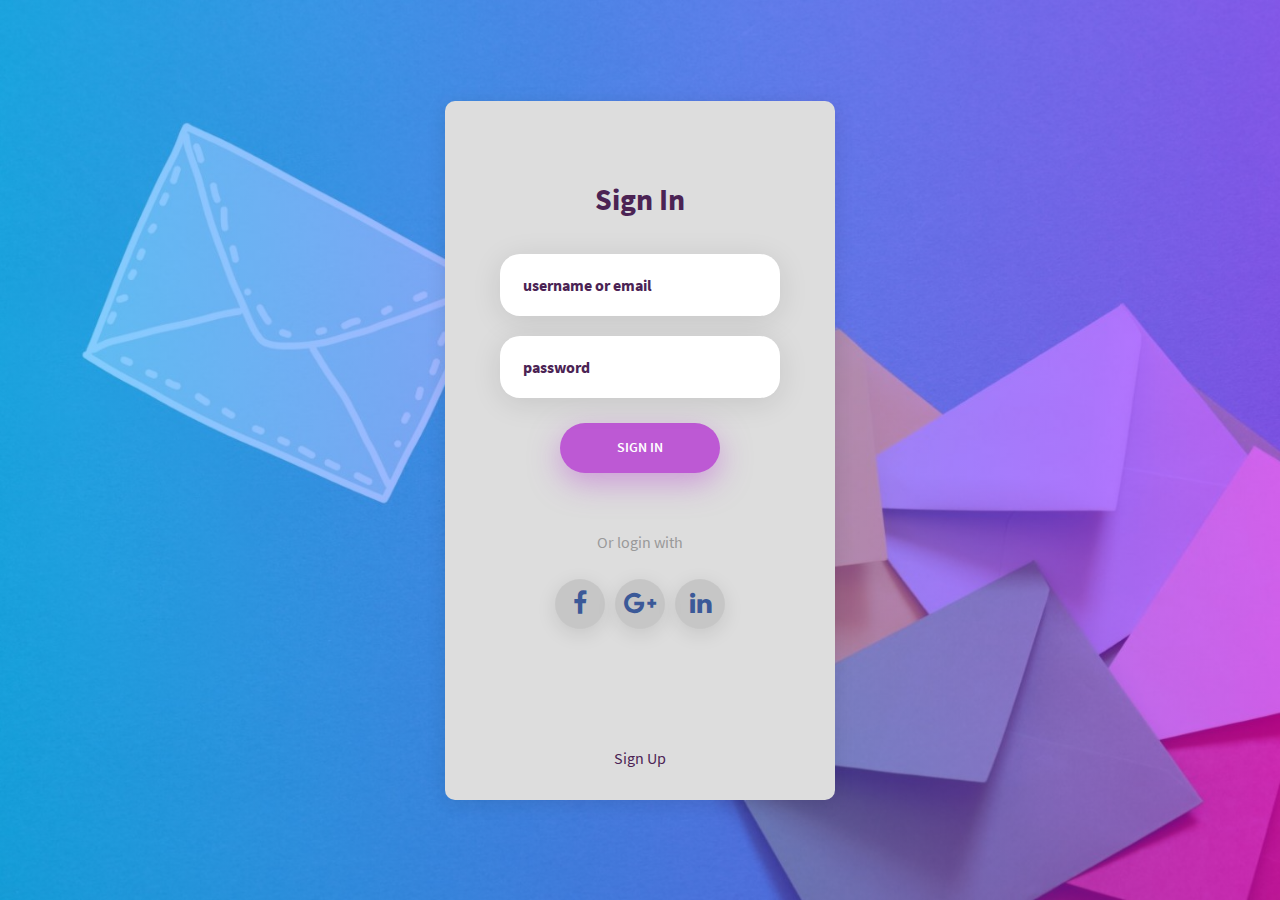
<file: login.html>
<!DOCTYPE html>
<html lang="en">
<head>
	<title>Kohli Mail</title>
	<meta charset="UTF-8">
	<meta name="viewport" content="width=device-width, initial-scale=1">	
	<link rel="icon" type="image/png" href="img/LogoB.png"/>
	<link rel="stylesheet" type="text/css" href="vendor/bootstrap/css/bootstrap.min.css">
	<link rel="stylesheet" type="text/css" href="fonts/font-awesome-4.7.0/css/font-awesome.min.css">
	<link rel="stylesheet" type="text/css" href="fonts/iconic/css/material-design-iconic-font.min.css">
	<link rel="stylesheet" type="text/css" href="vendor/animate/animate.css">
	<link rel="stylesheet" type="text/css" href="vendor/css-hamburgers/hamburgers.min.css">
	<link rel="stylesheet" type="text/css" href="vendor/animsition/css/animsition.min.css">
	<link rel="stylesheet" type="text/css" href="vendor/select2/select2.min.css">
	<link rel="stylesheet" type="text/css" href="vendor/daterangepicker/daterangepicker.css">
	<link rel="stylesheet" type="text/css" href="css1/util.css">
	<link rel="stylesheet" type="text/css" href="css1/main.css">
</head>
<body>
	
	
	<div class="container-login100" style="background-image: url('img/a1.jpg');">
		<div class="wrap-login100 p-l-55 p-r-55 p-t-80 p-b-30">
			<form class="login100-form validate-form">
				<span class="login100-form-title p-b-37">
					Sign In
				</span>

				<div class="wrap-input100 validate-input m-b-20" data-validate="Enter username or email">
					<input class="input100" type="text" name="username" placeholder="username or email">
					<span class="focus-input100"></span>
				</div>

				<div class="wrap-input100 validate-input m-b-25" data-validate = "Enter password">
					<input class="input100" type="password" name="pass" placeholder="password">
					<span class="focus-input100"></span>
				</div>

				<div class="container-login100-form-btn">
					<button class="login100-form-btn">
						Sign In
					</button>
				</div>

				<div class="text-center p-t-57 p-b-20">
					<span class="txt1">
						Or login with
					</span>
				</div>

				<div class="flex-c p-b-112">
					<a href="#" class="login100-social-item">
						<i class="fa fa-facebook-f"></i>
					</a>

					<a href="#" class="login100-social-item">
						<i class="fa fa-google-plus"></i>
					</a>
					<a href="#" class="login100-social-item">
						<i class="fa fa-linkedin"></i>
					</a>
				</div>

				<div class="text-center">
					<a href="assest/sign up/Sign up.htmls" class="txt2 hov1">
						Sign Up
					</a>
				</div>
			</form>

			
		</div>
	</div>
	
	

	<div id="dropDownSelect1"></div>
	
<!--===============================================================================================-->
	<script src="vendor/jquery/jquery-3.2.1.min.js"></script>
<!--===============================================================================================-->
	<script src="vendor/animsition/js/animsition.min.js"></script>
<!--===============================================================================================-->
	<script src="vendor/bootstrap/js/popper.js"></script>
	<script src="vendor/bootstrap/js/bootstrap.min.js"></script>
<!--===============================================================================================-->
	<script src="vendor/select2/select2.min.js"></script>
<!--===============================================================================================-->
	<script src="vendor/daterangepicker/moment.min.js"></script>
	<script src="vendor/daterangepicker/daterangepicker.js"></script>
<!--===============================================================================================-->
	<script src="vendor/countdowntime/countdowntime.js"></script>
<!--===============================================================================================-->
	<script src="js/main.js"></script>

</body>
</html>
</file>
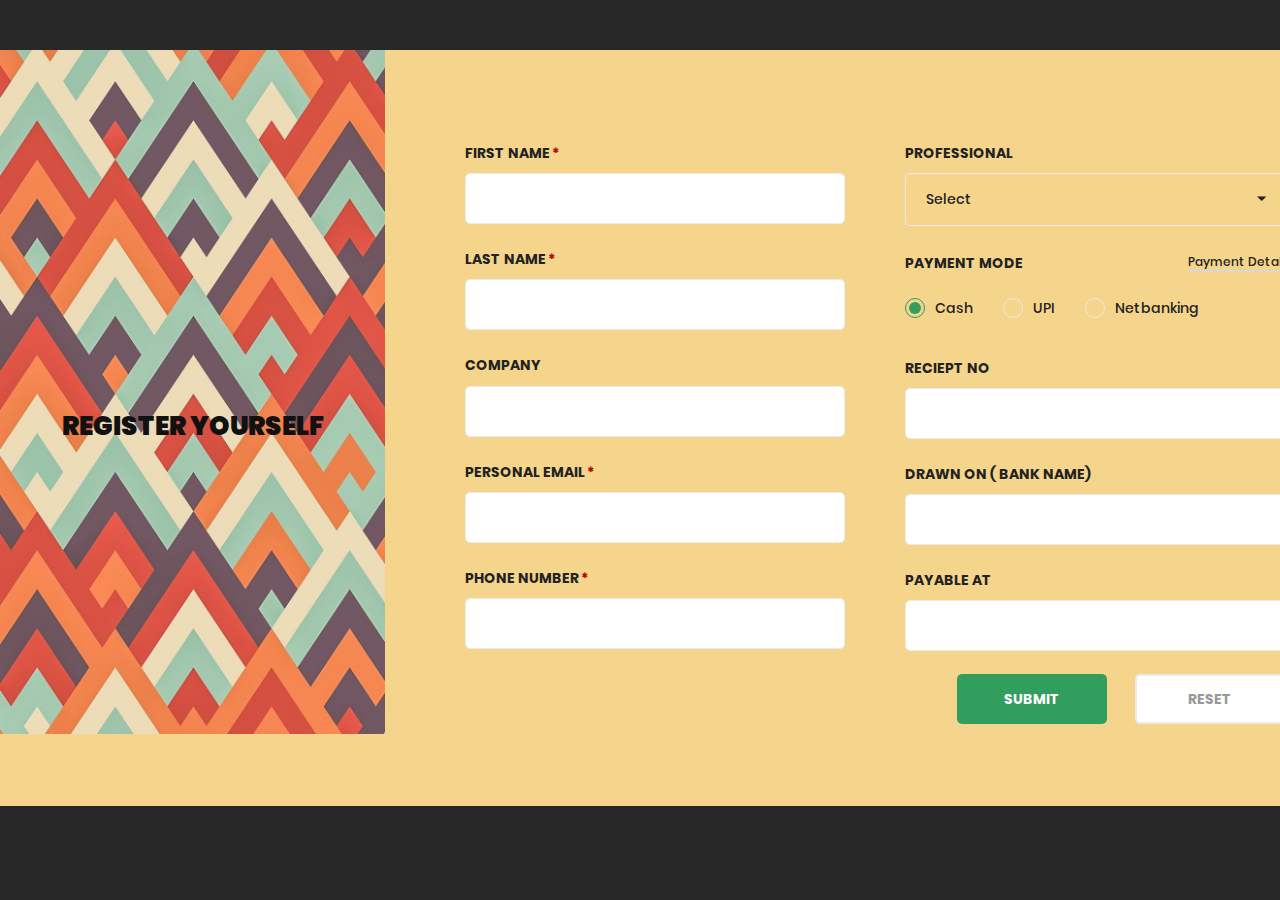
<file: assest/sign up/Sign up.html>
<!DOCTYPE html>
<html lang="en">
<head>
    <meta charset="UTF-8">
    <meta name="viewport" content="width=device-width, initial-scale=1.0">
    <meta http-equiv="X-UA-Compatible" content="ie=edge">
    <title>Kohli Mail</title>   
     <link rel="icon" type="image/png" href="images/LogoB.png"/>
    <link rel="stylesheet" href="fonts/material-icon/css/material-design-iconic-font.min.css">
    <link rel="stylesheet" href="vendor/nouislider/nouislider.min.css">

    <!-- Main css -->
    <link rel="stylesheet" href="css/style.css">
</head>
<body>

    <div class="main">
        <div class="container">
            <div class="signup-content">
                <div class="signup-img">
                    <img src="images/form-img.jpg" alt="">
                    <div class="signup-img-content">
                        <h2>Register Yourself </h2>
                    </div>
                </div>
                <div class="signup-form">
                    <form method="POST" class="register-form" id="register-form">
                        <div class="form-row">
                            <div class="form-group">
                                <div class="form-input">
                                    <label for="first_name" class="required">First name</label>
                                    <input type="text" name="first_name" id="first_name" />
                                </div>
                                <div class="form-input">
                                    <label for="last_name" class="required">Last name</label>
                                    <input type="text" name="last_name" id="last_name" />
                                </div>
                                <div class="form-input">
                                    <label for="company">Company</label>
                                    <input type="text" name="company" id="company" />
                                </div>
                                <div class="form-input">
                                    <label for="email" class="required">Personal Email</label>
                                    <input type="text" name="email" id="email" />
                                </div>
                                <div class="form-input">
                                    <label for="phone_number" class="required">Phone number</label>
                                    <input type="text" name="phone_number" id="phone_number" />
                                </div>
                            </div>
                            <div class="form-group">
                                <div class="form-select">
                                    <div class="label-flex">
                                        <label for="meal_preference">Professional</label>
                                    </div>
                                    <div class="select-list">
                                        <select name="meal_preference" id="meal_preference">
                                            <option value="Individual">Select</option>
                                            <option value="Individual">Individual</option>
                                            <option value="Business">Business</option>                                        </select>
                                    </div>
                                </div>
                                <div class="form-radio">
                                    <div class="label-flex">
                                        <label for="payment">Payment Mode</label>
                                        <a href="#" class="form-link">Payment Detail</a>
                                    </div>
                                    <div class="form-radio-group">            
                                        <div class="form-radio-item">
                                            <input type="radio" name="payment" id="cash" checked>
                                            <label for="cash">Cash</label>
                                            <span class="check"></span>
                                        </div>
                                        <div class="form-radio-item">
                                            <input type="radio" name="payment" id="Upi">
                                            <label for="cheque">UPI</label>
                                            <span class="check"></span>
                                        </div>
                                        <div class="form-radio-item">
                                            <input type="radio" name="payment" id="Netbanking">
                                            <label for="demand">Netbanking</label>
                                            <span class="check"></span>
                                        </div>
                                    </div>
                                </div>
                                <div class="form-input">
                                    <label for="ecieptno">Reciept No</label>
                                    <input type="text" name="recieptno" id="recieptno" />
                                </div>
                                <div class="form-input">
                                    <label for="blank_name">Drawn on ( Bank Name)</label>
                                    <input type="text" name="blank_name" id="blank_name" />
                                </div>
                                <div class="form-input">
                                    <label for="payable">Payable at</label>
                                    <input type="text" name="payable" id="payable" />
                                </div>
                            </div>
                        </div>
                        <!--- <label>Donate us</label>
                        <div class="donate-us">
                            <div class="price_slider ui-slider ui-slider-horizontal">
                                <div id="slider-margin"></div>
                                <span class="donate-value" id="value-lower"></span>
                            </div>
                        </div> -->
                        <div class="form-submit">
                            <input type="submit" value="Submit" class="submit" id="submit" name="submit" />
                            <input type="submit" value="Reset" class="submit" id="reset" name="reset" />
                        </div>
                    </form>
                </div>
            </div>
        </div>

    </div>

    <!-- JS -->
    <script src="vendor/jquery/jquery.min.js"></script>
    <script src="vendor/nouislider/nouislider.min.js"></script>
    <script src="vendor/wnumb/wNumb.js"></script>
    <script src="vendor/jquery-validation/dist/jquery.validate.min.js"></script>
    <script src="vendor/jquery-validation/dist/additional-methods.min.js"></script>
    <script src="js/main.js"></script>
</body>
</html>
</file>
<file: vendor/daterangepicker/daterangepicker.css>
.daterangepicker {
  position: absolute;
  color: inherit;
  background-color: #fff;
  border-radius: 4px;
  width: 278px;
  padding: 4px;
  margin-top: 1px;
  top: 100px;
  left: 20px;
  /* Calendars */ }
  .daterangepicker:before, .daterangepicker:after {
    position: absolute;
    display: inline-block;
    border-bottom-color: rgba(0, 0, 0, 0.2);
    content: ''; }
  .daterangepicker:before {
    top: -7px;
    border-right: 7px solid transparent;
    border-left: 7px solid transparent;
    border-bottom: 7px solid #ccc; }
  .daterangepicker:after {
    top: -6px;
    border-right: 6px solid transparent;
    border-bottom: 6px solid #fff;
    border-left: 6px solid transparent; }
  .daterangepicker.opensleft:before {
    right: 9px; }
  .daterangepicker.opensleft:after {
    right: 10px; }
  .daterangepicker.openscenter:before {
    left: 0;
    right: 0;
    width: 0;
    margin-left: auto;
    margin-right: auto; }
  .daterangepicker.openscenter:after {
    left: 0;
    right: 0;
    width: 0;
    margin-left: auto;
    margin-right: auto; }
  .daterangepicker.opensright:before {
    left: 9px; }
  .daterangepicker.opensright:after {
    left: 10px; }
  .daterangepicker.dropup {
    margin-top: -5px; }
    .daterangepicker.dropup:before {
      top: initial;
      bottom: -7px;
      border-bottom: initial;
      border-top: 7px solid #ccc; }
    .daterangepicker.dropup:after {
      top: initial;
      bottom: -6px;
      border-bottom: initial;
      border-top: 6px solid #fff; }
  .daterangepicker.dropdown-menu {
    max-width: none;
    z-index: 3001; }
  .daterangepicker.single .ranges, .daterangepicker.single .calendar {
    float: none; }
  .daterangepicker.show-calendar .calendar {
    display: block; }
  .daterangepicker .calendar {
    display: none;
    max-width: 270px;
    margin: 4px; }
    .daterangepicker .calendar.single .calendar-table {
      border: none; }
    .daterangepicker .calendar th, .daterangepicker .calendar td {
      white-space: nowrap;
      text-align: center;
      min-width: 32px; }
  .daterangepicker .calendar-table {
    border: 1px solid #fff;
    padding: 4px;
    border-radius: 4px;
    background-color: #fff; }
  .daterangepicker table {
    width: 100%;
    margin: 0; }
  .daterangepicker td, .daterangepicker th {
    text-align: center;
    width: 20px;
    height: 20px;
    border-radius: 4px;
    border: 1px solid transparent;
    white-space: nowrap;
    cursor: pointer; }
    .daterangepicker td.available:hover, .daterangepicker th.available:hover {
      background-color: #eee;
      border-color: transparent;
      color: inherit; }
    .daterangepicker td.week, .daterangepicker th.week {
      font-size: 80%;
      color: #ccc; }
  .daterangepicker td.off, .daterangepicker td.off.in-range, .daterangepicker td.off.start-date, .daterangepicker td.off.end-date {
    background-color: #fff;
    border-color: transparent;
    color: #999; }
  .daterangepicker td.in-range {
    background-color: #ebf4f8;
    border-color: transparent;
    color: #000;
    border-radius: 0; }
  .daterangepicker td.start-date {
    border-radius: 4px 0 0 4px; }
  .daterangepicker td.end-date {
    border-radius: 0 4px 4px 0; }
  .daterangepicker td.start-date.end-date {
    border-radius: 4px; }
  .daterangepicker td.active, .daterangepicker td.active:hover {
    background-color: #357ebd;
    border-color: transparent;
    color: #fff; }
  .daterangepicker th.month {
    width: auto; }
  .daterangepicker td.disabled, .daterangepicker option.disabled {
    color: #999;
    cursor: not-allowed;
    text-decoration: line-through; }
  .daterangepicker select.monthselect, .daterangepicker select.yearselect {
    font-size: 12px;
    padding: 1px;
    height: auto;
    margin: 0;
    cursor: default; }
  .daterangepicker select.monthselect {
    margin-right: 2%;
    width: 56%; }
  .daterangepicker select.yearselect {
    width: 40%; }
  .daterangepicker select.hourselect, .daterangepicker select.minuteselect, .daterangepicker select.secondselect, .daterangepicker select.ampmselect {
    width: 50px;
    margin-bottom: 0; }
  .daterangepicker .input-mini {
    border: 1px solid #ccc;
    border-radius: 4px;
    color: #555;
    height: 30px;
    line-height: 30px;
    display: block;
    vertical-align: middle;
    margin: 0 0 5px 0;
    padding: 0 6px 0 28px;
    width: 100%; }
    .daterangepicker .input-mini.active {
      border: 1px solid #08c;
      border-radius: 4px; }
  .daterangepicker .daterangepicker_input {
    position: relative; }
    .daterangepicker .daterangepicker_input i {
      position: absolute;
      left: 8px;
      top: 8px; }
  .daterangepicker.rtl .input-mini {
    padding-right: 28px;
    padding-left: 6px; }
  .daterangepicker.rtl .daterangepicker_input i {
    left: auto;
    right: 8px; }
  .daterangepicker .calendar-time {
    text-align: center;
    margin: 5px auto;
    line-height: 30px;
    position: relative;
    padding-left: 28px; }
    .daterangepicker .calendar-time select.disabled {
      color: #ccc;
      cursor: not-allowed; }

.ranges {
  font-size: 11px;
  float: none;
  margin: 4px;
  text-align: left; }
  .ranges ul {
    list-style: none;
    margin: 0 auto;
    padding: 0;
    width: 100%; }
  .ranges li {
    font-size: 13px;
    background-color: #f5f5f5;
    border: 1px solid #f5f5f5;
    border-radius: 4px;
    color: #08c;
    padding: 3px 12px;
    margin-bottom: 8px;
    cursor: pointer; }
    .ranges li:hover {
      background-color: #08c;
      border: 1px solid #08c;
      color: #fff; }
    .ranges li.active {
      background-color: #08c;
      border: 1px solid #08c;
      color: #fff; }

/*  Larger Screen Styling */
@media (min-width: 564px) {
  .daterangepicker {
    width: auto; }
    .daterangepicker .ranges ul {
      width: 160px; }
    .daterangepicker.single .ranges ul {
      width: 100%; }
    .daterangepicker.single .calendar.left {
      clear: none; }
    .daterangepicker.single.ltr .ranges, .daterangepicker.single.ltr .calendar {
      float: left; }
    .daterangepicker.single.rtl .ranges, .daterangepicker.single.rtl .calendar {
      float: right; }
    .daterangepicker.ltr {
      direction: ltr;
      text-align: left; }
      .daterangepicker.ltr .calendar.left {
        clear: left;
        margin-right: 0; }
        .daterangepicker.ltr .calendar.left .calendar-table {
          border-right: none;
          border-top-right-radius: 0;
          border-bottom-right-radius: 0; }
      .daterangepicker.ltr .calendar.right {
        margin-left: 0; }
        .daterangepicker.ltr .calendar.right .calendar-table {
          border-left: none;
          border-top-left-radius: 0;
          border-bottom-left-radius: 0; }
      .daterangepicker.ltr .left .daterangepicker_input {
        padding-right: 12px; }
      .daterangepicker.ltr .calendar.left .calendar-table {
        padding-right: 12px; }
      .daterangepicker.ltr .ranges, .daterangepicker.ltr .calendar {
        float: left; }
    .daterangepicker.rtl {
      direction: rtl;
      text-align: right; }
      .daterangepicker.rtl .calendar.left {
        clear: right;
        margin-left: 0; }
        .daterangepicker.rtl .calendar.left .calendar-table {
          border-left: none;
          border-top-left-radius: 0;
          border-bottom-left-radius: 0; }
      .daterangepicker.rtl .calendar.right {
        margin-right: 0; }
        .daterangepicker.rtl .calendar.right .calendar-table {
          border-right: none;
          border-top-right-radius: 0;
          border-bottom-right-radius: 0; }
      .daterangepicker.rtl .left .daterangepicker_input {
        padding-left: 12px; }
      .daterangepicker.rtl .calendar.left .calendar-table {
        padding-left: 12px; }
      .daterangepicker.rtl .ranges, .daterangepicker.rtl .calendar {
        text-align: right;
        float: right; } }
@media (min-width: 730px) {
  .daterangepicker .ranges {
    width: auto; }
  .daterangepicker.ltr .ranges {
    float: left; }
  .daterangepicker.rtl .ranges {
    float: right; }
  .daterangepicker .calendar.left {
    clear: none !important; } }
</file>
<file: css1/util.css>
/*[ FONT SIZE ]
///////////////////////////////////////////////////////////
*/
.fs-1 {font-size: 1px;}
.fs-2 {font-size: 2px;}
.fs-3 {font-size: 3px;}
.fs-4 {font-size: 4px;}
.fs-5 {font-size: 5px;}
.fs-6 {font-size: 6px;}
.fs-7 {font-size: 7px;}
.fs-8 {font-size: 8px;}
.fs-9 {font-size: 9px;}
.fs-10 {font-size: 10px;}
.fs-11 {font-size: 11px;}
.fs-12 {font-size: 12px;}
.fs-13 {font-size: 13px;}
.fs-14 {font-size: 14px;}
.fs-15 {font-size: 15px;}
.fs-16 {font-size: 16px;}
.fs-17 {font-size: 17px;}
.fs-18 {font-size: 18px;}
.fs-19 {font-size: 19px;}
.fs-20 {font-size: 20px;}
.fs-21 {font-size: 21px;}
.fs-22 {font-size: 22px;}
.fs-23 {font-size: 23px;}
.fs-24 {font-size: 24px;}
.fs-25 {font-size: 25px;}
.fs-26 {font-size: 26px;}
.fs-27 {font-size: 27px;}
.fs-28 {font-size: 28px;}
.fs-29 {font-size: 29px;}
.fs-30 {font-size: 30px;}
.fs-31 {font-size: 31px;}
.fs-32 {font-size: 32px;}
.fs-33 {font-size: 33px;}
.fs-34 {font-size: 34px;}
.fs-35 {font-size: 35px;}
.fs-36 {font-size: 36px;}
.fs-37 {font-size: 37px;}
.fs-38 {font-size: 38px;}
.fs-39 {font-size: 39px;}
.fs-40 {font-size: 40px;}
.fs-41 {font-size: 41px;}
.fs-42 {font-size: 42px;}
.fs-43 {font-size: 43px;}
.fs-44 {font-size: 44px;}
.fs-45 {font-size: 45px;}
.fs-46 {font-size: 46px;}
.fs-47 {font-size: 47px;}
.fs-48 {font-size: 48px;}
.fs-49 {font-size: 49px;}
.fs-50 {font-size: 50px;}
.fs-51 {font-size: 51px;}
.fs-52 {font-size: 52px;}
.fs-53 {font-size: 53px;}
.fs-54 {font-size: 54px;}
.fs-55 {font-size: 55px;}
.fs-56 {font-size: 56px;}
.fs-57 {font-size: 57px;}
.fs-58 {font-size: 58px;}
.fs-59 {font-size: 59px;}
.fs-60 {font-size: 60px;}
.fs-61 {font-size: 61px;}
.fs-62 {font-size: 62px;}
.fs-63 {font-size: 63px;}
.fs-64 {font-size: 64px;}
.fs-65 {font-size: 65px;}
.fs-66 {font-size: 66px;}
.fs-67 {font-size: 67px;}
.fs-68 {font-size: 68px;}
.fs-69 {font-size: 69px;}
.fs-70 {font-size: 70px;}
.fs-71 {font-size: 71px;}
.fs-72 {font-size: 72px;}
.fs-73 {font-size: 73px;}
.fs-74 {font-size: 74px;}
.fs-75 {font-size: 75px;}
.fs-76 {font-size: 76px;}
.fs-77 {font-size: 77px;}
.fs-78 {font-size: 78px;}
.fs-79 {font-size: 79px;}
.fs-80 {font-size: 80px;}
.fs-81 {font-size: 81px;}
.fs-82 {font-size: 82px;}
.fs-83 {font-size: 83px;}
.fs-84 {font-size: 84px;}
.fs-85 {font-size: 85px;}
.fs-86 {font-size: 86px;}
.fs-87 {font-size: 87px;}
.fs-88 {font-size: 88px;}
.fs-89 {font-size: 89px;}
.fs-90 {font-size: 90px;}
.fs-91 {font-size: 91px;}
.fs-92 {font-size: 92px;}
.fs-93 {font-size: 93px;}
.fs-94 {font-size: 94px;}
.fs-95 {font-size: 95px;}
.fs-96 {font-size: 96px;}
.fs-97 {font-size: 97px;}
.fs-98 {font-size: 98px;}
.fs-99 {font-size: 99px;}
.fs-100 {font-size: 100px;}
.fs-101 {font-size: 101px;}
.fs-102 {font-size: 102px;}
.fs-103 {font-size: 103px;}
.fs-104 {font-size: 104px;}
.fs-105 {font-size: 105px;}
.fs-106 {font-size: 106px;}
.fs-107 {font-size: 107px;}
.fs-108 {font-size: 108px;}
.fs-109 {font-size: 109px;}
.fs-110 {font-size: 110px;}
.fs-111 {font-size: 111px;}
.fs-112 {font-size: 112px;}
.fs-113 {font-size: 113px;}
.fs-114 {font-size: 114px;}
.fs-115 {font-size: 115px;}
.fs-116 {font-size: 116px;}
.fs-117 {font-size: 117px;}
.fs-118 {font-size: 118px;}
.fs-119 {font-size: 119px;}
.fs-120 {font-size: 120px;}
.fs-121 {font-size: 121px;}
.fs-122 {font-size: 122px;}
.fs-123 {font-size: 123px;}
.fs-124 {font-size: 124px;}
.fs-125 {font-size: 125px;}
.fs-126 {font-size: 126px;}
.fs-127 {font-size: 127px;}
.fs-128 {font-size: 128px;}
.fs-129 {font-size: 129px;}
.fs-130 {font-size: 130px;}
.fs-131 {font-size: 131px;}
.fs-132 {font-size: 132px;}
.fs-133 {font-size: 133px;}
.fs-134 {font-size: 134px;}
.fs-135 {font-size: 135px;}
.fs-136 {font-size: 136px;}
.fs-137 {font-size: 137px;}
.fs-138 {font-size: 138px;}
.fs-139 {font-size: 139px;}
.fs-140 {font-size: 140px;}
.fs-141 {font-size: 141px;}
.fs-142 {font-size: 142px;}
.fs-143 {font-size: 143px;}
.fs-144 {font-size: 144px;}
.fs-145 {font-size: 145px;}
.fs-146 {font-size: 146px;}
.fs-147 {font-size: 147px;}
.fs-148 {font-size: 148px;}
.fs-149 {font-size: 149px;}
.fs-150 {font-size: 150px;}
.fs-151 {font-size: 151px;}
.fs-152 {font-size: 152px;}
.fs-153 {font-size: 153px;}
.fs-154 {font-size: 154px;}
.fs-155 {font-size: 155px;}
.fs-156 {font-size: 156px;}
.fs-157 {font-size: 157px;}
.fs-158 {font-size: 158px;}
.fs-159 {font-size: 159px;}
.fs-160 {font-size: 160px;}
.fs-161 {font-size: 161px;}
.fs-162 {font-size: 162px;}
.fs-163 {font-size: 163px;}
.fs-164 {font-size: 164px;}
.fs-165 {font-size: 165px;}
.fs-166 {font-size: 166px;}
.fs-167 {font-size: 167px;}
.fs-168 {font-size: 168px;}
.fs-169 {font-size: 169px;}
.fs-170 {font-size: 170px;}
.fs-171 {font-size: 171px;}
.fs-172 {font-size: 172px;}
.fs-173 {font-size: 173px;}
.fs-174 {font-size: 174px;}
.fs-175 {font-size: 175px;}
.fs-176 {font-size: 176px;}
.fs-177 {font-size: 177px;}
.fs-178 {font-size: 178px;}
.fs-179 {font-size: 179px;}
.fs-180 {font-size: 180px;}
.fs-181 {font-size: 181px;}
.fs-182 {font-size: 182px;}
.fs-183 {font-size: 183px;}
.fs-184 {font-size: 184px;}
.fs-185 {font-size: 185px;}
.fs-186 {font-size: 186px;}
.fs-187 {font-size: 187px;}
.fs-188 {font-size: 188px;}
.fs-189 {font-size: 189px;}
.fs-190 {font-size: 190px;}
.fs-191 {font-size: 191px;}
.fs-192 {font-size: 192px;}
.fs-193 {font-size: 193px;}
.fs-194 {font-size: 194px;}
.fs-195 {font-size: 195px;}
.fs-196 {font-size: 196px;}
.fs-197 {font-size: 197px;}
.fs-198 {font-size: 198px;}
.fs-199 {font-size: 199px;}
.fs-200 {font-size: 200px;}

/*[ PADDING ]
///////////////////////////////////////////////////////////
*/
.p-t-0 {padding-top: 0px;}
.p-t-1 {padding-top: 1px;}
.p-t-2 {padding-top: 2px;}
.p-t-3 {padding-top: 3px;}
.p-t-4 {padding-top: 4px;}
.p-t-5 {padding-top: 5px;}
.p-t-6 {padding-top: 6px;}
.p-t-7 {padding-top: 7px;}
.p-t-8 {padding-top: 8px;}
.p-t-9 {padding-top: 9px;}
.p-t-10 {padding-top: 10px;}
.p-t-11 {padding-top: 11px;}
.p-t-12 {padding-top: 12px;}
.p-t-13 {padding-top: 13px;}
.p-t-14 {padding-top: 14px;}
.p-t-15 {padding-top: 15px;}
.p-t-16 {padding-top: 16px;}
.p-t-17 {padding-top: 17px;}
.p-t-18 {padding-top: 18px;}
.p-t-19 {padding-top: 19px;}
.p-t-20 {padding-top: 20px;}
.p-t-21 {padding-top: 21px;}
.p-t-22 {padding-top: 22px;}
.p-t-23 {padding-top: 23px;}
.p-t-24 {padding-top: 24px;}
.p-t-25 {padding-top: 25px;}
.p-t-26 {padding-top: 26px;}
.p-t-27 {padding-top: 27px;}
.p-t-28 {padding-top: 28px;}
.p-t-29 {padding-top: 29px;}
.p-t-30 {padding-top: 30px;}
.p-t-31 {padding-top: 31px;}
.p-t-32 {padding-top: 32px;}
.p-t-33 {padding-top: 33px;}
.p-t-34 {padding-top: 34px;}
.p-t-35 {padding-top: 35px;}
.p-t-36 {padding-top: 36px;}
.p-t-37 {padding-top: 37px;}
.p-t-38 {padding-top: 38px;}
.p-t-39 {padding-top: 39px;}
.p-t-40 {padding-top: 40px;}
.p-t-41 {padding-top: 41px;}
.p-t-42 {padding-top: 42px;}
.p-t-43 {padding-top: 43px;}
.p-t-44 {padding-top: 44px;}
.p-t-45 {padding-top: 45px;}
.p-t-46 {padding-top: 46px;}
.p-t-47 {padding-top: 47px;}
.p-t-48 {padding-top: 48px;}
.p-t-49 {padding-top: 49px;}
.p-t-50 {padding-top: 50px;}
.p-t-51 {padding-top: 51px;}
.p-t-52 {padding-top: 52px;}
.p-t-53 {padding-top: 53px;}
.p-t-54 {padding-top: 54px;}
.p-t-55 {padding-top: 55px;}
.p-t-56 {padding-top: 56px;}
.p-t-57 {padding-top: 57px;}
.p-t-58 {padding-top: 58px;}
.p-t-59 {padding-top: 59px;}
.p-t-60 {padding-top: 60px;}
.p-t-61 {padding-top: 61px;}
.p-t-62 {padding-top: 62px;}
.p-t-63 {padding-top: 63px;}
.p-t-64 {padding-top: 64px;}
.p-t-65 {padding-top: 65px;}
.p-t-66 {padding-top: 66px;}
.p-t-67 {padding-top: 67px;}
.p-t-68 {padding-top: 68px;}
.p-t-69 {padding-top: 69px;}
.p-t-70 {padding-top: 70px;}
.p-t-71 {padding-top: 71px;}
.p-t-72 {padding-top: 72px;}
.p-t-73 {padding-top: 73px;}
.p-t-74 {padding-top: 74px;}
.p-t-75 {padding-top: 75px;}
.p-t-76 {padding-top: 76px;}
.p-t-77 {padding-top: 77px;}
.p-t-78 {padding-top: 78px;}
.p-t-79 {padding-top: 79px;}
.p-t-80 {padding-top: 80px;}
.p-t-81 {padding-top: 81px;}
.p-t-82 {padding-top: 82px;}
.p-t-83 {padding-top: 83px;}
.p-t-84 {padding-top: 84px;}
.p-t-85 {padding-top: 85px;}
.p-t-86 {padding-top: 86px;}
.p-t-87 {padding-top: 87px;}
.p-t-88 {padding-top: 88px;}
.p-t-89 {padding-top: 89px;}
.p-t-90 {padding-top: 90px;}
.p-t-91 {padding-top: 91px;}
.p-t-92 {padding-top: 92px;}
.p-t-93 {padding-top: 93px;}
.p-t-94 {padding-top: 94px;}
.p-t-95 {padding-top: 95px;}
.p-t-96 {padding-top: 96px;}
.p-t-97 {padding-top: 97px;}
.p-t-98 {padding-top: 98px;}
.p-t-99 {padding-top: 99px;}
.p-t-100 {padding-top: 100px;}
.p-t-101 {padding-top: 101px;}
.p-t-102 {padding-top: 102px;}
.p-t-103 {padding-top: 103px;}
.p-t-104 {padding-top: 104px;}
.p-t-105 {padding-top: 105px;}
.p-t-106 {padding-top: 106px;}
.p-t-107 {padding-top: 107px;}
.p-t-108 {padding-top: 108px;}
.p-t-109 {padding-top: 109px;}
.p-t-110 {padding-top: 110px;}
.p-t-111 {padding-top: 111px;}
.p-t-112 {padding-top: 112px;}
.p-t-113 {padding-top: 113px;}
.p-t-114 {padding-top: 114px;}
.p-t-115 {padding-top: 115px;}
.p-t-116 {padding-top: 116px;}
.p-t-117 {padding-top: 117px;}
.p-t-118 {padding-top: 118px;}
.p-t-119 {padding-top: 119px;}
.p-t-120 {padding-top: 120px;}
.p-t-121 {padding-top: 121px;}
.p-t-122 {padding-top: 122px;}
.p-t-123 {padding-top: 123px;}
.p-t-124 {padding-top: 124px;}
.p-t-125 {padding-top: 125px;}
.p-t-126 {padding-top: 126px;}
.p-t-127 {padding-top: 127px;}
.p-t-128 {padding-top: 128px;}
.p-t-129 {padding-top: 129px;}
.p-t-130 {padding-top: 130px;}
.p-t-131 {padding-top: 131px;}
.p-t-132 {padding-top: 132px;}
.p-t-133 {padding-top: 133px;}
.p-t-134 {padding-top: 134px;}
.p-t-135 {padding-top: 135px;}
.p-t-136 {padding-top: 136px;}
.p-t-137 {padding-top: 137px;}
.p-t-138 {padding-top: 138px;}
.p-t-139 {padding-top: 139px;}
.p-t-140 {padding-top: 140px;}
.p-t-141 {padding-top: 141px;}
.p-t-142 {padding-top: 142px;}
.p-t-143 {padding-top: 143px;}
.p-t-144 {padding-top: 144px;}
.p-t-145 {padding-top: 145px;}
.p-t-146 {padding-top: 146px;}
.p-t-147 {padding-top: 147px;}
.p-t-148 {padding-top: 148px;}
.p-t-149 {padding-top: 149px;}
.p-t-150 {padding-top: 150px;}
.p-t-151 {padding-top: 151px;}
.p-t-152 {padding-top: 152px;}
.p-t-153 {padding-top: 153px;}
.p-t-154 {padding-top: 154px;}
.p-t-155 {padding-top: 155px;}
.p-t-156 {padding-top: 156px;}
.p-t-157 {padding-top: 157px;}
.p-t-158 {padding-top: 158px;}
.p-t-159 {padding-top: 159px;}
.p-t-160 {padding-top: 160px;}
.p-t-161 {padding-top: 161px;}
.p-t-162 {padding-top: 162px;}
.p-t-163 {padding-top: 163px;}
.p-t-164 {padding-top: 164px;}
.p-t-165 {padding-top: 165px;}
.p-t-166 {padding-top: 166px;}
.p-t-167 {padding-top: 167px;}
.p-t-168 {padding-top: 168px;}
.p-t-169 {padding-top: 169px;}
.p-t-170 {padding-top: 170px;}
.p-t-171 {padding-top: 171px;}
.p-t-172 {padding-top: 172px;}
.p-t-173 {padding-top: 173px;}
.p-t-174 {padding-top: 174px;}
.p-t-175 {padding-top: 175px;}
.p-t-176 {padding-top: 176px;}
.p-t-177 {padding-top: 177px;}
.p-t-178 {padding-top: 178px;}
.p-t-179 {padding-top: 179px;}
.p-t-180 {padding-top: 180px;}
.p-t-181 {padding-top: 181px;}
.p-t-182 {padding-top: 182px;}
.p-t-183 {padding-top: 183px;}
.p-t-184 {padding-top: 184px;}
.p-t-185 {padding-top: 185px;}
.p-t-186 {padding-top: 186px;}
.p-t-187 {padding-top: 187px;}
.p-t-188 {padding-top: 188px;}
.p-t-189 {padding-top: 189px;}
.p-t-190 {padding-top: 190px;}
.p-t-191 {padding-top: 191px;}
.p-t-192 {padding-top: 192px;}
.p-t-193 {padding-top: 193px;}
.p-t-194 {padding-top: 194px;}
.p-t-195 {padding-top: 195px;}
.p-t-196 {padding-top: 196px;}
.p-t-197 {padding-top: 197px;}
.p-t-198 {padding-top: 198px;}
.p-t-199 {padding-top: 199px;}
.p-t-200 {padding-top: 200px;}
.p-t-201 {padding-top: 201px;}
.p-t-202 {padding-top: 202px;}
.p-t-203 {padding-top: 203px;}
.p-t-204 {padding-top: 204px;}
.p-t-205 {padding-top: 205px;}
.p-t-206 {padding-top: 206px;}
.p-t-207 {padding-top: 207px;}
.p-t-208 {padding-top: 208px;}
.p-t-209 {padding-top: 209px;}
.p-t-210 {padding-top: 210px;}
.p-t-211 {padding-top: 211px;}
.p-t-212 {padding-top: 212px;}
.p-t-213 {padding-top: 213px;}
.p-t-214 {padding-top: 214px;}
.p-t-215 {padding-top: 215px;}
.p-t-216 {padding-top: 216px;}
.p-t-217 {padding-top: 217px;}
.p-t-218 {padding-top: 218px;}
.p-t-219 {padding-top: 219px;}
.p-t-220 {padding-top: 220px;}
.p-t-221 {padding-top: 221px;}
.p-t-222 {padding-top: 222px;}
.p-t-223 {padding-top: 223px;}
.p-t-224 {padding-top: 224px;}
.p-t-225 {padding-top: 225px;}
.p-t-226 {padding-top: 226px;}
.p-t-227 {padding-top: 227px;}
.p-t-228 {padding-top: 228px;}
.p-t-229 {padding-top: 229px;}
.p-t-230 {padding-top: 230px;}
.p-t-231 {padding-top: 231px;}
.p-t-232 {padding-top: 232px;}
.p-t-233 {padding-top: 233px;}
.p-t-234 {padding-top: 234px;}
.p-t-235 {padding-top: 235px;}
.p-t-236 {padding-top: 236px;}
.p-t-237 {padding-top: 237px;}
.p-t-238 {padding-top: 238px;}
.p-t-239 {padding-top: 239px;}
.p-t-240 {padding-top: 240px;}
.p-t-241 {padding-top: 241px;}
.p-t-242 {padding-top: 242px;}
.p-t-243 {padding-top: 243px;}
.p-t-244 {padding-top: 244px;}
.p-t-245 {padding-top: 245px;}
.p-t-246 {padding-top: 246px;}
.p-t-247 {padding-top: 247px;}
.p-t-248 {padding-top: 248px;}
.p-t-249 {padding-top: 249px;}
.p-t-250 {padding-top: 250px;}
.p-b-0 {padding-bottom: 0px;}
.p-b-1 {padding-bottom: 1px;}
.p-b-2 {padding-bottom: 2px;}
.p-b-3 {padding-bottom: 3px;}
.p-b-4 {padding-bottom: 4px;}
.p-b-5 {padding-bottom: 5px;}
.p-b-6 {padding-bottom: 6px;}
.p-b-7 {padding-bottom: 7px;}
.p-b-8 {padding-bottom: 8px;}
.p-b-9 {padding-bottom: 9px;}
.p-b-10 {padding-bottom: 10px;}
.p-b-11 {padding-bottom: 11px;}
.p-b-12 {padding-bottom: 12px;}
.p-b-13 {padding-bottom: 13px;}
.p-b-14 {padding-bottom: 14px;}
.p-b-15 {padding-bottom: 15px;}
.p-b-16 {padding-bottom: 16px;}
.p-b-17 {padding-bottom: 17px;}
.p-b-18 {padding-bottom: 18px;}
.p-b-19 {padding-bottom: 19px;}
.p-b-20 {padding-bottom: 20px;}
.p-b-21 {padding-bottom: 21px;}
.p-b-22 {padding-bottom: 22px;}
.p-b-23 {padding-bottom: 23px;}
.p-b-24 {padding-bottom: 24px;}
.p-b-25 {padding-bottom: 25px;}
.p-b-26 {padding-bottom: 26px;}
.p-b-27 {padding-bottom: 27px;}
.p-b-28 {padding-bottom: 28px;}
.p-b-29 {padding-bottom: 29px;}
.p-b-30 {padding-bottom: 30px;}
.p-b-31 {padding-bottom: 31px;}
.p-b-32 {padding-bottom: 32px;}
.p-b-33 {padding-bottom: 33px;}
.p-b-34 {padding-bottom: 34px;}
.p-b-35 {padding-bottom: 35px;}
.p-b-36 {padding-bottom: 36px;}
.p-b-37 {padding-bottom: 37px;}
.p-b-38 {padding-bottom: 38px;}
.p-b-39 {padding-bottom: 39px;}
.p-b-40 {padding-bottom: 40px;}
.p-b-41 {padding-bottom: 41px;}
.p-b-42 {padding-bottom: 42px;}
.p-b-43 {padding-bottom: 43px;}
.p-b-44 {padding-bottom: 44px;}
.p-b-45 {padding-bottom: 45px;}
.p-b-46 {padding-bottom: 46px;}
.p-b-47 {padding-bottom: 47px;}
.p-b-48 {padding-bottom: 48px;}
.p-b-49 {padding-bottom: 49px;}
.p-b-50 {padding-bottom: 50px;}
.p-b-51 {padding-bottom: 51px;}
.p-b-52 {padding-bottom: 52px;}
.p-b-53 {padding-bottom: 53px;}
.p-b-54 {padding-bottom: 54px;}
.p-b-55 {padding-bottom: 55px;}
.p-b-56 {padding-bottom: 56px;}
.p-b-57 {padding-bottom: 57px;}
.p-b-58 {padding-bottom: 58px;}
.p-b-59 {padding-bottom: 59px;}
.p-b-60 {padding-bottom: 60px;}
.p-b-61 {padding-bottom: 61px;}
.p-b-62 {padding-bottom: 62px;}
.p-b-63 {padding-bottom: 63px;}
.p-b-64 {padding-bottom: 64px;}
.p-b-65 {padding-bottom: 65px;}
.p-b-66 {padding-bottom: 66px;}
.p-b-67 {padding-bottom: 67px;}
.p-b-68 {padding-bottom: 68px;}
.p-b-69 {padding-bottom: 69px;}
.p-b-70 {padding-bottom: 70px;}
.p-b-71 {padding-bottom: 71px;}
.p-b-72 {padding-bottom: 72px;}
.p-b-73 {padding-bottom: 73px;}
.p-b-74 {padding-bottom: 74px;}
.p-b-75 {padding-bottom: 75px;}
.p-b-76 {padding-bottom: 76px;}
.p-b-77 {padding-bottom: 77px;}
.p-b-78 {padding-bottom: 78px;}
.p-b-79 {padding-bottom: 79px;}
.p-b-80 {padding-bottom: 80px;}
.p-b-81 {padding-bottom: 81px;}
.p-b-82 {padding-bottom: 82px;}
.p-b-83 {padding-bottom: 83px;}
.p-b-84 {padding-bottom: 84px;}
.p-b-85 {padding-bottom: 85px;}
.p-b-86 {padding-bottom: 86px;}
.p-b-87 {padding-bottom: 87px;}
.p-b-88 {padding-bottom: 88px;}
.p-b-89 {padding-bottom: 89px;}
.p-b-90 {padding-bottom: 90px;}
.p-b-91 {padding-bottom: 91px;}
.p-b-92 {padding-bottom: 92px;}
.p-b-93 {padding-bottom: 93px;}
.p-b-94 {padding-bottom: 94px;}
.p-b-95 {padding-bottom: 95px;}
.p-b-96 {padding-bottom: 96px;}
.p-b-97 {padding-bottom: 97px;}
.p-b-98 {padding-bottom: 98px;}
.p-b-99 {padding-bottom: 99px;}
.p-b-100 {padding-bottom: 100px;}
.p-b-101 {padding-bottom: 101px;}
.p-b-102 {padding-bottom: 102px;}
.p-b-103 {padding-bottom: 103px;}
.p-b-104 {padding-bottom: 104px;}
.p-b-105 {padding-bottom: 105px;}
.p-b-106 {padding-bottom: 106px;}
.p-b-107 {padding-bottom: 107px;}
.p-b-108 {padding-bottom: 108px;}
.p-b-109 {padding-bottom: 109px;}
.p-b-110 {padding-bottom: 110px;}
.p-b-111 {padding-bottom: 111px;}
.p-b-112 {padding-bottom: 112px;}
.p-b-113 {padding-bottom: 113px;}
.p-b-114 {padding-bottom: 114px;}
.p-b-115 {padding-bottom: 115px;}
.p-b-116 {padding-bottom: 116px;}
.p-b-117 {padding-bottom: 117px;}
.p-b-118 {padding-bottom: 118px;}
.p-b-119 {padding-bottom: 119px;}
.p-b-120 {padding-bottom: 120px;}
.p-b-121 {padding-bottom: 121px;}
.p-b-122 {padding-bottom: 122px;}
.p-b-123 {padding-bottom: 123px;}
.p-b-124 {padding-bottom: 124px;}
.p-b-125 {padding-bottom: 125px;}
.p-b-126 {padding-bottom: 126px;}
.p-b-127 {padding-bottom: 127px;}
.p-b-128 {padding-bottom: 128px;}
.p-b-129 {padding-bottom: 129px;}
.p-b-130 {padding-bottom: 130px;}
.p-b-131 {padding-bottom: 131px;}
.p-b-132 {padding-bottom: 132px;}
.p-b-133 {padding-bottom: 133px;}
.p-b-134 {padding-bottom: 134px;}
.p-b-135 {padding-bottom: 135px;}
.p-b-136 {padding-bottom: 136px;}
.p-b-137 {padding-bottom: 137px;}
.p-b-138 {padding-bottom: 138px;}
.p-b-139 {padding-bottom: 139px;}
.p-b-140 {padding-bottom: 140px;}
.p-b-141 {padding-bottom: 141px;}
.p-b-142 {padding-bottom: 142px;}
.p-b-143 {padding-bottom: 143px;}
.p-b-144 {padding-bottom: 144px;}
.p-b-145 {padding-bottom: 145px;}
.p-b-146 {padding-bottom: 146px;}
.p-b-147 {padding-bottom: 147px;}
.p-b-148 {padding-bottom: 148px;}
.p-b-149 {padding-bottom: 149px;}
.p-b-150 {padding-bottom: 150px;}
.p-b-151 {padding-bottom: 151px;}
.p-b-152 {padding-bottom: 152px;}
.p-b-153 {padding-bottom: 153px;}
.p-b-154 {padding-bottom: 154px;}
.p-b-155 {padding-bottom: 155px;}
.p-b-156 {padding-bottom: 156px;}
.p-b-157 {padding-bottom: 157px;}
.p-b-158 {padding-bottom: 158px;}
.p-b-159 {padding-bottom: 159px;}
.p-b-160 {padding-bottom: 160px;}
.p-b-161 {padding-bottom: 161px;}
.p-b-162 {padding-bottom: 162px;}
.p-b-163 {padding-bottom: 163px;}
.p-b-164 {padding-bottom: 164px;}
.p-b-165 {padding-bottom: 165px;}
.p-b-166 {padding-bottom: 166px;}
.p-b-167 {padding-bottom: 167px;}
.p-b-168 {padding-bottom: 168px;}
.p-b-169 {padding-bottom: 169px;}
.p-b-170 {padding-bottom: 170px;}
.p-b-171 {padding-bottom: 171px;}
.p-b-172 {padding-bottom: 172px;}
.p-b-173 {padding-bottom: 173px;}
.p-b-174 {padding-bottom: 174px;}
.p-b-175 {padding-bottom: 175px;}
.p-b-176 {padding-bottom: 176px;}
.p-b-177 {padding-bottom: 177px;}
.p-b-178 {padding-bottom: 178px;}
.p-b-179 {padding-bottom: 179px;}
.p-b-180 {padding-bottom: 180px;}
.p-b-181 {padding-bottom: 181px;}
.p-b-182 {padding-bottom: 182px;}
.p-b-183 {padding-bottom: 183px;}
.p-b-184 {padding-bottom: 184px;}
.p-b-185 {padding-bottom: 185px;}
.p-b-186 {padding-bottom: 186px;}
.p-b-187 {padding-bottom: 187px;}
.p-b-188 {padding-bottom: 188px;}
.p-b-189 {padding-bottom: 189px;}
.p-b-190 {padding-bottom: 190px;}
.p-b-191 {padding-bottom: 191px;}
.p-b-192 {padding-bottom: 192px;}
.p-b-193 {padding-bottom: 193px;}
.p-b-194 {padding-bottom: 194px;}
.p-b-195 {padding-bottom: 195px;}
.p-b-196 {padding-bottom: 196px;}
.p-b-197 {padding-bottom: 197px;}
.p-b-198 {padding-bottom: 198px;}
.p-b-199 {padding-bottom: 199px;}
.p-b-200 {padding-bottom: 200px;}
.p-b-201 {padding-bottom: 201px;}
.p-b-202 {padding-bottom: 202px;}
.p-b-203 {padding-bottom: 203px;}
.p-b-204 {padding-bottom: 204px;}
.p-b-205 {padding-bottom: 205px;}
.p-b-206 {padding-bottom: 206px;}
.p-b-207 {padding-bottom: 207px;}
.p-b-208 {padding-bottom: 208px;}
.p-b-209 {padding-bottom: 209px;}
.p-b-210 {padding-bottom: 210px;}
.p-b-211 {padding-bottom: 211px;}
.p-b-212 {padding-bottom: 212px;}
.p-b-213 {padding-bottom: 213px;}
.p-b-214 {padding-bottom: 214px;}
.p-b-215 {padding-bottom: 215px;}
.p-b-216 {padding-bottom: 216px;}
.p-b-217 {padding-bottom: 217px;}
.p-b-218 {padding-bottom: 218px;}
.p-b-219 {padding-bottom: 219px;}
.p-b-220 {padding-bottom: 220px;}
.p-b-221 {padding-bottom: 221px;}
.p-b-222 {padding-bottom: 222px;}
.p-b-223 {padding-bottom: 223px;}
.p-b-224 {padding-bottom: 224px;}
.p-b-225 {padding-bottom: 225px;}
.p-b-226 {padding-bottom: 226px;}
.p-b-227 {padding-bottom: 227px;}
.p-b-228 {padding-bottom: 228px;}
.p-b-229 {padding-bottom: 229px;}
.p-b-230 {padding-bottom: 230px;}
.p-b-231 {padding-bottom: 231px;}
.p-b-232 {padding-bottom: 232px;}
.p-b-233 {padding-bottom: 233px;}
.p-b-234 {padding-bottom: 234px;}
.p-b-235 {padding-bottom: 235px;}
.p-b-236 {padding-bottom: 236px;}
.p-b-237 {padding-bottom: 237px;}
.p-b-238 {padding-bottom: 238px;}
.p-b-239 {padding-bottom: 239px;}
.p-b-240 {padding-bottom: 240px;}
.p-b-241 {padding-bottom: 241px;}
.p-b-242 {padding-bottom: 242px;}
.p-b-243 {padding-bottom: 243px;}
.p-b-244 {padding-bottom: 244px;}
.p-b-245 {padding-bottom: 245px;}
.p-b-246 {padding-bottom: 246px;}
.p-b-247 {padding-bottom: 247px;}
.p-b-248 {padding-bottom: 248px;}
.p-b-249 {padding-bottom: 249px;}
.p-b-250 {padding-bottom: 250px;}
.p-l-0 {padding-left: 0px;}
.p-l-1 {padding-left: 1px;}
.p-l-2 {padding-left: 2px;}
.p-l-3 {padding-left: 3px;}
.p-l-4 {padding-left: 4px;}
.p-l-5 {padding-left: 5px;}
.p-l-6 {padding-left: 6px;}
.p-l-7 {padding-left: 7px;}
.p-l-8 {padding-left: 8px;}
.p-l-9 {padding-left: 9px;}
.p-l-10 {padding-left: 10px;}
.p-l-11 {padding-left: 11px;}
.p-l-12 {padding-left: 12px;}
.p-l-13 {padding-left: 13px;}
.p-l-14 {padding-left: 14px;}
.p-l-15 {padding-left: 15px;}
.p-l-16 {padding-left: 16px;}
.p-l-17 {padding-left: 17px;}
.p-l-18 {padding-left: 18px;}
.p-l-19 {padding-left: 19px;}
.p-l-20 {padding-left: 20px;}
.p-l-21 {padding-left: 21px;}
.p-l-22 {padding-left: 22px;}
.p-l-23 {padding-left: 23px;}
.p-l-24 {padding-left: 24px;}
.p-l-25 {padding-left: 25px;}
.p-l-26 {padding-left: 26px;}
.p-l-27 {padding-left: 27px;}
.p-l-28 {padding-left: 28px;}
.p-l-29 {padding-left: 29px;}
.p-l-30 {padding-left: 30px;}
.p-l-31 {padding-left: 31px;}
.p-l-32 {padding-left: 32px;}
.p-l-33 {padding-left: 33px;}
.p-l-34 {padding-left: 34px;}
.p-l-35 {padding-left: 35px;}
.p-l-36 {padding-left: 36px;}
.p-l-37 {padding-left: 37px;}
.p-l-38 {padding-left: 38px;}
.p-l-39 {padding-left: 39px;}
.p-l-40 {padding-left: 40px;}
.p-l-41 {padding-left: 41px;}
.p-l-42 {padding-left: 42px;}
.p-l-43 {padding-left: 43px;}
.p-l-44 {padding-left: 44px;}
.p-l-45 {padding-left: 45px;}
.p-l-46 {padding-left: 46px;}
.p-l-47 {padding-left: 47px;}
.p-l-48 {padding-left: 48px;}
.p-l-49 {padding-left: 49px;}
.p-l-50 {padding-left: 50px;}
.p-l-51 {padding-left: 51px;}
.p-l-52 {padding-left: 52px;}
.p-l-53 {padding-left: 53px;}
.p-l-54 {padding-left: 54px;}
.p-l-55 {padding-left: 55px;}
.p-l-56 {padding-left: 56px;}
.p-l-57 {padding-left: 57px;}
.p-l-58 {padding-left: 58px;}
.p-l-59 {padding-left: 59px;}
.p-l-60 {padding-left: 60px;}
.p-l-61 {padding-left: 61px;}
.p-l-62 {padding-left: 62px;}
.p-l-63 {padding-left: 63px;}
.p-l-64 {padding-left: 64px;}
.p-l-65 {padding-left: 65px;}
.p-l-66 {padding-left: 66px;}
.p-l-67 {padding-left: 67px;}
.p-l-68 {padding-left: 68px;}
.p-l-69 {padding-left: 69px;}
.p-l-70 {padding-left: 70px;}
.p-l-71 {padding-left: 71px;}
.p-l-72 {padding-left: 72px;}
.p-l-73 {padding-left: 73px;}
.p-l-74 {padding-left: 74px;}
.p-l-75 {padding-left: 75px;}
.p-l-76 {padding-left: 76px;}
.p-l-77 {padding-left: 77px;}
.p-l-78 {padding-left: 78px;}
.p-l-79 {padding-left: 79px;}
.p-l-80 {padding-left: 80px;}
.p-l-81 {padding-left: 81px;}
.p-l-82 {padding-left: 82px;}
.p-l-83 {padding-left: 83px;}
.p-l-84 {padding-left: 84px;}
.p-l-85 {padding-left: 85px;}
.p-l-86 {padding-left: 86px;}
.p-l-87 {padding-left: 87px;}
.p-l-88 {padding-left: 88px;}
.p-l-89 {padding-left: 89px;}
.p-l-90 {padding-left: 90px;}
.p-l-91 {padding-left: 91px;}
.p-l-92 {padding-left: 92px;}
.p-l-93 {padding-left: 93px;}
.p-l-94 {padding-left: 94px;}
.p-l-95 {padding-left: 95px;}
.p-l-96 {padding-left: 96px;}
.p-l-97 {padding-left: 97px;}
.p-l-98 {padding-left: 98px;}
.p-l-99 {padding-left: 99px;}
.p-l-100 {padding-left: 100px;}
.p-l-101 {padding-left: 101px;}
.p-l-102 {padding-left: 102px;}
.p-l-103 {padding-left: 103px;}
.p-l-104 {padding-left: 104px;}
.p-l-105 {padding-left: 105px;}
.p-l-106 {padding-left: 106px;}
.p-l-107 {padding-left: 107px;}
.p-l-108 {padding-left: 108px;}
.p-l-109 {padding-left: 109px;}
.p-l-110 {padding-left: 110px;}
.p-l-111 {padding-left: 111px;}
.p-l-112 {padding-left: 112px;}
.p-l-113 {padding-left: 113px;}
.p-l-114 {padding-left: 114px;}
.p-l-115 {padding-left: 115px;}
.p-l-116 {padding-left: 116px;}
.p-l-117 {padding-left: 117px;}
.p-l-118 {padding-left: 118px;}
.p-l-119 {padding-left: 119px;}
.p-l-120 {padding-left: 120px;}
.p-l-121 {padding-left: 121px;}
.p-l-122 {padding-left: 122px;}
.p-l-123 {padding-left: 123px;}
.p-l-124 {padding-left: 124px;}
.p-l-125 {padding-left: 125px;}
.p-l-126 {padding-left: 126px;}
.p-l-127 {padding-left: 127px;}
.p-l-128 {padding-left: 128px;}
.p-l-129 {padding-left: 129px;}
.p-l-130 {padding-left: 130px;}
.p-l-131 {padding-left: 131px;}
.p-l-132 {padding-left: 132px;}
.p-l-133 {padding-left: 133px;}
.p-l-134 {padding-left: 134px;}
.p-l-135 {padding-left: 135px;}
.p-l-136 {padding-left: 136px;}
.p-l-137 {padding-left: 137px;}
.p-l-138 {padding-left: 138px;}
.p-l-139 {padding-left: 139px;}
.p-l-140 {padding-left: 140px;}
.p-l-141 {padding-left: 141px;}
.p-l-142 {padding-left: 142px;}
.p-l-143 {padding-left: 143px;}
.p-l-144 {padding-left: 144px;}
.p-l-145 {padding-left: 145px;}
.p-l-146 {padding-left: 146px;}
.p-l-147 {padding-left: 147px;}
.p-l-148 {padding-left: 148px;}
.p-l-149 {padding-left: 149px;}
.p-l-150 {padding-left: 150px;}
.p-l-151 {padding-left: 151px;}
.p-l-152 {padding-left: 152px;}
.p-l-153 {padding-left: 153px;}
.p-l-154 {padding-left: 154px;}
.p-l-155 {padding-left: 155px;}
.p-l-156 {padding-left: 156px;}
.p-l-157 {padding-left: 157px;}
.p-l-158 {padding-left: 158px;}
.p-l-159 {padding-left: 159px;}
.p-l-160 {padding-left: 160px;}
.p-l-161 {padding-left: 161px;}
.p-l-162 {padding-left: 162px;}
.p-l-163 {padding-left: 163px;}
.p-l-164 {padding-left: 164px;}
.p-l-165 {padding-left: 165px;}
.p-l-166 {padding-left: 166px;}
.p-l-167 {padding-left: 167px;}
.p-l-168 {padding-left: 168px;}
.p-l-169 {padding-left: 169px;}
.p-l-170 {padding-left: 170px;}
.p-l-171 {padding-left: 171px;}
.p-l-172 {padding-left: 172px;}
.p-l-173 {padding-left: 173px;}
.p-l-174 {padding-left: 174px;}
.p-l-175 {padding-left: 175px;}
.p-l-176 {padding-left: 176px;}
.p-l-177 {padding-left: 177px;}
.p-l-178 {padding-left: 178px;}
.p-l-179 {padding-left: 179px;}
.p-l-180 {padding-left: 180px;}
.p-l-181 {padding-left: 181px;}
.p-l-182 {padding-left: 182px;}
.p-l-183 {padding-left: 183px;}
.p-l-184 {padding-left: 184px;}
.p-l-185 {padding-left: 185px;}
.p-l-186 {padding-left: 186px;}
.p-l-187 {padding-left: 187px;}
.p-l-188 {padding-left: 188px;}
.p-l-189 {padding-left: 189px;}
.p-l-190 {padding-left: 190px;}
.p-l-191 {padding-left: 191px;}
.p-l-192 {padding-left: 192px;}
.p-l-193 {padding-left: 193px;}
.p-l-194 {padding-left: 194px;}
.p-l-195 {padding-left: 195px;}
.p-l-196 {padding-left: 196px;}
.p-l-197 {padding-left: 197px;}
.p-l-198 {padding-left: 198px;}
.p-l-199 {padding-left: 199px;}
.p-l-200 {padding-left: 200px;}
.p-l-201 {padding-left: 201px;}
.p-l-202 {padding-left: 202px;}
.p-l-203 {padding-left: 203px;}
.p-l-204 {padding-left: 204px;}
.p-l-205 {padding-left: 205px;}
.p-l-206 {padding-left: 206px;}
.p-l-207 {padding-left: 207px;}
.p-l-208 {padding-left: 208px;}
.p-l-209 {padding-left: 209px;}
.p-l-210 {padding-left: 210px;}
.p-l-211 {padding-left: 211px;}
.p-l-212 {padding-left: 212px;}
.p-l-213 {padding-left: 213px;}
.p-l-214 {padding-left: 214px;}
.p-l-215 {padding-left: 215px;}
.p-l-216 {padding-left: 216px;}
.p-l-217 {padding-left: 217px;}
.p-l-218 {padding-left: 218px;}
.p-l-219 {padding-left: 219px;}
.p-l-220 {padding-left: 220px;}
.p-l-221 {padding-left: 221px;}
.p-l-222 {padding-left: 222px;}
.p-l-223 {padding-left: 223px;}
.p-l-224 {padding-left: 224px;}
.p-l-225 {padding-left: 225px;}
.p-l-226 {padding-left: 226px;}
.p-l-227 {padding-left: 227px;}
.p-l-228 {padding-left: 228px;}
.p-l-229 {padding-left: 229px;}
.p-l-230 {padding-left: 230px;}
.p-l-231 {padding-left: 231px;}
.p-l-232 {padding-left: 232px;}
.p-l-233 {padding-left: 233px;}
.p-l-234 {padding-left: 234px;}
.p-l-235 {padding-left: 235px;}
.p-l-236 {padding-left: 236px;}
.p-l-237 {padding-left: 237px;}
.p-l-238 {padding-left: 238px;}
.p-l-239 {padding-left: 239px;}
.p-l-240 {padding-left: 240px;}
.p-l-241 {padding-left: 241px;}
.p-l-242 {padding-left: 242px;}
.p-l-243 {padding-left: 243px;}
.p-l-244 {padding-left: 244px;}
.p-l-245 {padding-left: 245px;}
.p-l-246 {padding-left: 246px;}
.p-l-247 {padding-left: 247px;}
.p-l-248 {padding-left: 248px;}
.p-l-249 {padding-left: 249px;}
.p-l-250 {padding-left: 250px;}
.p-r-0 {padding-right: 0px;}
.p-r-1 {padding-right: 1px;}
.p-r-2 {padding-right: 2px;}
.p-r-3 {padding-right: 3px;}
.p-r-4 {padding-right: 4px;}
.p-r-5 {padding-right: 5px;}
.p-r-6 {padding-right: 6px;}
.p-r-7 {padding-right: 7px;}
.p-r-8 {padding-right: 8px;}
.p-r-9 {padding-right: 9px;}
.p-r-10 {padding-right: 10px;}
.p-r-11 {padding-right: 11px;}
.p-r-12 {padding-right: 12px;}
.p-r-13 {padding-right: 13px;}
.p-r-14 {padding-right: 14px;}
.p-r-15 {padding-right: 15px;}
.p-r-16 {padding-right: 16px;}
.p-r-17 {padding-right: 17px;}
.p-r-18 {padding-right: 18px;}
.p-r-19 {padding-right: 19px;}
.p-r-20 {padding-right: 20px;}
.p-r-21 {padding-right: 21px;}
.p-r-22 {padding-right: 22px;}
.p-r-23 {padding-right: 23px;}
.p-r-24 {padding-right: 24px;}
.p-r-25 {padding-right: 25px;}
.p-r-26 {padding-right: 26px;}
.p-r-27 {padding-right: 27px;}
.p-r-28 {padding-right: 28px;}
.p-r-29 {padding-right: 29px;}
.p-r-30 {padding-right: 30px;}
.p-r-31 {padding-right: 31px;}
.p-r-32 {padding-right: 32px;}
.p-r-33 {padding-right: 33px;}
.p-r-34 {padding-right: 34px;}
.p-r-35 {padding-right: 35px;}
.p-r-36 {padding-right: 36px;}
.p-r-37 {padding-right: 37px;}
.p-r-38 {padding-right: 38px;}
.p-r-39 {padding-right: 39px;}
.p-r-40 {padding-right: 40px;}
.p-r-41 {padding-right: 41px;}
.p-r-42 {padding-right: 42px;}
.p-r-43 {padding-right: 43px;}
.p-r-44 {padding-right: 44px;}
.p-r-45 {padding-right: 45px;}
.p-r-46 {padding-right: 46px;}
.p-r-47 {padding-right: 47px;}
.p-r-48 {padding-right: 48px;}
.p-r-49 {padding-right: 49px;}
.p-r-50 {padding-right: 50px;}
.p-r-51 {padding-right: 51px;}
.p-r-52 {padding-right: 52px;}
.p-r-53 {padding-right: 53px;}
.p-r-54 {padding-right: 54px;}
.p-r-55 {padding-right: 55px;}
.p-r-56 {padding-right: 56px;}
.p-r-57 {padding-right: 57px;}
.p-r-58 {padding-right: 58px;}
.p-r-59 {padding-right: 59px;}
.p-r-60 {padding-right: 60px;}
.p-r-61 {padding-right: 61px;}
.p-r-62 {padding-right: 62px;}
.p-r-63 {padding-right: 63px;}
.p-r-64 {padding-right: 64px;}
.p-r-65 {padding-right: 65px;}
.p-r-66 {padding-right: 66px;}
.p-r-67 {padding-right: 67px;}
.p-r-68 {padding-right: 68px;}
.p-r-69 {padding-right: 69px;}
.p-r-70 {padding-right: 70px;}
.p-r-71 {padding-right: 71px;}
.p-r-72 {padding-right: 72px;}
.p-r-73 {padding-right: 73px;}
.p-r-74 {padding-right: 74px;}
.p-r-75 {padding-right: 75px;}
.p-r-76 {padding-right: 76px;}
.p-r-77 {padding-right: 77px;}
.p-r-78 {padding-right: 78px;}
.p-r-79 {padding-right: 79px;}
.p-r-80 {padding-right: 80px;}
.p-r-81 {padding-right: 81px;}
.p-r-82 {padding-right: 82px;}
.p-r-83 {padding-right: 83px;}
.p-r-84 {padding-right: 84px;}
.p-r-85 {padding-right: 85px;}
.p-r-86 {padding-right: 86px;}
.p-r-87 {padding-right: 87px;}
.p-r-88 {padding-right: 88px;}
.p-r-89 {padding-right: 89px;}
.p-r-90 {padding-right: 90px;}
.p-r-91 {padding-right: 91px;}
.p-r-92 {padding-right: 92px;}
.p-r-93 {padding-right: 93px;}
.p-r-94 {padding-right: 94px;}
.p-r-95 {padding-right: 95px;}
.p-r-96 {padding-right: 96px;}
.p-r-97 {padding-right: 97px;}
.p-r-98 {padding-right: 98px;}
.p-r-99 {padding-right: 99px;}
.p-r-100 {padding-right: 100px;}
.p-r-101 {padding-right: 101px;}
.p-r-102 {padding-right: 102px;}
.p-r-103 {padding-right: 103px;}
.p-r-104 {padding-right: 104px;}
.p-r-105 {padding-right: 105px;}
.p-r-106 {padding-right: 106px;}
.p-r-107 {padding-right: 107px;}
.p-r-108 {padding-right: 108px;}
.p-r-109 {padding-right: 109px;}
.p-r-110 {padding-right: 110px;}
.p-r-111 {padding-right: 111px;}
.p-r-112 {padding-right: 112px;}
.p-r-113 {padding-right: 113px;}
.p-r-114 {padding-right: 114px;}
.p-r-115 {padding-right: 115px;}
.p-r-116 {padding-right: 116px;}
.p-r-117 {padding-right: 117px;}
.p-r-118 {padding-right: 118px;}
.p-r-119 {padding-right: 119px;}
.p-r-120 {padding-right: 120px;}
.p-r-121 {padding-right: 121px;}
.p-r-122 {padding-right: 122px;}
.p-r-123 {padding-right: 123px;}
.p-r-124 {padding-right: 124px;}
.p-r-125 {padding-right: 125px;}
.p-r-126 {padding-right: 126px;}
.p-r-127 {padding-right: 127px;}
.p-r-128 {padding-right: 128px;}
.p-r-129 {padding-right: 129px;}
.p-r-130 {padding-right: 130px;}
.p-r-131 {padding-right: 131px;}
.p-r-132 {padding-right: 132px;}
.p-r-133 {padding-right: 133px;}
.p-r-134 {padding-right: 134px;}
.p-r-135 {padding-right: 135px;}
.p-r-136 {padding-right: 136px;}
.p-r-137 {padding-right: 137px;}
.p-r-138 {padding-right: 138px;}
.p-r-139 {padding-right: 139px;}
.p-r-140 {padding-right: 140px;}
.p-r-141 {padding-right: 141px;}
.p-r-142 {padding-right: 142px;}
.p-r-143 {padding-right: 143px;}
.p-r-144 {padding-right: 144px;}
.p-r-145 {padding-right: 145px;}
.p-r-146 {padding-right: 146px;}
.p-r-147 {padding-right: 147px;}
.p-r-148 {padding-right: 148px;}
.p-r-149 {padding-right: 149px;}
.p-r-150 {padding-right: 150px;}
.p-r-151 {padding-right: 151px;}
.p-r-152 {padding-right: 152px;}
.p-r-153 {padding-right: 153px;}
.p-r-154 {padding-right: 154px;}
.p-r-155 {padding-right: 155px;}
.p-r-156 {padding-right: 156px;}
.p-r-157 {padding-right: 157px;}
.p-r-158 {padding-right: 158px;}
.p-r-159 {padding-right: 159px;}
.p-r-160 {padding-right: 160px;}
.p-r-161 {padding-right: 161px;}
.p-r-162 {padding-right: 162px;}
.p-r-163 {padding-right: 163px;}
.p-r-164 {padding-right: 164px;}
.p-r-165 {padding-right: 165px;}
.p-r-166 {padding-right: 166px;}
.p-r-167 {padding-right: 167px;}
.p-r-168 {padding-right: 168px;}
.p-r-169 {padding-right: 169px;}
.p-r-170 {padding-right: 170px;}
.p-r-171 {padding-right: 171px;}
.p-r-172 {padding-right: 172px;}
.p-r-173 {padding-right: 173px;}
.p-r-174 {padding-right: 174px;}
.p-r-175 {padding-right: 175px;}
.p-r-176 {padding-right: 176px;}
.p-r-177 {padding-right: 177px;}
.p-r-178 {padding-right: 178px;}
.p-r-179 {padding-right: 179px;}
.p-r-180 {padding-right: 180px;}
.p-r-181 {padding-right: 181px;}
.p-r-182 {padding-right: 182px;}
.p-r-183 {padding-right: 183px;}
.p-r-184 {padding-right: 184px;}
.p-r-185 {padding-right: 185px;}
.p-r-186 {padding-right: 186px;}
.p-r-187 {padding-right: 187px;}
.p-r-188 {padding-right: 188px;}
.p-r-189 {padding-right: 189px;}
.p-r-190 {padding-right: 190px;}
.p-r-191 {padding-right: 191px;}
.p-r-192 {padding-right: 192px;}
.p-r-193 {padding-right: 193px;}
.p-r-194 {padding-right: 194px;}
.p-r-195 {padding-right: 195px;}
.p-r-196 {padding-right: 196px;}
.p-r-197 {padding-right: 197px;}
.p-r-198 {padding-right: 198px;}
.p-r-199 {padding-right: 199px;}
.p-r-200 {padding-right: 200px;}
.p-r-201 {padding-right: 201px;}
.p-r-202 {padding-right: 202px;}
.p-r-203 {padding-right: 203px;}
.p-r-204 {padding-right: 204px;}
.p-r-205 {padding-right: 205px;}
.p-r-206 {padding-right: 206px;}
.p-r-207 {padding-right: 207px;}
.p-r-208 {padding-right: 208px;}
.p-r-209 {padding-right: 209px;}
.p-r-210 {padding-right: 210px;}
.p-r-211 {padding-right: 211px;}
.p-r-212 {padding-right: 212px;}
.p-r-213 {padding-right: 213px;}
.p-r-214 {padding-right: 214px;}
.p-r-215 {padding-right: 215px;}
.p-r-216 {padding-right: 216px;}
.p-r-217 {padding-right: 217px;}
.p-r-218 {padding-right: 218px;}
.p-r-219 {padding-right: 219px;}
.p-r-220 {padding-right: 220px;}
.p-r-221 {padding-right: 221px;}
.p-r-222 {padding-right: 222px;}
.p-r-223 {padding-right: 223px;}
.p-r-224 {padding-right: 224px;}
.p-r-225 {padding-right: 225px;}
.p-r-226 {padding-right: 226px;}
.p-r-227 {padding-right: 227px;}
.p-r-228 {padding-right: 228px;}
.p-r-229 {padding-right: 229px;}
.p-r-230 {padding-right: 230px;}
.p-r-231 {padding-right: 231px;}
.p-r-232 {padding-right: 232px;}
.p-r-233 {padding-right: 233px;}
.p-r-234 {padding-right: 234px;}
.p-r-235 {padding-right: 235px;}
.p-r-236 {padding-right: 236px;}
.p-r-237 {padding-right: 237px;}
.p-r-238 {padding-right: 238px;}
.p-r-239 {padding-right: 239px;}
.p-r-240 {padding-right: 240px;}
.p-r-241 {padding-right: 241px;}
.p-r-242 {padding-right: 242px;}
.p-r-243 {padding-right: 243px;}
.p-r-244 {padding-right: 244px;}
.p-r-245 {padding-right: 245px;}
.p-r-246 {padding-right: 246px;}
.p-r-247 {padding-right: 247px;}
.p-r-248 {padding-right: 248px;}
.p-r-249 {padding-right: 249px;}
.p-r-250 {padding-right: 250px;}

/*[ MARGIN ]
///////////////////////////////////////////////////////////
*/
.m-t-0 {margin-top: 0px;}
.m-t-1 {margin-top: 1px;}
.m-t-2 {margin-top: 2px;}
.m-t-3 {margin-top: 3px;}
.m-t-4 {margin-top: 4px;}
.m-t-5 {margin-top: 5px;}
.m-t-6 {margin-top: 6px;}
.m-t-7 {margin-top: 7px;}
.m-t-8 {margin-top: 8px;}
.m-t-9 {margin-top: 9px;}
.m-t-10 {margin-top: 10px;}
.m-t-11 {margin-top: 11px;}
.m-t-12 {margin-top: 12px;}
.m-t-13 {margin-top: 13px;}
.m-t-14 {margin-top: 14px;}
.m-t-15 {margin-top: 15px;}
.m-t-16 {margin-top: 16px;}
.m-t-17 {margin-top: 17px;}
.m-t-18 {margin-top: 18px;}
.m-t-19 {margin-top: 19px;}
.m-t-20 {margin-top: 20px;}
.m-t-21 {margin-top: 21px;}
.m-t-22 {margin-top: 22px;}
.m-t-23 {margin-top: 23px;}
.m-t-24 {margin-top: 24px;}
.m-t-25 {margin-top: 25px;}
.m-t-26 {margin-top: 26px;}
.m-t-27 {margin-top: 27px;}
.m-t-28 {margin-top: 28px;}
.m-t-29 {margin-top: 29px;}
.m-t-30 {margin-top: 30px;}
.m-t-31 {margin-top: 31px;}
.m-t-32 {margin-top: 32px;}
.m-t-33 {margin-top: 33px;}
.m-t-34 {margin-top: 34px;}
.m-t-35 {margin-top: 35px;}
.m-t-36 {margin-top: 36px;}
.m-t-37 {margin-top: 37px;}
.m-t-38 {margin-top: 38px;}
.m-t-39 {margin-top: 39px;}
.m-t-40 {margin-top: 40px;}
.m-t-41 {margin-top: 41px;}
.m-t-42 {margin-top: 42px;}
.m-t-43 {margin-top: 43px;}
.m-t-44 {margin-top: 44px;}
.m-t-45 {margin-top: 45px;}
.m-t-46 {margin-top: 46px;}
.m-t-47 {margin-top: 47px;}
.m-t-48 {margin-top: 48px;}
.m-t-49 {margin-top: 49px;}
.m-t-50 {margin-top: 50px;}
.m-t-51 {margin-top: 51px;}
.m-t-52 {margin-top: 52px;}
.m-t-53 {margin-top: 53px;}
.m-t-54 {margin-top: 54px;}
.m-t-55 {margin-top: 55px;}
.m-t-56 {margin-top: 56px;}
.m-t-57 {margin-top: 57px;}
.m-t-58 {margin-top: 58px;}
.m-t-59 {margin-top: 59px;}
.m-t-60 {margin-top: 60px;}
.m-t-61 {margin-top: 61px;}
.m-t-62 {margin-top: 62px;}
.m-t-63 {margin-top: 63px;}
.m-t-64 {margin-top: 64px;}
.m-t-65 {margin-top: 65px;}
.m-t-66 {margin-top: 66px;}
.m-t-67 {margin-top: 67px;}
.m-t-68 {margin-top: 68px;}
.m-t-69 {margin-top: 69px;}
.m-t-70 {margin-top: 70px;}
.m-t-71 {margin-top: 71px;}
.m-t-72 {margin-top: 72px;}
.m-t-73 {margin-top: 73px;}
.m-t-74 {margin-top: 74px;}
.m-t-75 {margin-top: 75px;}
.m-t-76 {margin-top: 76px;}
.m-t-77 {margin-top: 77px;}
.m-t-78 {margin-top: 78px;}
.m-t-79 {margin-top: 79px;}
.m-t-80 {margin-top: 80px;}
.m-t-81 {margin-top: 81px;}
.m-t-82 {margin-top: 82px;}
.m-t-83 {margin-top: 83px;}
.m-t-84 {margin-top: 84px;}
.m-t-85 {margin-top: 85px;}
.m-t-86 {margin-top: 86px;}
.m-t-87 {margin-top: 87px;}
.m-t-88 {margin-top: 88px;}
.m-t-89 {margin-top: 89px;}
.m-t-90 {margin-top: 90px;}
.m-t-91 {margin-top: 91px;}
.m-t-92 {margin-top: 92px;}
.m-t-93 {margin-top: 93px;}
.m-t-94 {margin-top: 94px;}
.m-t-95 {margin-top: 95px;}
.m-t-96 {margin-top: 96px;}
.m-t-97 {margin-top: 97px;}
.m-t-98 {margin-top: 98px;}
.m-t-99 {margin-top: 99px;}
.m-t-100 {margin-top: 100px;}
.m-t-101 {margin-top: 101px;}
.m-t-102 {margin-top: 102px;}
.m-t-103 {margin-top: 103px;}
.m-t-104 {margin-top: 104px;}
.m-t-105 {margin-top: 105px;}
.m-t-106 {margin-top: 106px;}
.m-t-107 {margin-top: 107px;}
.m-t-108 {margin-top: 108px;}
.m-t-109 {margin-top: 109px;}
.m-t-110 {margin-top: 110px;}
.m-t-111 {margin-top: 111px;}
.m-t-112 {margin-top: 112px;}
.m-t-113 {margin-top: 113px;}
.m-t-114 {margin-top: 114px;}
.m-t-115 {margin-top: 115px;}
.m-t-116 {margin-top: 116px;}
.m-t-117 {margin-top: 117px;}
.m-t-118 {margin-top: 118px;}
.m-t-119 {margin-top: 119px;}
.m-t-120 {margin-top: 120px;}
.m-t-121 {margin-top: 121px;}
.m-t-122 {margin-top: 122px;}
.m-t-123 {margin-top: 123px;}
.m-t-124 {margin-top: 124px;}
.m-t-125 {margin-top: 125px;}
.m-t-126 {margin-top: 126px;}
.m-t-127 {margin-top: 127px;}
.m-t-128 {margin-top: 128px;}
.m-t-129 {margin-top: 129px;}
.m-t-130 {margin-top: 130px;}
.m-t-131 {margin-top: 131px;}
.m-t-132 {margin-top: 132px;}
.m-t-133 {margin-top: 133px;}
.m-t-134 {margin-top: 134px;}
.m-t-135 {margin-top: 135px;}
.m-t-136 {margin-top: 136px;}
.m-t-137 {margin-top: 137px;}
.m-t-138 {margin-top: 138px;}
.m-t-139 {margin-top: 139px;}
.m-t-140 {margin-top: 140px;}
.m-t-141 {margin-top: 141px;}
.m-t-142 {margin-top: 142px;}
.m-t-143 {margin-top: 143px;}
.m-t-144 {margin-top: 144px;}
.m-t-145 {margin-top: 145px;}
.m-t-146 {margin-top: 146px;}
.m-t-147 {margin-top: 147px;}
.m-t-148 {margin-top: 148px;}
.m-t-149 {margin-top: 149px;}
.m-t-150 {margin-top: 150px;}
.m-t-151 {margin-top: 151px;}
.m-t-152 {margin-top: 152px;}
.m-t-153 {margin-top: 153px;}
.m-t-154 {margin-top: 154px;}
.m-t-155 {margin-top: 155px;}
.m-t-156 {margin-top: 156px;}
.m-t-157 {margin-top: 157px;}
.m-t-158 {margin-top: 158px;}
.m-t-159 {margin-top: 159px;}
.m-t-160 {margin-top: 160px;}
.m-t-161 {margin-top: 161px;}
.m-t-162 {margin-top: 162px;}
.m-t-163 {margin-top: 163px;}
.m-t-164 {margin-top: 164px;}
.m-t-165 {margin-top: 165px;}
.m-t-166 {margin-top: 166px;}
.m-t-167 {margin-top: 167px;}
.m-t-168 {margin-top: 168px;}
.m-t-169 {margin-top: 169px;}
.m-t-170 {margin-top: 170px;}
.m-t-171 {margin-top: 171px;}
.m-t-172 {margin-top: 172px;}
.m-t-173 {margin-top: 173px;}
.m-t-174 {margin-top: 174px;}
.m-t-175 {margin-top: 175px;}
.m-t-176 {margin-top: 176px;}
.m-t-177 {margin-top: 177px;}
.m-t-178 {margin-top: 178px;}
.m-t-179 {margin-top: 179px;}
.m-t-180 {margin-top: 180px;}
.m-t-181 {margin-top: 181px;}
.m-t-182 {margin-top: 182px;}
.m-t-183 {margin-top: 183px;}
.m-t-184 {margin-top: 184px;}
.m-t-185 {margin-top: 185px;}
.m-t-186 {margin-top: 186px;}
.m-t-187 {margin-top: 187px;}
.m-t-188 {margin-top: 188px;}
.m-t-189 {margin-top: 189px;}
.m-t-190 {margin-top: 190px;}
.m-t-191 {margin-top: 191px;}
.m-t-192 {margin-top: 192px;}
.m-t-193 {margin-top: 193px;}
.m-t-194 {margin-top: 194px;}
.m-t-195 {margin-top: 195px;}
.m-t-196 {margin-top: 196px;}
.m-t-197 {margin-top: 197px;}
.m-t-198 {margin-top: 198px;}
.m-t-199 {margin-top: 199px;}
.m-t-200 {margin-top: 200px;}
.m-t-201 {margin-top: 201px;}
.m-t-202 {margin-top: 202px;}
.m-t-203 {margin-top: 203px;}
.m-t-204 {margin-top: 204px;}
.m-t-205 {margin-top: 205px;}
.m-t-206 {margin-top: 206px;}
.m-t-207 {margin-top: 207px;}
.m-t-208 {margin-top: 208px;}
.m-t-209 {margin-top: 209px;}
.m-t-210 {margin-top: 210px;}
.m-t-211 {margin-top: 211px;}
.m-t-212 {margin-top: 212px;}
.m-t-213 {margin-top: 213px;}
.m-t-214 {margin-top: 214px;}
.m-t-215 {margin-top: 215px;}
.m-t-216 {margin-top: 216px;}
.m-t-217 {margin-top: 217px;}
.m-t-218 {margin-top: 218px;}
.m-t-219 {margin-top: 219px;}
.m-t-220 {margin-top: 220px;}
.m-t-221 {margin-top: 221px;}
.m-t-222 {margin-top: 222px;}
.m-t-223 {margin-top: 223px;}
.m-t-224 {margin-top: 224px;}
.m-t-225 {margin-top: 225px;}
.m-t-226 {margin-top: 226px;}
.m-t-227 {margin-top: 227px;}
.m-t-228 {margin-top: 228px;}
.m-t-229 {margin-top: 229px;}
.m-t-230 {margin-top: 230px;}
.m-t-231 {margin-top: 231px;}
.m-t-232 {margin-top: 232px;}
.m-t-233 {margin-top: 233px;}
.m-t-234 {margin-top: 234px;}
.m-t-235 {margin-top: 235px;}
.m-t-236 {margin-top: 236px;}
.m-t-237 {margin-top: 237px;}
.m-t-238 {margin-top: 238px;}
.m-t-239 {margin-top: 239px;}
.m-t-240 {margin-top: 240px;}
.m-t-241 {margin-top: 241px;}
.m-t-242 {margin-top: 242px;}
.m-t-243 {margin-top: 243px;}
.m-t-244 {margin-top: 244px;}
.m-t-245 {margin-top: 245px;}
.m-t-246 {margin-top: 246px;}
.m-t-247 {margin-top: 247px;}
.m-t-248 {margin-top: 248px;}
.m-t-249 {margin-top: 249px;}
.m-t-250 {margin-top: 250px;}
.m-b-0 {margin-bottom: 0px;}
.m-b-1 {margin-bottom: 1px;}
.m-b-2 {margin-bottom: 2px;}
.m-b-3 {margin-bottom: 3px;}
.m-b-4 {margin-bottom: 4px;}
.m-b-5 {margin-bottom: 5px;}
.m-b-6 {margin-bottom: 6px;}
.m-b-7 {margin-bottom: 7px;}
.m-b-8 {margin-bottom: 8px;}
.m-b-9 {margin-bottom: 9px;}
.m-b-10 {margin-bottom: 10px;}
.m-b-11 {margin-bottom: 11px;}
.m-b-12 {margin-bottom: 12px;}
.m-b-13 {margin-bottom: 13px;}
.m-b-14 {margin-bottom: 14px;}
.m-b-15 {margin-bottom: 15px;}
.m-b-16 {margin-bottom: 16px;}
.m-b-17 {margin-bottom: 17px;}
.m-b-18 {margin-bottom: 18px;}
.m-b-19 {margin-bottom: 19px;}
.m-b-20 {margin-bottom: 20px;}
.m-b-21 {margin-bottom: 21px;}
.m-b-22 {margin-bottom: 22px;}
.m-b-23 {margin-bottom: 23px;}
.m-b-24 {margin-bottom: 24px;}
.m-b-25 {margin-bottom: 25px;}
.m-b-26 {margin-bottom: 26px;}
.m-b-27 {margin-bottom: 27px;}
.m-b-28 {margin-bottom: 28px;}
.m-b-29 {margin-bottom: 29px;}
.m-b-30 {margin-bottom: 30px;}
.m-b-31 {margin-bottom: 31px;}
.m-b-32 {margin-bottom: 32px;}
.m-b-33 {margin-bottom: 33px;}
.m-b-34 {margin-bottom: 34px;}
.m-b-35 {margin-bottom: 35px;}
.m-b-36 {margin-bottom: 36px;}
.m-b-37 {margin-bottom: 37px;}
.m-b-38 {margin-bottom: 38px;}
.m-b-39 {margin-bottom: 39px;}
.m-b-40 {margin-bottom: 40px;}
.m-b-41 {margin-bottom: 41px;}
.m-b-42 {margin-bottom: 42px;}
.m-b-43 {margin-bottom: 43px;}
.m-b-44 {margin-bottom: 44px;}
.m-b-45 {margin-bottom: 45px;}
.m-b-46 {margin-bottom: 46px;}
.m-b-47 {margin-bottom: 47px;}
.m-b-48 {margin-bottom: 48px;}
.m-b-49 {margin-bottom: 49px;}
.m-b-50 {margin-bottom: 50px;}
.m-b-51 {margin-bottom: 51px;}
.m-b-52 {margin-bottom: 52px;}
.m-b-53 {margin-bottom: 53px;}
.m-b-54 {margin-bottom: 54px;}
.m-b-55 {margin-bottom: 55px;}
.m-b-56 {margin-bottom: 56px;}
.m-b-57 {margin-bottom: 57px;}
.m-b-58 {margin-bottom: 58px;}
.m-b-59 {margin-bottom: 59px;}
.m-b-60 {margin-bottom: 60px;}
.m-b-61 {margin-bottom: 61px;}
.m-b-62 {margin-bottom: 62px;}
.m-b-63 {margin-bottom: 63px;}
.m-b-64 {margin-bottom: 64px;}
.m-b-65 {margin-bottom: 65px;}
.m-b-66 {margin-bottom: 66px;}
.m-b-67 {margin-bottom: 67px;}
.m-b-68 {margin-bottom: 68px;}
.m-b-69 {margin-bottom: 69px;}
.m-b-70 {margin-bottom: 70px;}
.m-b-71 {margin-bottom: 71px;}
.m-b-72 {margin-bottom: 72px;}
.m-b-73 {margin-bottom: 73px;}
.m-b-74 {margin-bottom: 74px;}
.m-b-75 {margin-bottom: 75px;}
.m-b-76 {margin-bottom: 76px;}
.m-b-77 {margin-bottom: 77px;}
.m-b-78 {margin-bottom: 78px;}
.m-b-79 {margin-bottom: 79px;}
.m-b-80 {margin-bottom: 80px;}
.m-b-81 {margin-bottom: 81px;}
.m-b-82 {margin-bottom: 82px;}
.m-b-83 {margin-bottom: 83px;}
.m-b-84 {margin-bottom: 84px;}
.m-b-85 {margin-bottom: 85px;}
.m-b-86 {margin-bottom: 86px;}
.m-b-87 {margin-bottom: 87px;}
.m-b-88 {margin-bottom: 88px;}
.m-b-89 {margin-bottom: 89px;}
.m-b-90 {margin-bottom: 90px;}
.m-b-91 {margin-bottom: 91px;}
.m-b-92 {margin-bottom: 92px;}
.m-b-93 {margin-bottom: 93px;}
.m-b-94 {margin-bottom: 94px;}
.m-b-95 {margin-bottom: 95px;}
.m-b-96 {margin-bottom: 96px;}
.m-b-97 {margin-bottom: 97px;}
.m-b-98 {margin-bottom: 98px;}
.m-b-99 {margin-bottom: 99px;}
.m-b-100 {margin-bottom: 100px;}
.m-b-101 {margin-bottom: 101px;}
.m-b-102 {margin-bottom: 102px;}
.m-b-103 {margin-bottom: 103px;}
.m-b-104 {margin-bottom: 104px;}
.m-b-105 {margin-bottom: 105px;}
.m-b-106 {margin-bottom: 106px;}
.m-b-107 {margin-bottom: 107px;}
.m-b-108 {margin-bottom: 108px;}
.m-b-109 {margin-bottom: 109px;}
.m-b-110 {margin-bottom: 110px;}
.m-b-111 {margin-bottom: 111px;}
.m-b-112 {margin-bottom: 112px;}
.m-b-113 {margin-bottom: 113px;}
.m-b-114 {margin-bottom: 114px;}
.m-b-115 {margin-bottom: 115px;}
.m-b-116 {margin-bottom: 116px;}
.m-b-117 {margin-bottom: 117px;}
.m-b-118 {margin-bottom: 118px;}
.m-b-119 {margin-bottom: 119px;}
.m-b-120 {margin-bottom: 120px;}
.m-b-121 {margin-bottom: 121px;}
.m-b-122 {margin-bottom: 122px;}
.m-b-123 {margin-bottom: 123px;}
.m-b-124 {margin-bottom: 124px;}
.m-b-125 {margin-bottom: 125px;}
.m-b-126 {margin-bottom: 126px;}
.m-b-127 {margin-bottom: 127px;}
.m-b-128 {margin-bottom: 128px;}
.m-b-129 {margin-bottom: 129px;}
.m-b-130 {margin-bottom: 130px;}
.m-b-131 {margin-bottom: 131px;}
.m-b-132 {margin-bottom: 132px;}
.m-b-133 {margin-bottom: 133px;}
.m-b-134 {margin-bottom: 134px;}
.m-b-135 {margin-bottom: 135px;}
.m-b-136 {margin-bottom: 136px;}
.m-b-137 {margin-bottom: 137px;}
.m-b-138 {margin-bottom: 138px;}
.m-b-139 {margin-bottom: 139px;}
.m-b-140 {margin-bottom: 140px;}
.m-b-141 {margin-bottom: 141px;}
.m-b-142 {margin-bottom: 142px;}
.m-b-143 {margin-bottom: 143px;}
.m-b-144 {margin-bottom: 144px;}
.m-b-145 {margin-bottom: 145px;}
.m-b-146 {margin-bottom: 146px;}
.m-b-147 {margin-bottom: 147px;}
.m-b-148 {margin-bottom: 148px;}
.m-b-149 {margin-bottom: 149px;}
.m-b-150 {margin-bottom: 150px;}
.m-b-151 {margin-bottom: 151px;}
.m-b-152 {margin-bottom: 152px;}
.m-b-153 {margin-bottom: 153px;}
.m-b-154 {margin-bottom: 154px;}
.m-b-155 {margin-bottom: 155px;}
.m-b-156 {margin-bottom: 156px;}
.m-b-157 {margin-bottom: 157px;}
.m-b-158 {margin-bottom: 158px;}
.m-b-159 {margin-bottom: 159px;}
.m-b-160 {margin-bottom: 160px;}
.m-b-161 {margin-bottom: 161px;}
.m-b-162 {margin-bottom: 162px;}
.m-b-163 {margin-bottom: 163px;}
.m-b-164 {margin-bottom: 164px;}
.m-b-165 {margin-bottom: 165px;}
.m-b-166 {margin-bottom: 166px;}
.m-b-167 {margin-bottom: 167px;}
.m-b-168 {margin-bottom: 168px;}
.m-b-169 {margin-bottom: 169px;}
.m-b-170 {margin-bottom: 170px;}
.m-b-171 {margin-bottom: 171px;}
.m-b-172 {margin-bottom: 172px;}
.m-b-173 {margin-bottom: 173px;}
.m-b-174 {margin-bottom: 174px;}
.m-b-175 {margin-bottom: 175px;}
.m-b-176 {margin-bottom: 176px;}
.m-b-177 {margin-bottom: 177px;}
.m-b-178 {margin-bottom: 178px;}
.m-b-179 {margin-bottom: 179px;}
.m-b-180 {margin-bottom: 180px;}
.m-b-181 {margin-bottom: 181px;}
.m-b-182 {margin-bottom: 182px;}
.m-b-183 {margin-bottom: 183px;}
.m-b-184 {margin-bottom: 184px;}
.m-b-185 {margin-bottom: 185px;}
.m-b-186 {margin-bottom: 186px;}
.m-b-187 {margin-bottom: 187px;}
.m-b-188 {margin-bottom: 188px;}
.m-b-189 {margin-bottom: 189px;}
.m-b-190 {margin-bottom: 190px;}
.m-b-191 {margin-bottom: 191px;}
.m-b-192 {margin-bottom: 192px;}
.m-b-193 {margin-bottom: 193px;}
.m-b-194 {margin-bottom: 194px;}
.m-b-195 {margin-bottom: 195px;}
.m-b-196 {margin-bottom: 196px;}
.m-b-197 {margin-bottom: 197px;}
.m-b-198 {margin-bottom: 198px;}
.m-b-199 {margin-bottom: 199px;}
.m-b-200 {margin-bottom: 200px;}
.m-b-201 {margin-bottom: 201px;}
.m-b-202 {margin-bottom: 202px;}
.m-b-203 {margin-bottom: 203px;}
.m-b-204 {margin-bottom: 204px;}
.m-b-205 {margin-bottom: 205px;}
.m-b-206 {margin-bottom: 206px;}
.m-b-207 {margin-bottom: 207px;}
.m-b-208 {margin-bottom: 208px;}
.m-b-209 {margin-bottom: 209px;}
.m-b-210 {margin-bottom: 210px;}
.m-b-211 {margin-bottom: 211px;}
.m-b-212 {margin-bottom: 212px;}
.m-b-213 {margin-bottom: 213px;}
.m-b-214 {margin-bottom: 214px;}
.m-b-215 {margin-bottom: 215px;}
.m-b-216 {margin-bottom: 216px;}
.m-b-217 {margin-bottom: 217px;}
.m-b-218 {margin-bottom: 218px;}
.m-b-219 {margin-bottom: 219px;}
.m-b-220 {margin-bottom: 220px;}
.m-b-221 {margin-bottom: 221px;}
.m-b-222 {margin-bottom: 222px;}
.m-b-223 {margin-bottom: 223px;}
.m-b-224 {margin-bottom: 224px;}
.m-b-225 {margin-bottom: 225px;}
.m-b-226 {margin-bottom: 226px;}
.m-b-227 {margin-bottom: 227px;}
.m-b-228 {margin-bottom: 228px;}
.m-b-229 {margin-bottom: 229px;}
.m-b-230 {margin-bottom: 230px;}
.m-b-231 {margin-bottom: 231px;}
.m-b-232 {margin-bottom: 232px;}
.m-b-233 {margin-bottom: 233px;}
.m-b-234 {margin-bottom: 234px;}
.m-b-235 {margin-bottom: 235px;}
.m-b-236 {margin-bottom: 236px;}
.m-b-237 {margin-bottom: 237px;}
.m-b-238 {margin-bottom: 238px;}
.m-b-239 {margin-bottom: 239px;}
.m-b-240 {margin-bottom: 240px;}
.m-b-241 {margin-bottom: 241px;}
.m-b-242 {margin-bottom: 242px;}
.m-b-243 {margin-bottom: 243px;}
.m-b-244 {margin-bottom: 244px;}
.m-b-245 {margin-bottom: 245px;}
.m-b-246 {margin-bottom: 246px;}
.m-b-247 {margin-bottom: 247px;}
.m-b-248 {margin-bottom: 248px;}
.m-b-249 {margin-bottom: 249px;}
.m-b-250 {margin-bottom: 250px;}
.m-l-0 {margin-left: 0px;}
.m-l-1 {margin-left: 1px;}
.m-l-2 {margin-left: 2px;}
.m-l-3 {margin-left: 3px;}
.m-l-4 {margin-left: 4px;}
.m-l-5 {margin-left: 5px;}
.m-l-6 {margin-left: 6px;}
.m-l-7 {margin-left: 7px;}
.m-l-8 {margin-left: 8px;}
.m-l-9 {margin-left: 9px;}
.m-l-10 {margin-left: 10px;}
.m-l-11 {margin-left: 11px;}
.m-l-12 {margin-left: 12px;}
.m-l-13 {margin-left: 13px;}
.m-l-14 {margin-left: 14px;}
.m-l-15 {margin-left: 15px;}
.m-l-16 {margin-left: 16px;}
.m-l-17 {margin-left: 17px;}
.m-l-18 {margin-left: 18px;}
.m-l-19 {margin-left: 19px;}
.m-l-20 {margin-left: 20px;}
.m-l-21 {margin-left: 21px;}
.m-l-22 {margin-left: 22px;}
.m-l-23 {margin-left: 23px;}
.m-l-24 {margin-left: 24px;}
.m-l-25 {margin-left: 25px;}
.m-l-26 {margin-left: 26px;}
.m-l-27 {margin-left: 27px;}
.m-l-28 {margin-left: 28px;}
.m-l-29 {margin-left: 29px;}
.m-l-30 {margin-left: 30px;}
.m-l-31 {margin-left: 31px;}
.m-l-32 {margin-left: 32px;}
.m-l-33 {margin-left: 33px;}
.m-l-34 {margin-left: 34px;}
.m-l-35 {margin-left: 35px;}
.m-l-36 {margin-left: 36px;}
.m-l-37 {margin-left: 37px;}
.m-l-38 {margin-left: 38px;}
.m-l-39 {margin-left: 39px;}
.m-l-40 {margin-left: 40px;}
.m-l-41 {margin-left: 41px;}
.m-l-42 {margin-left: 42px;}
.m-l-43 {margin-left: 43px;}
.m-l-44 {margin-left: 44px;}
.m-l-45 {margin-left: 45px;}
.m-l-46 {margin-left: 46px;}
.m-l-47 {margin-left: 47px;}
.m-l-48 {margin-left: 48px;}
.m-l-49 {margin-left: 49px;}
.m-l-50 {margin-left: 50px;}
.m-l-51 {margin-left: 51px;}
.m-l-52 {margin-left: 52px;}
.m-l-53 {margin-left: 53px;}
.m-l-54 {margin-left: 54px;}
.m-l-55 {margin-left: 55px;}
.m-l-56 {margin-left: 56px;}
.m-l-57 {margin-left: 57px;}
.m-l-58 {margin-left: 58px;}
.m-l-59 {margin-left: 59px;}
.m-l-60 {margin-left: 60px;}
.m-l-61 {margin-left: 61px;}
.m-l-62 {margin-left: 62px;}
.m-l-63 {margin-left: 63px;}
.m-l-64 {margin-left: 64px;}
.m-l-65 {margin-left: 65px;}
.m-l-66 {margin-left: 66px;}
.m-l-67 {margin-left: 67px;}
.m-l-68 {margin-left: 68px;}
.m-l-69 {margin-left: 69px;}
.m-l-70 {margin-left: 70px;}
.m-l-71 {margin-left: 71px;}
.m-l-72 {margin-left: 72px;}
.m-l-73 {margin-left: 73px;}
.m-l-74 {margin-left: 74px;}
.m-l-75 {margin-left: 75px;}
.m-l-76 {margin-left: 76px;}
.m-l-77 {margin-left: 77px;}
.m-l-78 {margin-left: 78px;}
.m-l-79 {margin-left: 79px;}
.m-l-80 {margin-left: 80px;}
.m-l-81 {margin-left: 81px;}
.m-l-82 {margin-left: 82px;}
.m-l-83 {margin-left: 83px;}
.m-l-84 {margin-left: 84px;}
.m-l-85 {margin-left: 85px;}
.m-l-86 {margin-left: 86px;}
.m-l-87 {margin-left: 87px;}
.m-l-88 {margin-left: 88px;}
.m-l-89 {margin-left: 89px;}
.m-l-90 {margin-left: 90px;}
.m-l-91 {margin-left: 91px;}
.m-l-92 {margin-left: 92px;}
.m-l-93 {margin-left: 93px;}
.m-l-94 {margin-left: 94px;}
.m-l-95 {margin-left: 95px;}
.m-l-96 {margin-left: 96px;}
.m-l-97 {margin-left: 97px;}
.m-l-98 {margin-left: 98px;}
.m-l-99 {margin-left: 99px;}
.m-l-100 {margin-left: 100px;}
.m-l-101 {margin-left: 101px;}
.m-l-102 {margin-left: 102px;}
.m-l-103 {margin-left: 103px;}
.m-l-104 {margin-left: 104px;}
.m-l-105 {margin-left: 105px;}
.m-l-106 {margin-left: 106px;}
.m-l-107 {margin-left: 107px;}
.m-l-108 {margin-left: 108px;}
.m-l-109 {margin-left: 109px;}
.m-l-110 {margin-left: 110px;}
.m-l-111 {margin-left: 111px;}
.m-l-112 {margin-left: 112px;}
.m-l-113 {margin-left: 113px;}
.m-l-114 {margin-left: 114px;}
.m-l-115 {margin-left: 115px;}
.m-l-116 {margin-left: 116px;}
.m-l-117 {margin-left: 117px;}
.m-l-118 {margin-left: 118px;}
.m-l-119 {margin-left: 119px;}
.m-l-120 {margin-left: 120px;}
.m-l-121 {margin-left: 121px;}
.m-l-122 {margin-left: 122px;}
.m-l-123 {margin-left: 123px;}
.m-l-124 {margin-left: 124px;}
.m-l-125 {margin-left: 125px;}
.m-l-126 {margin-left: 126px;}
.m-l-127 {margin-left: 127px;}
.m-l-128 {margin-left: 128px;}
.m-l-129 {margin-left: 129px;}
.m-l-130 {margin-left: 130px;}
.m-l-131 {margin-left: 131px;}
.m-l-132 {margin-left: 132px;}
.m-l-133 {margin-left: 133px;}
.m-l-134 {margin-left: 134px;}
.m-l-135 {margin-left: 135px;}
.m-l-136 {margin-left: 136px;}
.m-l-137 {margin-left: 137px;}
.m-l-138 {margin-left: 138px;}
.m-l-139 {margin-left: 139px;}
.m-l-140 {margin-left: 140px;}
.m-l-141 {margin-left: 141px;}
.m-l-142 {margin-left: 142px;}
.m-l-143 {margin-left: 143px;}
.m-l-144 {margin-left: 144px;}
.m-l-145 {margin-left: 145px;}
.m-l-146 {margin-left: 146px;}
.m-l-147 {margin-left: 147px;}
.m-l-148 {margin-left: 148px;}
.m-l-149 {margin-left: 149px;}
.m-l-150 {margin-left: 150px;}
.m-l-151 {margin-left: 151px;}
.m-l-152 {margin-left: 152px;}
.m-l-153 {margin-left: 153px;}
.m-l-154 {margin-left: 154px;}
.m-l-155 {margin-left: 155px;}
.m-l-156 {margin-left: 156px;}
.m-l-157 {margin-left: 157px;}
.m-l-158 {margin-left: 158px;}
.m-l-159 {margin-left: 159px;}
.m-l-160 {margin-left: 160px;}
.m-l-161 {margin-left: 161px;}
.m-l-162 {margin-left: 162px;}
.m-l-163 {margin-left: 163px;}
.m-l-164 {margin-left: 164px;}
.m-l-165 {margin-left: 165px;}
.m-l-166 {margin-left: 166px;}
.m-l-167 {margin-left: 167px;}
.m-l-168 {margin-left: 168px;}
.m-l-169 {margin-left: 169px;}
.m-l-170 {margin-left: 170px;}
.m-l-171 {margin-left: 171px;}
.m-l-172 {margin-left: 172px;}
.m-l-173 {margin-left: 173px;}
.m-l-174 {margin-left: 174px;}
.m-l-175 {margin-left: 175px;}
.m-l-176 {margin-left: 176px;}
.m-l-177 {margin-left: 177px;}
.m-l-178 {margin-left: 178px;}
.m-l-179 {margin-left: 179px;}
.m-l-180 {margin-left: 180px;}
.m-l-181 {margin-left: 181px;}
.m-l-182 {margin-left: 182px;}
.m-l-183 {margin-left: 183px;}
.m-l-184 {margin-left: 184px;}
.m-l-185 {margin-left: 185px;}
.m-l-186 {margin-left: 186px;}
.m-l-187 {margin-left: 187px;}
.m-l-188 {margin-left: 188px;}
.m-l-189 {margin-left: 189px;}
.m-l-190 {margin-left: 190px;}
.m-l-191 {margin-left: 191px;}
.m-l-192 {margin-left: 192px;}
.m-l-193 {margin-left: 193px;}
.m-l-194 {margin-left: 194px;}
.m-l-195 {margin-left: 195px;}
.m-l-196 {margin-left: 196px;}
.m-l-197 {margin-left: 197px;}
.m-l-198 {margin-left: 198px;}
.m-l-199 {margin-left: 199px;}
.m-l-200 {margin-left: 200px;}
.m-l-201 {margin-left: 201px;}
.m-l-202 {margin-left: 202px;}
.m-l-203 {margin-left: 203px;}
.m-l-204 {margin-left: 204px;}
.m-l-205 {margin-left: 205px;}
.m-l-206 {margin-left: 206px;}
.m-l-207 {margin-left: 207px;}
.m-l-208 {margin-left: 208px;}
.m-l-209 {margin-left: 209px;}
.m-l-210 {margin-left: 210px;}
.m-l-211 {margin-left: 211px;}
.m-l-212 {margin-left: 212px;}
.m-l-213 {margin-left: 213px;}
.m-l-214 {margin-left: 214px;}
.m-l-215 {margin-left: 215px;}
.m-l-216 {margin-left: 216px;}
.m-l-217 {margin-left: 217px;}
.m-l-218 {margin-left: 218px;}
.m-l-219 {margin-left: 219px;}
.m-l-220 {margin-left: 220px;}
.m-l-221 {margin-left: 221px;}
.m-l-222 {margin-left: 222px;}
.m-l-223 {margin-left: 223px;}
.m-l-224 {margin-left: 224px;}
.m-l-225 {margin-left: 225px;}
.m-l-226 {margin-left: 226px;}
.m-l-227 {margin-left: 227px;}
.m-l-228 {margin-left: 228px;}
.m-l-229 {margin-left: 229px;}
.m-l-230 {margin-left: 230px;}
.m-l-231 {margin-left: 231px;}
.m-l-232 {margin-left: 232px;}
.m-l-233 {margin-left: 233px;}
.m-l-234 {margin-left: 234px;}
.m-l-235 {margin-left: 235px;}
.m-l-236 {margin-left: 236px;}
.m-l-237 {margin-left: 237px;}
.m-l-238 {margin-left: 238px;}
.m-l-239 {margin-left: 239px;}
.m-l-240 {margin-left: 240px;}
.m-l-241 {margin-left: 241px;}
.m-l-242 {margin-left: 242px;}
.m-l-243 {margin-left: 243px;}
.m-l-244 {margin-left: 244px;}
.m-l-245 {margin-left: 245px;}
.m-l-246 {margin-left: 246px;}
.m-l-247 {margin-left: 247px;}
.m-l-248 {margin-left: 248px;}
.m-l-249 {margin-left: 249px;}
.m-l-250 {margin-left: 250px;}
.m-r-0 {margin-right: 0px;}
.m-r-1 {margin-right: 1px;}
.m-r-2 {margin-right: 2px;}
.m-r-3 {margin-right: 3px;}
.m-r-4 {margin-right: 4px;}
.m-r-5 {margin-right: 5px;}
.m-r-6 {margin-right: 6px;}
.m-r-7 {margin-right: 7px;}
.m-r-8 {margin-right: 8px;}
.m-r-9 {margin-right: 9px;}
.m-r-10 {margin-right: 10px;}
.m-r-11 {margin-right: 11px;}
.m-r-12 {margin-right: 12px;}
.m-r-13 {margin-right: 13px;}
.m-r-14 {margin-right: 14px;}
.m-r-15 {margin-right: 15px;}
.m-r-16 {margin-right: 16px;}
.m-r-17 {margin-right: 17px;}
.m-r-18 {margin-right: 18px;}
.m-r-19 {margin-right: 19px;}
.m-r-20 {margin-right: 20px;}
.m-r-21 {margin-right: 21px;}
.m-r-22 {margin-right: 22px;}
.m-r-23 {margin-right: 23px;}
.m-r-24 {margin-right: 24px;}
.m-r-25 {margin-right: 25px;}
.m-r-26 {margin-right: 26px;}
.m-r-27 {margin-right: 27px;}
.m-r-28 {margin-right: 28px;}
.m-r-29 {margin-right: 29px;}
.m-r-30 {margin-right: 30px;}
.m-r-31 {margin-right: 31px;}
.m-r-32 {margin-right: 32px;}
.m-r-33 {margin-right: 33px;}
.m-r-34 {margin-right: 34px;}
.m-r-35 {margin-right: 35px;}
.m-r-36 {margin-right: 36px;}
.m-r-37 {margin-right: 37px;}
.m-r-38 {margin-right: 38px;}
.m-r-39 {margin-right: 39px;}
.m-r-40 {margin-right: 40px;}
.m-r-41 {margin-right: 41px;}
.m-r-42 {margin-right: 42px;}
.m-r-43 {margin-right: 43px;}
.m-r-44 {margin-right: 44px;}
.m-r-45 {margin-right: 45px;}
.m-r-46 {margin-right: 46px;}
.m-r-47 {margin-right: 47px;}
.m-r-48 {margin-right: 48px;}
.m-r-49 {margin-right: 49px;}
.m-r-50 {margin-right: 50px;}
.m-r-51 {margin-right: 51px;}
.m-r-52 {margin-right: 52px;}
.m-r-53 {margin-right: 53px;}
.m-r-54 {margin-right: 54px;}
.m-r-55 {margin-right: 55px;}
.m-r-56 {margin-right: 56px;}
.m-r-57 {margin-right: 57px;}
.m-r-58 {margin-right: 58px;}
.m-r-59 {margin-right: 59px;}
.m-r-60 {margin-right: 60px;}
.m-r-61 {margin-right: 61px;}
.m-r-62 {margin-right: 62px;}
.m-r-63 {margin-right: 63px;}
.m-r-64 {margin-right: 64px;}
.m-r-65 {margin-right: 65px;}
.m-r-66 {margin-right: 66px;}
.m-r-67 {margin-right: 67px;}
.m-r-68 {margin-right: 68px;}
.m-r-69 {margin-right: 69px;}
.m-r-70 {margin-right: 70px;}
.m-r-71 {margin-right: 71px;}
.m-r-72 {margin-right: 72px;}
.m-r-73 {margin-right: 73px;}
.m-r-74 {margin-right: 74px;}
.m-r-75 {margin-right: 75px;}
.m-r-76 {margin-right: 76px;}
.m-r-77 {margin-right: 77px;}
.m-r-78 {margin-right: 78px;}
.m-r-79 {margin-right: 79px;}
.m-r-80 {margin-right: 80px;}
.m-r-81 {margin-right: 81px;}
.m-r-82 {margin-right: 82px;}
.m-r-83 {margin-right: 83px;}
.m-r-84 {margin-right: 84px;}
.m-r-85 {margin-right: 85px;}
.m-r-86 {margin-right: 86px;}
.m-r-87 {margin-right: 87px;}
.m-r-88 {margin-right: 88px;}
.m-r-89 {margin-right: 89px;}
.m-r-90 {margin-right: 90px;}
.m-r-91 {margin-right: 91px;}
.m-r-92 {margin-right: 92px;}
.m-r-93 {margin-right: 93px;}
.m-r-94 {margin-right: 94px;}
.m-r-95 {margin-right: 95px;}
.m-r-96 {margin-right: 96px;}
.m-r-97 {margin-right: 97px;}
.m-r-98 {margin-right: 98px;}
.m-r-99 {margin-right: 99px;}
.m-r-100 {margin-right: 100px;}
.m-r-101 {margin-right: 101px;}
.m-r-102 {margin-right: 102px;}
.m-r-103 {margin-right: 103px;}
.m-r-104 {margin-right: 104px;}
.m-r-105 {margin-right: 105px;}
.m-r-106 {margin-right: 106px;}
.m-r-107 {margin-right: 107px;}
.m-r-108 {margin-right: 108px;}
.m-r-109 {margin-right: 109px;}
.m-r-110 {margin-right: 110px;}
.m-r-111 {margin-right: 111px;}
.m-r-112 {margin-right: 112px;}
.m-r-113 {margin-right: 113px;}
.m-r-114 {margin-right: 114px;}
.m-r-115 {margin-right: 115px;}
.m-r-116 {margin-right: 116px;}
.m-r-117 {margin-right: 117px;}
.m-r-118 {margin-right: 118px;}
.m-r-119 {margin-right: 119px;}
.m-r-120 {margin-right: 120px;}
.m-r-121 {margin-right: 121px;}
.m-r-122 {margin-right: 122px;}
.m-r-123 {margin-right: 123px;}
.m-r-124 {margin-right: 124px;}
.m-r-125 {margin-right: 125px;}
.m-r-126 {margin-right: 126px;}
.m-r-127 {margin-right: 127px;}
.m-r-128 {margin-right: 128px;}
.m-r-129 {margin-right: 129px;}
.m-r-130 {margin-right: 130px;}
.m-r-131 {margin-right: 131px;}
.m-r-132 {margin-right: 132px;}
.m-r-133 {margin-right: 133px;}
.m-r-134 {margin-right: 134px;}
.m-r-135 {margin-right: 135px;}
.m-r-136 {margin-right: 136px;}
.m-r-137 {margin-right: 137px;}
.m-r-138 {margin-right: 138px;}
.m-r-139 {margin-right: 139px;}
.m-r-140 {margin-right: 140px;}
.m-r-141 {margin-right: 141px;}
.m-r-142 {margin-right: 142px;}
.m-r-143 {margin-right: 143px;}
.m-r-144 {margin-right: 144px;}
.m-r-145 {margin-right: 145px;}
.m-r-146 {margin-right: 146px;}
.m-r-147 {margin-right: 147px;}
.m-r-148 {margin-right: 148px;}
.m-r-149 {margin-right: 149px;}
.m-r-150 {margin-right: 150px;}
.m-r-151 {margin-right: 151px;}
.m-r-152 {margin-right: 152px;}
.m-r-153 {margin-right: 153px;}
.m-r-154 {margin-right: 154px;}
.m-r-155 {margin-right: 155px;}
.m-r-156 {margin-right: 156px;}
.m-r-157 {margin-right: 157px;}
.m-r-158 {margin-right: 158px;}
.m-r-159 {margin-right: 159px;}
.m-r-160 {margin-right: 160px;}
.m-r-161 {margin-right: 161px;}
.m-r-162 {margin-right: 162px;}
.m-r-163 {margin-right: 163px;}
.m-r-164 {margin-right: 164px;}
.m-r-165 {margin-right: 165px;}
.m-r-166 {margin-right: 166px;}
.m-r-167 {margin-right: 167px;}
.m-r-168 {margin-right: 168px;}
.m-r-169 {margin-right: 169px;}
.m-r-170 {margin-right: 170px;}
.m-r-171 {margin-right: 171px;}
.m-r-172 {margin-right: 172px;}
.m-r-173 {margin-right: 173px;}
.m-r-174 {margin-right: 174px;}
.m-r-175 {margin-right: 175px;}
.m-r-176 {margin-right: 176px;}
.m-r-177 {margin-right: 177px;}
.m-r-178 {margin-right: 178px;}
.m-r-179 {margin-right: 179px;}
.m-r-180 {margin-right: 180px;}
.m-r-181 {margin-right: 181px;}
.m-r-182 {margin-right: 182px;}
.m-r-183 {margin-right: 183px;}
.m-r-184 {margin-right: 184px;}
.m-r-185 {margin-right: 185px;}
.m-r-186 {margin-right: 186px;}
.m-r-187 {margin-right: 187px;}
.m-r-188 {margin-right: 188px;}
.m-r-189 {margin-right: 189px;}
.m-r-190 {margin-right: 190px;}
.m-r-191 {margin-right: 191px;}
.m-r-192 {margin-right: 192px;}
.m-r-193 {margin-right: 193px;}
.m-r-194 {margin-right: 194px;}
.m-r-195 {margin-right: 195px;}
.m-r-196 {margin-right: 196px;}
.m-r-197 {margin-right: 197px;}
.m-r-198 {margin-right: 198px;}
.m-r-199 {margin-right: 199px;}
.m-r-200 {margin-right: 200px;}
.m-r-201 {margin-right: 201px;}
.m-r-202 {margin-right: 202px;}
.m-r-203 {margin-right: 203px;}
.m-r-204 {margin-right: 204px;}
.m-r-205 {margin-right: 205px;}
.m-r-206 {margin-right: 206px;}
.m-r-207 {margin-right: 207px;}
.m-r-208 {margin-right: 208px;}
.m-r-209 {margin-right: 209px;}
.m-r-210 {margin-right: 210px;}
.m-r-211 {margin-right: 211px;}
.m-r-212 {margin-right: 212px;}
.m-r-213 {margin-right: 213px;}
.m-r-214 {margin-right: 214px;}
.m-r-215 {margin-right: 215px;}
.m-r-216 {margin-right: 216px;}
.m-r-217 {margin-right: 217px;}
.m-r-218 {margin-right: 218px;}
.m-r-219 {margin-right: 219px;}
.m-r-220 {margin-right: 220px;}
.m-r-221 {margin-right: 221px;}
.m-r-222 {margin-right: 222px;}
.m-r-223 {margin-right: 223px;}
.m-r-224 {margin-right: 224px;}
.m-r-225 {margin-right: 225px;}
.m-r-226 {margin-right: 226px;}
.m-r-227 {margin-right: 227px;}
.m-r-228 {margin-right: 228px;}
.m-r-229 {margin-right: 229px;}
.m-r-230 {margin-right: 230px;}
.m-r-231 {margin-right: 231px;}
.m-r-232 {margin-right: 232px;}
.m-r-233 {margin-right: 233px;}
.m-r-234 {margin-right: 234px;}
.m-r-235 {margin-right: 235px;}
.m-r-236 {margin-right: 236px;}
.m-r-237 {margin-right: 237px;}
.m-r-238 {margin-right: 238px;}
.m-r-239 {margin-right: 239px;}
.m-r-240 {margin-right: 240px;}
.m-r-241 {margin-right: 241px;}
.m-r-242 {margin-right: 242px;}
.m-r-243 {margin-right: 243px;}
.m-r-244 {margin-right: 244px;}
.m-r-245 {margin-right: 245px;}
.m-r-246 {margin-right: 246px;}
.m-r-247 {margin-right: 247px;}
.m-r-248 {margin-right: 248px;}
.m-r-249 {margin-right: 249px;}
.m-r-250 {margin-right: 250px;}
.m-l-r-auto {margin-left: auto;	margin-right: auto;}
.m-l-auto {margin-left: auto;}
.m-r-auto {margin-right: auto;}



/*[ TEXT ]
///////////////////////////////////////////////////////////
*/
/* ------------------------------------ */
.text-white {color: white;}
.text-black {color: black;}

.text-hov-white:hover {color: white;}

/* ------------------------------------ */
.text-up {text-transform: uppercase;}

/* ------------------------------------ */
.text-center {text-align: center;}
.text-left {text-align: left;}
.text-right {text-align: right;}
.text-middle {vertical-align: middle;}

/* ------------------------------------ */
.lh-1-0 {line-height: 1.0;}
.lh-1-1 {line-height: 1.1;}
.lh-1-2 {line-height: 1.2;}
.lh-1-3 {line-height: 1.3;}
.lh-1-4 {line-height: 1.4;}
.lh-1-5 {line-height: 1.5;}
.lh-1-6 {line-height: 1.6;}
.lh-1-7 {line-height: 1.7;}
.lh-1-8 {line-height: 1.8;}
.lh-1-9 {line-height: 1.9;}
.lh-2-0 {line-height: 2.0;}
.lh-2-1 {line-height: 2.1;}
.lh-2-2 {line-height: 2.2;}
.lh-2-3 {line-height: 2.3;}
.lh-2-4 {line-height: 2.4;}
.lh-2-5 {line-height: 2.5;}
.lh-2-6 {line-height: 2.6;}
.lh-2-7 {line-height: 2.7;}
.lh-2-8 {line-height: 2.8;}
.lh-2-9 {line-height: 2.9;}





/*[ SHAPE ]
///////////////////////////////////////////////////////////
*/

/*[ Display ]
-----------------------------------------------------------
*/
.dis-none {display: none;}
.dis-block {display: block;}
.dis-inline {display: inline;}
.dis-inline-block {display: inline-block;}
.dis-flex {
	display: -webkit-box;
	display: -webkit-flex;
	display: -moz-box;
	display: -ms-flexbox;
	display: flex;
}

/*[ Position ]
-----------------------------------------------------------
*/
.pos-relative {position: relative;}
.pos-absolute {position: absolute;}
.pos-fixed {position: fixed;}

/*[ float ]
-----------------------------------------------------------
*/
.float-l {float: left;}
.float-r {float: right;}


/*[ Width & Height ]
-----------------------------------------------------------
*/
.sizefull {
	width: 100%;
	height: 100%;
}
.w-full {width: 100%;}
.h-full {height: 100%;}
.max-w-full {max-width: 100%;}
.max-h-full {max-height: 100%;}
.min-w-full {min-width: 100%;}
.min-h-full {min-height: 100%;}

/*[ Top Bottom Left Right ]
-----------------------------------------------------------
*/
.top-0 {top: 0;}
.bottom-0 {bottom: 0;}
.left-0 {left: 0;}
.right-0 {right: 0;}

.top-auto {top: auto;}
.bottom-auto {bottom: auto;}
.left-auto {left: auto;}
.right-auto {right: auto;}


/*[ Opacity ]
-----------------------------------------------------------
*/
.op-0-0 {opacity: 0;}
.op-0-1 {opacity: 0.1;}
.op-0-2 {opacity: 0.2;}
.op-0-3 {opacity: 0.3;}
.op-0-4 {opacity: 0.4;}
.op-0-5 {opacity: 0.5;}
.op-0-6 {opacity: 0.6;}
.op-0-7 {opacity: 0.7;}
.op-0-8 {opacity: 0.8;}
.op-0-9 {opacity: 0.9;}
.op-1-0 {opacity: 1;}

/*[ Background ]
-----------------------------------------------------------
*/
.bgwhite {background-color: white;}
.bgblack {background-color: black;}



/*[ Wrap Picture ]
-----------------------------------------------------------
*/
.wrap-pic-w img {width: 100%;}
.wrap-pic-max-w img {max-width: 100%;}

/* ------------------------------------ */
.wrap-pic-h img {height: 100%;}
.wrap-pic-max-h img {max-height: 100%;}

/* ------------------------------------ */
.wrap-pic-cir {
	border-radius: 50%;
	overflow: hidden;
}
.wrap-pic-cir img {
	width: 100%;
}



/*[ Hover ]
-----------------------------------------------------------
*/
.hov-pointer:hover {cursor: pointer;}

/* ------------------------------------ */
.hov-img-zoom {
	display: block;
	overflow: hidden;
}
.hov-img-zoom img{
	width: 100%;
	-webkit-transition: all 0.6s;
    -o-transition: all 0.6s;
    -moz-transition: all 0.6s;
    transition: all 0.6s;
}
.hov-img-zoom:hover img {
	-webkit-transform: scale(1.1);
  	-moz-transform: scale(1.1);
  	-ms-transform: scale(1.1);
  	-o-transform: scale(1.1);
	transform: scale(1.1);
}



/*[  ]
-----------------------------------------------------------
*/
.bo-cir {border-radius: 50%;}

.of-hidden {overflow: hidden;}

.visible-false {visibility: hidden;}
.visible-true {visibility: visible;}




/*[ Transition ]
-----------------------------------------------------------
*/
.trans-0-1 {
	-webkit-transition: all 0.1s;
    -o-transition: all 0.1s;
    -moz-transition: all 0.1s;
    transition: all 0.1s;
}
.trans-0-2 {
	-webkit-transition: all 0.2s;
    -o-transition: all 0.2s;
    -moz-transition: all 0.2s;
    transition: all 0.2s;
}
.trans-0-3 {
	-webkit-transition: all 0.3s;
    -o-transition: all 0.3s;
    -moz-transition: all 0.3s;
    transition: all 0.3s;
}
.trans-0-4 {
	-webkit-transition: all 0.4s;
    -o-transition: all 0.4s;
    -moz-transition: all 0.4s;
    transition: all 0.4s;
}
.trans-0-5 {
	-webkit-transition: all 0.5s;
    -o-transition: all 0.5s;
    -moz-transition: all 0.5s;
    transition: all 0.5s;
}
.trans-0-6 {
	-webkit-transition: all 0.6s;
    -o-transition: all 0.6s;
    -moz-transition: all 0.6s;
    transition: all 0.6s;
}
.trans-0-9 {
	-webkit-transition: all 0.9s;
    -o-transition: all 0.9s;
    -moz-transition: all 0.9s;
    transition: all 0.9s;
}
.trans-1-0 {
	-webkit-transition: all 1s;
    -o-transition: all 1s;
    -moz-transition: all 1s;
    transition: all 1s;
}



/*[ Layout ]
///////////////////////////////////////////////////////////
*/

/*[ Flex ]
-----------------------------------------------------------
*/
/* ------------------------------------ */
.flex-w {
	display: -webkit-box;
	display: -webkit-flex;
	display: -moz-box;
	display: -ms-flexbox;
	display: flex;
	-webkit-flex-wrap: wrap;
	-moz-flex-wrap: wrap;
	-ms-flex-wrap: wrap;
	-o-flex-wrap: wrap;
	flex-wrap: wrap;
}

/* ------------------------------------ */
.flex-l {
	display: -webkit-box;
	display: -webkit-flex;
	display: -moz-box;
	display: -ms-flexbox;
	display: flex;
	justify-content: flex-start;
}

.flex-r {
	display: -webkit-box;
	display: -webkit-flex;
	display: -moz-box;
	display: -ms-flexbox;
	display: flex;
	justify-content: flex-end;
}

.flex-c {
	display: -webkit-box;
	display: -webkit-flex;
	display: -moz-box;
	display: -ms-flexbox;
	display: flex;
	justify-content: center;
}

.flex-sa {
	display: -webkit-box;
	display: -webkit-flex;
	display: -moz-box;
	display: -ms-flexbox;
	display: flex;
	justify-content: space-around;
}

.flex-sb {
	display: -webkit-box;
	display: -webkit-flex;
	display: -moz-box;
	display: -ms-flexbox;
	display: flex;
	justify-content: space-between;
}

/* ------------------------------------ */
.flex-t {
	display: -webkit-box;
	display: -webkit-flex;
	display: -moz-box;
	display: -ms-flexbox;
	display: flex;
	-ms-align-items: flex-start;
	align-items: flex-start;
}

.flex-b {
	display: -webkit-box;
	display: -webkit-flex;
	display: -moz-box;
	display: -ms-flexbox;
	display: flex;
	-ms-align-items: flex-end;
	align-items: flex-end;
}

.flex-m {
	display: -webkit-box;
	display: -webkit-flex;
	display: -moz-box;
	display: -ms-flexbox;
	display: flex;
	-ms-align-items: center;
	align-items: center;
}

.flex-str {
	display: -webkit-box;
	display: -webkit-flex;
	display: -moz-box;
	display: -ms-flexbox;
	display: flex;
	-ms-align-items: stretch;
	align-items: stretch;
}

/* ------------------------------------ */
.flex-row {
	display: -webkit-box;
	display: -webkit-flex;
	display: -moz-box;
	display: -ms-flexbox;
	display: flex;
	-webkit-flex-direction: row;
	-moz-flex-direction: row;
	-ms-flex-direction: row;
	-o-flex-direction: row;
	flex-direction: row;
}

.flex-row-rev {
	display: -webkit-box;
	display: -webkit-flex;
	display: -moz-box;
	display: -ms-flexbox;
	display: flex;
	-webkit-flex-direction: row-reverse;
	-moz-flex-direction: row-reverse;
	-ms-flex-direction: row-reverse;
	-o-flex-direction: row-reverse;
	flex-direction: row-reverse;
}

.flex-col {
	display: -webkit-box;
	display: -webkit-flex;
	display: -moz-box;
	display: -ms-flexbox;
	display: flex;
	-webkit-flex-direction: column;
	-moz-flex-direction: column;
	-ms-flex-direction: column;
	-o-flex-direction: column;
	flex-direction: column;
}

.flex-col-rev {
	display: -webkit-box;
	display: -webkit-flex;
	display: -moz-box;
	display: -ms-flexbox;
	display: flex;
	-webkit-flex-direction: column-reverse;
	-moz-flex-direction: column-reverse;
	-ms-flex-direction: column-reverse;
	-o-flex-direction: column-reverse;
	flex-direction: column-reverse;
}

/* ------------------------------------ */
.flex-c-m {
	display: -webkit-box;
	display: -webkit-flex;
	display: -moz-box;
	display: -ms-flexbox;
	display: flex;
	justify-content: center;
	-ms-align-items: center;
	align-items: center;
}

.flex-c-t {
	display: -webkit-box;
	display: -webkit-flex;
	display: -moz-box;
	display: -ms-flexbox;
	display: flex;
	justify-content: center;
	-ms-align-items: flex-start;
	align-items: flex-start;
}

.flex-c-b {
	display: -webkit-box;
	display: -webkit-flex;
	display: -moz-box;
	display: -ms-flexbox;
	display: flex;
	justify-content: center;
	-ms-align-items: flex-end;
	align-items: flex-end;
}

.flex-c-str {
	display: -webkit-box;
	display: -webkit-flex;
	display: -moz-box;
	display: -ms-flexbox;
	display: flex;
	justify-content: center;
	-ms-align-items: stretch;
	align-items: stretch;
}

.flex-l-m {
	display: -webkit-box;
	display: -webkit-flex;
	display: -moz-box;
	display: -ms-flexbox;
	display: flex;
	justify-content: flex-start;
	-ms-align-items: center;
	align-items: center;
}

.flex-r-m {
	display: -webkit-box;
	display: -webkit-flex;
	display: -moz-box;
	display: -ms-flexbox;
	display: flex;
	justify-content: flex-end;
	-ms-align-items: center;
	align-items: center;
}

.flex-sa-m {
	display: -webkit-box;
	display: -webkit-flex;
	display: -moz-box;
	display: -ms-flexbox;
	display: flex;
	justify-content: space-around;
	-ms-align-items: center;
	align-items: center;
}

.flex-sb-m {
	display: -webkit-box;
	display: -webkit-flex;
	display: -moz-box;
	display: -ms-flexbox;
	display: flex;
	justify-content: space-between;
	-ms-align-items: center;
	align-items: center;
}

/* ------------------------------------ */
.flex-col-l {
	display: -webkit-box;
	display: -webkit-flex;
	display: -moz-box;
	display: -ms-flexbox;
	display: flex;
	-webkit-flex-direction: column;
	-moz-flex-direction: column;
	-ms-flex-direction: column;
	-o-flex-direction: column;
	flex-direction: column;
	-ms-align-items: flex-start;
	align-items: flex-start;
}

.flex-col-r {
	display: -webkit-box;
	display: -webkit-flex;
	display: -moz-box;
	display: -ms-flexbox;
	display: flex;
	-webkit-flex-direction: column;
	-moz-flex-direction: column;
	-ms-flex-direction: column;
	-o-flex-direction: column;
	flex-direction: column;
	-ms-align-items: flex-end;
	align-items: flex-end;
}

.flex-col-c {
	display: -webkit-box;
	display: -webkit-flex;
	display: -moz-box;
	display: -ms-flexbox;
	display: flex;
	-webkit-flex-direction: column;
	-moz-flex-direction: column;
	-ms-flex-direction: column;
	-o-flex-direction: column;
	flex-direction: column;
	-ms-align-items: center;
	align-items: center;
}

.flex-col-l-m {
	display: -webkit-box;
	display: -webkit-flex;
	display: -moz-box;
	display: -ms-flexbox;
	display: flex;
	-webkit-flex-direction: column;
	-moz-flex-direction: column;
	-ms-flex-direction: column;
	-o-flex-direction: column;
	flex-direction: column;
	-ms-align-items: flex-start;
	align-items: flex-start;
	justify-content: center;
}

.flex-col-r-m {
	display: -webkit-box;
	display: -webkit-flex;
	display: -moz-box;
	display: -ms-flexbox;
	display: flex;
	-webkit-flex-direction: column;
	-moz-flex-direction: column;
	-ms-flex-direction: column;
	-o-flex-direction: column;
	flex-direction: column;
	-ms-align-items: flex-end;
	align-items: flex-end;
	justify-content: center;
}

.flex-col-c-m {
	display: -webkit-box;
	display: -webkit-flex;
	display: -moz-box;
	display: -ms-flexbox;
	display: flex;
	-webkit-flex-direction: column;
	-moz-flex-direction: column;
	-ms-flex-direction: column;
	-o-flex-direction: column;
	flex-direction: column;
	-ms-align-items: center;
	align-items: center;
	justify-content: center;
}

.flex-col-str {
	display: -webkit-box;
	display: -webkit-flex;
	display: -moz-box;
	display: -ms-flexbox;
	display: flex;
	-webkit-flex-direction: column;
	-moz-flex-direction: column;
	-ms-flex-direction: column;
	-o-flex-direction: column;
	flex-direction: column;
	-ms-align-items: stretch;
	align-items: stretch;
}

.flex-col-sb {
	display: -webkit-box;
	display: -webkit-flex;
	display: -moz-box;
	display: -ms-flexbox;
	display: flex;
	-webkit-flex-direction: column;
	-moz-flex-direction: column;
	-ms-flex-direction: column;
	-o-flex-direction: column;
	flex-direction: column;
	justify-content: space-between;
}

/* ------------------------------------ */
.flex-col-rev-l {
	display: -webkit-box;
	display: -webkit-flex;
	display: -moz-box;
	display: -ms-flexbox;
	display: flex;
	-webkit-flex-direction: column-reverse;
	-moz-flex-direction: column-reverse;
	-ms-flex-direction: column-reverse;
	-o-flex-direction: column-reverse;
	flex-direction: column-reverse;
	-ms-align-items: flex-start;
	align-items: flex-start;
}

.flex-col-rev-r {
	display: -webkit-box;
	display: -webkit-flex;
	display: -moz-box;
	display: -ms-flexbox;
	display: flex;
	-webkit-flex-direction: column-reverse;
	-moz-flex-direction: column-reverse;
	-ms-flex-direction: column-reverse;
	-o-flex-direction: column-reverse;
	flex-direction: column-reverse;
	-ms-align-items: flex-end;
	align-items: flex-end;
}

.flex-col-rev-c {
	display: -webkit-box;
	display: -webkit-flex;
	display: -moz-box;
	display: -ms-flexbox;
	display: flex;
	-webkit-flex-direction: column-reverse;
	-moz-flex-direction: column-reverse;
	-ms-flex-direction: column-reverse;
	-o-flex-direction: column-reverse;
	flex-direction: column-reverse;
	-ms-align-items: center;
	align-items: center;
}

.flex-col-rev-str {
	display: -webkit-box;
	display: -webkit-flex;
	display: -moz-box;
	display: -ms-flexbox;
	display: flex;
	-webkit-flex-direction: column-reverse;
	-moz-flex-direction: column-reverse;
	-ms-flex-direction: column-reverse;
	-o-flex-direction: column-reverse;
	flex-direction: column-reverse;
	-ms-align-items: stretch;
	align-items: stretch;
}


/*[ Absolute ]
-----------------------------------------------------------
*/
.ab-c-m {
	position: absolute;
	top: 50%;
	left: 50%;
	-webkit-transform: translate(-50%, -50%);
  	-moz-transform: translate(-50%, -50%);
  	-ms-transform: translate(-50%, -50%);
  	-o-transform: translate(-50%, -50%);
	transform: translate(-50%, -50%);
}

.ab-c-t {
	position: absolute;
	top: 0px;
	left: 50%;
	-webkit-transform: translateX(-50%);
  	-moz-transform: translateX(-50%);
  	-ms-transform: translateX(-50%);
  	-o-transform: translateX(-50%);
	transform: translateX(-50%);
}

.ab-c-b {
	position: absolute;
	bottom: 0px;
	left: 50%;
	-webkit-transform: translateX(-50%);
  	-moz-transform: translateX(-50%);
  	-ms-transform: translateX(-50%);
  	-o-transform: translateX(-50%);
	transform: translateX(-50%);
}

.ab-l-m {
	position: absolute;
	left: 0px;
	top: 50%;
	-webkit-transform: translateY(-50%);
  	-moz-transform: translateY(-50%);
  	-ms-transform: translateY(-50%);
  	-o-transform: translateY(-50%);
	transform: translateY(-50%);
}

.ab-r-m {
	position: absolute;
	right: 0px;
	top: 50%;
	-webkit-transform: translateY(-50%);
  	-moz-transform: translateY(-50%);
  	-ms-transform: translateY(-50%);
  	-o-transform: translateY(-50%);
	transform: translateY(-50%);
}

.ab-t-l {
	position: absolute;
	left: 0px;
	top: 0px;
}

.ab-t-r {
	position: absolute;
	right: 0px;
	top: 0px;
}

.ab-b-l {
	position: absolute;
	left: 0px;
	bottom: 0px;
}

.ab-b-r {
	position: absolute;
	right: 0px;
	bottom: 0px;
}
</file>
<file: css1/main.css>
@font-face {
  font-family: SourceSansPro-Regular;
  src: url('../fonts/source-sans-pro/SourceSansPro-Regular.ttf'); 
}

@font-face {
  font-family: SourceSansPro-Bold;
  src: url('../fonts/source-sans-pro/SourceSansPro-Bold.ttf'); 
}

@font-face {
  font-family: SourceSansPro-SemiBold;
  src: url('../fonts/source-sans-pro/SourceSansPro-SemiBold.ttf'); 
}

@font-face {
  font-family: JosefinSans-Bold;
  src: url('../fonts/JosefinSans/JosefinSans-Bold.ttf'); 
}

* {
	margin: 0px; 
	padding: 0px; 
	box-sizing: border-box;
}

body, html {
	height: 100%;
	font-family: SourceSansPro-Regular, sans-serif;
}

/*---------------------------------------------*/
a {
	font-family: SourceSansPro-Regular;
	font-size: 14px;
	line-height: 1.7;
	color: #666666;
	margin: 0px;
	transition: all 0.4s;
	-webkit-transition: all 0.4s;
  -o-transition: all 0.4s;
  -moz-transition: all 0.4s;
}

a:focus {
	outline: none !important;
}

a:hover {
	text-decoration: none;
}

/*---------------------------------------------*/
h1,h2,h3,h4,h5,h6 {
	margin: 0px;
}

p {
	font-family: SourceSansPro-Regular;
	font-size: 14px;
	line-height: 1.7;
	color: #666666;
	margin: 0px;
}

ul, li {
	margin: 0px;
	list-style-type: none;
}


/*---------------------------------------------*/
input {
	outline: none;
	border: none;
}

textarea {
  outline: none;
  border: none;
}

textarea:focus, input:focus {
  border-color: transparent !important;
}

input::-webkit-input-placeholder { color: #4b2354;}
input:-moz-placeholder { color: #4b2354;}
input::-moz-placeholder { color: #4b2354;}
input:-ms-input-placeholder { color: #4b2354;}

textarea::-webkit-input-placeholder { color: #4b2354;}
textarea:-moz-placeholder { color: #4b2354;}
textarea::-moz-placeholder { color: #4b2354;}
textarea:-ms-input-placeholder { color: #4b2354;}

/*---------------------------------------------*/
button {
	outline: none !important;
	border: none;
	background: transparent;
}

button:hover {
	cursor: pointer;
}

iframe {
	border: none !important;
}



/*//////////////////////////////////////////////////////////////////
[ Utility ]*/
.txt1 {
  font-family: SourceSansPro-Regular;
  font-size: 16px;
  line-height: 1.4;
  color: #999999;
}

.txt2 {
  font-family: SourceSansPro-Regular;
  font-size: 16px;
  line-height: 1.4;
  color: #4b2354;
}

.hov1:hover {
  color: #4b2354;
  text-decoration: underline;
}


/*//////////////////////////////////////////////////////////////////
[ login ]*/

.container-login100 {
  width: 100%;  
  min-height: 100vh;
  display: -webkit-box;
  display: -webkit-flex;
  display: -moz-box;
  display: -ms-flexbox;
  display: flex;
  flex-wrap: wrap;
  justify-content: center;
  align-items: center;
  padding: 15px;
  background-repeat: no-repeat;
  background-size: cover;
  background-position: center;
  position: relative;
  z-index: 1;
}

.container-login100::before {
  content: "";
  display: block;
  position: absolute;
  z-index: -1;
  width: 100%;
  height: 100%;
  top: 0;
  left: 0;
  background: rgba(93,84,240,0.5);
  background: -webkit-linear-gradient(left, rgba(0,168,255,0.5), rgba(185,0,255,0.5));
  background: -o-linear-gradient(left, rgba(0,168,255,0.5), rgba(185,0,255,0.5));
  background: -moz-linear-gradient(left, rgba(0,168,255,0.5), rgba(185,0,255,0.5));
  background: linear-gradient(left, rgba(0,168,255,0.5), rgba(185,0,255,0.5));
  pointer-events: none;
}

.wrap-login100 {
  width: 390px;
  background: #ddd;
  border-radius: 10px;
  overflow: hidden;

  box-shadow: 0 3px 20px 0px rgba(0, 0, 0, 0.1);
  -moz-box-shadow: 0 3px 20px 0px rgba(0, 0, 0, 0.1);
  -webkit-box-shadow: 0 3px 20px 0px rgba(0, 0, 0, 0.1);
  -o-box-shadow: 0 3px 20px 0px rgba(0, 0, 0, 0.1);
  -ms-box-shadow: 0 3px 20px 0px rgba(0, 0, 0, 0.1);
}


/*==================================================================
[ Form ]*/

.login100-form {
  width: 100%;
}

.login100-form-title {
  display: block;
  font-family: SourceSansPro-Bold;
  font-size: 30px;
  color: #4b2354;
  line-height: 1.2;
  text-align: center;
}

/*------------------------------------------------------------------
[ Input ]*/

.wrap-input100 {
  width: 100%;
  position: relative;
  background-color: #fff;
  border-radius: 20px;
}

.input100 {
  font-family: SourceSansPro-Bold;
  font-size: 16px;
  color: #4b2354;
  line-height: 1.2;

  display: block;
  width: 100%;
  height: 62px;
  background: transparent;
  padding: 0 20px 0 23px;
}


/*------------------------------------------------------------------
[ Focus Input ]*/

.focus-input100 {
  display: block;
  position: absolute;
  width: 100%;
  height: 100%;
  top: 0;
  left: 0;
  pointer-events: none;
  border-radius: 20px;
  box-shadow: 0 5px 30px 0px rgba(0, 0, 0, 0.1);
  -moz-box-shadow: 0 5px 30px 0px rgba(0, 0, 0, 0.1);
  -webkit-box-shadow: 0 5px 30px 0px rgba(0, 0, 0, 0.1);
  -o-box-shadow: 0 5px 30px 0px rgba(0, 0, 0, 0.1);
  -ms-box-shadow: 0 5px 30px 0px rgba(0, 0, 0, 0.1);

  -webkit-transition: all 0.4s;
  -o-transition: all 0.4s;
  -moz-transition: all 0.4s;
  transition: all 0.4s;
}

.input100:focus + .focus-input100 {
  box-shadow: 0 5px 30px 0px rgba(0, 0, 0, 0.2);
  -moz-box-shadow: 0 5px 30px 0px rgba(0, 0, 0, 0.2);
  -webkit-box-shadow: 0 5px 30px 0px rgba(0, 0, 0, 0.2);
  -o-box-shadow: 0 5px 30px 0px rgba(0, 0, 0, 0.2);
  -ms-box-shadow: 0 5px 30px 0px rgba(0, 0, 0, 0.2);
}

/*------------------------------------------------------------------
[ Button ]*/
.container-login100-form-btn {
  width: 100%;
  display: -webkit-box;
  display: -webkit-flex;
  display: -moz-box;
  display: -ms-flexbox;
  display: flex;
  flex-wrap: wrap;
  justify-content: center;
}

.login100-form-btn {
  display: -webkit-box;
  display: -webkit-flex;
  display: -moz-box;
  display: -ms-flexbox;
  display: flex;
  justify-content: center;
  align-items: center;
  padding: 0 20px;
  min-width: 160px;
  height: 50px;
  background-color: #bd59d4;
  border-radius: 25px;

  font-family: SourceSansPro-SemiBold;
  font-size: 14px;
  color: #fff;
  line-height: 1.2;
  text-transform: uppercase;

  -webkit-transition: all 0.4s;
  -o-transition: all 0.4s;
  -moz-transition: all 0.4s;
  transition: all 0.4s;

  box-shadow: 0 10px 30px 0px rgba(189, 89, 212, 0.5);
  -moz-box-shadow: 0 10px 30px 0px rgba(189, 89, 212, 0.5);
  -webkit-box-shadow: 0 10px 30px 0px rgba(189, 89, 212, 0.5);
  -o-box-shadow: 0 10px 30px 0px rgba(189, 89, 212, 0.5);
  -ms-box-shadow: 0 10px 30px 0px rgba(189, 89, 212, 0.5);
}

.login100-form-btn:hover {
  background-color: #4b2354;
  box-shadow: 0 10px 30px 0px rgba(189, 89, 212, 0.8);
  -moz-box-shadow: 0 10px 30px 0px rgba(189, 89, 212, 0.8);
  -webkit-box-shadow: 0 10px 30px 0px rgba(189, 89, 212, 0.8);
  -o-box-shadow: 0 10px 30px 0px rgba(189, 89, 212, 0.8);
  -ms-box-shadow: 0 10px 30px 0px rgba(189, 89, 212, 0.8);
}


/*------------------------------------------------------------------
[ Alert validate ]*/

.validate-input {
  position: relative;
}

.alert-validate .focus-input100 {
  box-shadow: 0 5px 30px 0px rgba(250, 66, 81, 0.1);
  -moz-box-shadow: 0 5px 30px 0px rgba(250, 66, 81, 0.1);
  -webkit-box-shadow: 0 5px 30px 0px rgba(250, 66, 81, 0.1);
  -o-box-shadow: 0 5px 30px 0px rgba(250, 66, 81, 0.1);
  -ms-box-shadow: 0 5px 30px 0px rgba(250, 66, 81, 0.1);
}

.alert-validate::before {
  content: attr(data-validate);
  display: -webkit-box;
  display: -webkit-flex;
  display: -moz-box;
  display: -ms-flexbox;
  display: flex;
  align-items: center;
  position: absolute;
  width: 100%;
  min-height: 62px;
  background-color: #fff;
  border-radius: 20px;
  top: 0px;
  left: 0px;
  padding: 0 45px 0 22px;
  pointer-events: none;

  font-family: SourceSansPro-Bold;
  font-size: 16px;
  color: #fa4251;
  line-height: 1.2;
}

.btn-hide-validate {
  font-family: Material-Design-Iconic-Font;
  font-size: 15px;
  color: #fa4251;
  cursor: pointer;
  display: -webkit-box;
  display: -webkit-flex;
  display: -moz-box;
  display: -ms-flexbox;
  display: flex;
  align-items: center;
  justify-content: center;
  position: absolute;
  height: 62px;
  top: 0px;
  right: 23px;
}

.rs1-alert-validate.alert-validate::before {
  background-color: #fff;
}

.true-validate::after {
  content: "\f269";
  font-family: Material-Design-Iconic-Font;
  font-size: 15px;
  color: #57b846;
  display: -webkit-box;
  display: -webkit-flex;
  display: -moz-box;
  display: -ms-flexbox;
  display: flex;
  align-items: center;
  justify-content: center;
  position: absolute;
  height: 62px;
  top: 0px;
  right: 23px;
}



.login100-social-item {
  font-size: 25px;
  color: #3b5998;

  display: -webkit-box;
  display: -webkit-flex;
  display: -moz-box;
  display: -ms-flexbox;
  display: flex;
  justify-content: center;
  align-items: center;
  width: 50px;
  height: 50px;
  border-radius: 50%;
  background-color: rgba(0, 0, 0, 0.1);
  margin: 5px;
  box-shadow: 0 5px 20px 0px rgba(0, 0, 0, 0.1);
  -moz-box-shadow: 0 5px 20px 0px rgba(0, 0, 0, 0.1);
  -webkit-box-shadow: 0 5px 20px 0px rgba(0, 0, 0, 0.1);
  -o-box-shadow: 0 5px 20px 0px rgba(0, 0, 0, 0.1);
  -ms-box-shadow: 0 5px 20px 0px rgba(0, 0, 0, 0.1);
}

.login100-social-item img {
  width: 26px;
}

.login100-social-item:hover {
  color: #3b5998;
  box-shadow: 0 5px 20px 0px rgba(0, 0, 0, 0.2);
  -moz-box-shadow: 0 5px 20px 0px rgba(0, 0, 0, 0.2);
  -webkit-box-shadow: 0 5px 20px 0px rgba(0, 0, 0, 0.2);
  -o-box-shadow: 0 5px 20px 0px rgba(0, 0, 0, 0.2);
  -ms-box-shadow: 0 5px 20px 0px rgba(0, 0, 0, 0.2);
}

/*//////////////////////////////////////////////////////////////////
[ Responsive ]*/

@media (max-width: 480px) {
  .wrap-login100 {
    padding-left: 15px;
    padding-right: 15px;
  }
}
</file>
<file: assest/sign up/css/style.css>
/* @extend display-flex; */
display-flex, .signup-content, .form-row, .label-flex, .form-radio-group {
  display: flex;
  display: -webkit-flex; }

list-type-ulli, ul {
  list-style-type: none;
  margin: 0;
  padding: 0; }

@font-face {
  font-family: 'Poppins';
  font-style: normal;
  font-weight: 300;
  src: url("../fonts/poppins/poppins-v5-latin-300.eot");
  src: local("Poppins Light"), local("Poppins-Light"), url("../fonts/poppins/poppins-v5-latin-300.eot?#iefix") format("embedded-opentype"), url("../fonts/poppins/poppins-v5-latin-300.woff2") format("woff2"), url("../fonts/poppins/poppins-v5-latin-300.woff") format("woff"), url("../fonts/poppins/poppins-v5-latin-300.ttf") format("truetype"), url("../fonts/poppins/poppins-v5-latin-300.svg#Poppins") format("svg");
 }
@font-face {
  font-family: 'Poppins';
  font-style: italic;
  font-weight: 300;
  src: url("../fonts/poppins/poppins-v5-latin-300italic.eot");
  src: local("Poppins Light Italic"), local("Poppins-LightItalic"), url("../fonts/poppins/poppins-v5-latin-300italic.eot?#iefix") format("embedded-opentype"), url("../fonts/poppins/poppins-v5-latin-300italic.woff2") format("woff2"), url("../fonts/poppins/poppins-v5-latin-300italic.woff") format("woff"), url("../fonts/poppins/poppins-v5-latin-300italic.ttf") format("truetype"), url("../fonts/poppins/poppins-v5-latin-300italic.svg#Poppins") format("svg");
}
  @font-face {
  font-family: 'Poppins';
  font-style: normal;
  font-weight: 400;
  src: url("../fonts/poppins/poppins-v5-latin-regular.eot");
  src: local("Poppins Regular"), local("Poppins-Regular"), url("../fonts/poppins/poppins-v5-latin-regular.eot?#iefix") format("embedded-opentype"), url("../fonts/poppins/poppins-v5-latin-regular.woff2") format("woff2"), url("../fonts/poppins/poppins-v5-latin-regular.woff") format("woff"), url("../fonts/poppins/poppins-v5-latin-regular.ttf") format("truetype"), url("../fonts/poppins/poppins-v5-latin-regular.svg#Poppins") format("svg");
 }
@font-face {
  font-family: 'Poppins';
  font-style: italic;
  font-weight: 400;
  src: url("../fonts/poppins/poppins-v5-latin-italic.eot");
  src: local("Poppins Italic"), local("Poppins-Italic"), url("../fonts/poppins/poppins-v5-latin-italic.eot?#iefix") format("embedded-opentype"), url("../fonts/poppins/poppins-v5-latin-italic.woff2") format("woff2"), url("../fonts/poppins/poppins-v5-latin-italic.woff") format("woff"), url("../fonts/poppins/poppins-v5-latin-italic.ttf") format("truetype"), url("../fonts/poppins/poppins-v5-latin-italic.svg#Poppins") format("svg");
  }
@font-face {
  font-family: 'Poppins';
  font-style: normal;
  font-weight: 500;
  src: url("../fonts/poppins/poppins-v5-latin-500.eot");
  src: local("Poppins Medium"), local("Poppins-Medium"), url("../fonts/poppins/poppins-v5-latin-500.eot?#iefix") format("embedded-opentype"), url("../fonts/poppins/poppins-v5-latin-500.woff2") format("woff2"), url("../fonts/poppins/poppins-v5-latin-500.woff") format("woff"), url("../fonts/poppins/poppins-v5-latin-500.ttf") format("truetype"), url("../fonts/poppins/poppins-v5-latin-500.svg#Poppins") format("svg");
  }
@font-face {
  font-family: 'Poppins';
  font-style: italic;
  font-weight: 500;
  src: url("../fonts/poppins/poppins-v5-latin-500italic.eot");
  src: local("Poppins Medium Italic"), local("Poppins-MediumItalic"), url("../fonts/poppins/poppins-v5-latin-500italic.eot?#iefix") format("embedded-opentype"), url("../fonts/poppins/poppins-v5-latin-500italic.woff2") format("woff2"), url("../fonts/poppins/poppins-v5-latin-500italic.woff") format("woff"), url("../fonts/poppins/poppins-v5-latin-500italic.ttf") format("truetype"), url("../fonts/poppins/poppins-v5-latin-500italic.svg#Poppins") format("svg");
  }
@font-face {
  font-family: 'Poppins';
  font-style: normal;
  font-weight: 600;
  src: url("../fonts/poppins/poppins-v5-latin-600.eot");
  src: local("Poppins SemiBold"), local("Poppins-SemiBold"), url("../fonts/poppins/poppins-v5-latin-600.eot?#iefix") format("embedded-opentype"), url("../fonts/poppins/poppins-v5-latin-600.woff2") format("woff2"), url("../fonts/poppins/poppins-v5-latin-600.woff") format("woff"), url("../fonts/poppins/poppins-v5-latin-600.ttf") format("truetype"), url("../fonts/poppins/poppins-v5-latin-600.svg#Poppins") format("svg");
}
@font-face {
  font-family: 'Poppins';
  font-style: normal;
  font-weight: 700;
  src: url("../fonts/poppins/poppins-v5-latin-700.eot");
  src: local("Poppins Bold"), local("Poppins-Bold"), url("../fonts/poppins/poppins-v5-latin-700.eot?#iefix") format("embedded-opentype"), url("../fonts/poppins/poppins-v5-latin-700.woff2") format("woff2"), url("../fonts/poppins/poppins-v5-latin-700.woff") format("woff"), url("../fonts/poppins/poppins-v5-latin-700.ttf") format("truetype"), url("../fonts/poppins/poppins-v5-latin-700.svg#Poppins") format("svg");
}
@font-face {
  font-family: 'Poppins';
  font-style: italic;
  font-weight: 700;
  src: url("../fonts/poppins/poppins-v5-latin-700italic.eot");
  src: local("Poppins Bold Italic"), local("Poppins-BoldItalic"), url("../fonts/poppins/poppins-v5-latin-700italic.eot?#iefix") format("embedded-opentype"), url("../fonts/poppins/poppins-v5-latin-700italic.woff2") format("woff2"), url("../fonts/poppins/poppins-v5-latin-700italic.woff") format("woff"), url("../fonts/poppins/poppins-v5-latin-700italic.ttf") format("truetype"), url("../fonts/poppins/poppins-v5-latin-700italic.svg#Poppins") format("svg");
}
@font-face {
  font-family: 'Poppins';
  font-style: normal;
  font-weight: 800;
  src: url("../fonts/poppins/poppins-v5-latin-800.eot");
  src: local("Poppins ExtraBold"), local("Poppins-ExtraBold"), url("../fonts/poppins/poppins-v5-latin-800.eot?#iefix") format("embedded-opentype"), url("../fonts/poppins/poppins-v5-latin-800.woff2") format("woff2"), url("../fonts/poppins/poppins-v5-latin-800.woff") format("woff"), url("../fonts/poppins/poppins-v5-latin-800.ttf") format("truetype"), url("../fonts/poppins/poppins-v5-latin-800.svg#Poppins") format("svg");
}
@font-face {
  font-family: 'Poppins';
  font-style: italic;
  font-weight: 800;
  src: url("../fonts/poppins/poppins-v5-latin-800italic.eot");
  src: local("Poppins ExtraBold Italic"), local("Poppins-ExtraBoldItalic"), url("../fonts/poppins/poppins-v5-latin-800italic.eot?#iefix") format("embedded-opentype"), url("../fonts/poppins/poppins-v5-latin-800italic.woff2") format("woff2"), url("../fonts/poppins/poppins-v5-latin-800italic.woff") format("woff"), url("../fonts/poppins/poppins-v5-latin-800italic.ttf") format("truetype"), url("../fonts/poppins/poppins-v5-latin-800italic.svg#Poppins") format("svg");
}
@font-face {
  font-family: 'Poppins';
  font-style: normal;
  font-weight: 900;
  src: url("../fonts/poppins/poppins-v5-latin-900.eot");
  src: local("Poppins Black"), local("Poppins-Black"), url("../fonts/poppins/poppins-v5-latin-900.eot?#iefix") format("embedded-opentype"), url("../fonts/poppins/poppins-v5-latin-900.woff2") format("woff2"), url("../fonts/poppins/poppins-v5-latin-900.woff") format("woff"), url("../fonts/poppins/poppins-v5-latin-900.ttf") format("truetype"), url("../fonts/poppins/poppins-v5-latin-900.svg#Poppins") format("svg");
}
a:focus, a:active {
  text-decoration: none;
  outline: none;
  transition: all 300ms ease 0s;
  -moz-transition: all 300ms ease 0s;
  -webkit-transition: all 300ms ease 0s;
  -o-transition: all 300ms ease 0s;
  -ms-transition: all 300ms ease 0s; }

input, select, textarea {
  outline: none;
  appearance: unset !important;
  -moz-appearance: unset !important;
  -webkit-appearance: unset !important;
  -o-appearance: unset !important;
  -ms-appearance: unset !important; }

input::-webkit-outer-spin-button, input::-webkit-inner-spin-button {
  appearance: none !important;
  -moz-appearance: none !important;
  -webkit-appearance: none !important;
  -o-appearance: none !important;
  -ms-appearance: none !important;
  margin: 0; }

input:focus, select:focus, textarea:focus {
  outline: none;
  box-shadow: none !important;
  -moz-box-shadow: none !important;
  -webkit-box-shadow: none !important;
  -o-box-shadow: none !important;
  -ms-box-shadow: none !important; }

input[type=checkbox] {
  appearance: checkbox !important;
  -moz-appearance: checkbox !important;
  -webkit-appearance: checkbox !important;
  -o-appearance: checkbox !important;
  -ms-appearance: checkbox !important; }

input[type=radio] {
  appearance: radio !important;
  -moz-appearance: radio !important;
  -webkit-appearance: radio !important;
  -o-appearance: radio !important;
  -ms-appearance: radio !important; }

input:-webkit-autofill {
  box-shadow: 0 0 0 30px transparent inset;
  -moz-box-shadow: 0 0 0 30px transparent inset;
  -webkit-box-shadow: 0 0 0 30px transparent inset;
  -o-box-shadow: 0 0 0 30px transparent inset;
  -ms-box-shadow: 0 0 0 30px transparent inset;
  background-color: transparent !important; }

img {
  max-width: 100%;
  height: auto; 
opacity: 0.8;
}

figure {
  margin: 0; }

p {
  margin: 0px;
  font-weight: 600;
  color: #fff; }

h2 {
  line-height: 1.2;
  margin: 0;
  padding: 0;
  font-weight: 900;
  color: rgb(17, 17, 17);
  font-family: 'Poppins','cursive';
  font-size: 26px;
  text-transform: uppercase;
  margin-bottom: 10px; }

.clear {
  clear: both; }

body {
  font-size: 14px;
  line-height: 1.8;
  color: #222;
  font-weight: 500;
  font-family: 'Poppins';
  margin: 0px;
  background: #282828;
  padding: 50px 0; }

.main {
  position: relative; }

.container {
  width: 1400px;
  margin: 0 auto;
  background: rgb(245, 212, 140); }

.signup-img {
  position: relative;
  width: 385px;
  margin-bottom: -8px; }

.signup-form {
  width: 1015px;
  margin-top: -2px; }

.signup-img-content {
  position: absolute;
  top: 50%;
  left: 50%;
  transform: translate(-50%, -50%);
  -moz-transform: translate(-50%, -50%);
  -webkit-transform: translate(-50%, -50%);
  -o-transform: translate(-50%, -50%);
  -ms-transform: translate(-50%, -50%);
  text-align: center;
  width: 100%; }

.register-form {
  padding: 93px 115px 90px 80px;
  margin-bottom: -8px; }

.form-row {
  margin: 0 -30px; }
  .form-row .form-group {
    width: 50%;
    padding: 0 30px; }

.form-input, .form-select, .form-radio {
  margin-bottom: 23px; }

label, input {
  display: block;
  width: 100%; }

label {
  font-weight: bold;
  text-transform: uppercase;
  margin-bottom: 7px; }

label.required {
  position: relative; }
  label.required:after {
    content: '*';
    margin-left: 2px;
    color: #b90000; }

input {
  box-sizing: border-box;
  border: 1px solid #ebebeb;
  padding: 14px 20px;
  border-radius: 5px;
  -moz-border-radius: 5px;
  -webkit-border-radius: 5px;
  -o-border-radius: 5px;
  -ms-border-radius: 5px;
  font-size: 14px;
  font-family: 'Poppins'; }
  input:focus {
    border: 1px solid #329e5e; }

.label-flex {
  justify-content: space-between;
  -moz-justify-content: space-between;
  -webkit-justify-content: space-between;
  -o-justify-content: space-between;
  -ms-justify-content: space-between; }
  .label-flex label {
    width: auto; }

.form-link {
  font-size: 12px;
  color: #222;
  text-decoration: none;
  position: relative; }
  .form-link:after {
    position: absolute;
    content: "";
    width: 100%;
    height: 2px;
    background: #d7d7d7;
    left: 0;
    bottom: 12px; }

.form-radio {
  margin-bottom: 18px; }
  .form-radio input {
    width: auto;
    display: inline-block; }

.radio-label {
  padding-right: 72px; }

.form-radio-group {
  padding-bottom: 10px;
  padding-top: 12px; }

.form-radio-item {
  position: relative;
  margin-right: 30px; }
  .form-radio-item label {
    font-weight: 500;
    padding-left: 30px;
    position: relative;
    z-index: 9;
    display: block;
    cursor: pointer;
    text-transform: none; }

.check {
  display: inline-block;
  position: absolute;
  border: 1px solid #ebebeb;
  border-radius: 50%;
  -moz-border-radius: 50%;
  -webkit-border-radius: 50%;
  -o-border-radius: 50%;
  -ms-border-radius: 50%;
  height: 18px;
  width: 18px;
  top: 2px;
  left: 0px;
  z-index: 5;
  transition: border .25s linear;
  -webkit-transition: border .25s linear; }
  .check:before {
    position: absolute;
    display: block;
    content: '';
    width: 12px;
    height: 12px;
    border-radius: 50%;
    -moz-border-radius: 50%;
    -webkit-border-radius: 50%;
    -o-border-radius: 50%;
    -ms-border-radius: 50%;
    top: 3px;
    left: 3px;
    margin: auto;
    transition: background 0.25s linear;
    -webkit-transition: background 0.25s linear; }

input[type=radio] {
  position: absolute;
  visibility: hidden; }
  input[type=radio]:checked ~ .check {
    border: 1px solid #329e5e; }
  input[type=radio]:checked ~ .check::before {
    background: #329e5e; }

ul {
  background: 0 0;
  position: relative;
  z-index: 9;
  border: 1px solid #ebebeb;
  border-radius: 5px;
  -moz-border-radius: 5px;
  -webkit-border-radius: 5px;
  -o-border-radius: 5px;
  -ms-border-radius: 5px; }

ul li {
  padding: 13px 20px;
  z-index: 2;
  color: #222; }

ul li:not(.init) {
  display: none;
  background: #fff;
  color: #222;
  padding: 5px 10px; }

ul li:not(.init):hover, ul li.selected:not(.init) {
  background: #329e5e;
  color: #fff; }

li.init {
  cursor: pointer;
  position: relative; }
  li.init:after {
    position: absolute;
    right: 20px;
    top: 50%;
    transform: translateY(-50%);
    -moz-transform: translateY(-50%);
    -webkit-transform: translateY(-50%);
    -o-transform: translateY(-50%);
    -ms-transform: translateY(-50%);
    font-size: 22px;
    color: #222;
    font-family: 'Material-Design-Iconic-Font';
    content: '\f2f2'; }

#slider-margin {
  height: 5px;
  border: none;
  box-shadow: none;
  -moz-box-shadow: none;
  -webkit-box-shadow: none;
  -o-box-shadow: none;
  -ms-box-shadow: none;
  background: #f8f8f8;
  border-radius: 2.5px;
  -moz-border-radius: 2.5px;
  -webkit-border-radius: 2.5px;
  -o-border-radius: 2.5px;
  -ms-border-radius: 2.5px; }
  #slider-margin .noUi-connect {
    background: #329e5e; }
  #slider-margin .noUi-handle {
    width: 100px;
    height: 30px;
    top: -12px;
    background: #329e5e;
    box-shadow: 0px 3px 2.85px 0.15px rgba(0, 0, 0, 0.1);
    -moz-box-shadow: 0px 3px 2.85px 0.15px rgba(0, 0, 0, 0.1);
    -webkit-box-shadow: 0px 3px 2.85px 0.15px rgba(0, 0, 0, 0.1);
    -o-box-shadow: 0px 3px 2.85px 0.15px rgba(0, 0, 0, 0.1);
    -ms-box-shadow: 0px 3px 2.85px 0.15px rgba(0, 0, 0, 0.1);
    border-radius: 5px;
    -moz-border-radius: 5px;
    -webkit-border-radius: 5px;
    -o-border-radius: 5px;
    -ms-border-radius: 5px;
    outline: none;
    border: none;
    right: -50px; }
    #slider-margin .noUi-handle:after, #slider-margin .noUi-handle:before {
      background: transparent;
      height: 0px;
      width: 20px;
      top: -2px;
      font-size: 18px;
      outline: none; }
    #slider-margin .noUi-handle:before {
      font-family: 'Material-Design-Iconic-Font';
      color: #fff;
      content: '\f2fa';
      left: 10px; }
    #slider-margin .noUi-handle:after {
      font-family: 'Material-Design-Iconic-Font';
      color: #fff;
      content: '\f2fb';
      left: auto;
      right: -5px; }
    #slider-margin .noUi-handle .noUi-tooltip {
      bottom: 2px;
      border: none;
      background: transparent;
      font-weight: bold;
      color: #fff;
      padding: 0px; }



.form-submit {
  text-align: right; }

.submit {
  width: 150px;
  height: 50px;
  display: inline-block;
  font-family: 'Poppins';
  font-weight: bold;
  font-size: 14px;
  padding: 10px;
  border: none;
  cursor: pointer;
  text-transform: uppercase;
  border-radius: 5px;
  -moz-border-radius: 5px;
  -webkit-border-radius: 5px;
  -o-border-radius: 5px;
  -ms-border-radius: 5px; }

#reset {
  background: #fff;
  color: #999;
  border: 2px solid #ebebeb; }
  #reset:hover {
    border: 2px solid #329e5e;
    background: #329e5e;
    color: #fff; }

#submit {
  background: #329e5e;
  color: #fff;
  margin-right: 25px; }
  #submit:hover {
    background-color: #267747; }

.form-input {
  position: relative; }

label.error {
  display: block;
  position: absolute;
  top: 0px;
  right: 0; }
  label.error:after {
    font-family: 'Material-Design-Iconic-Font';
    position: absolute;
    content: '\f1f8';
    right: 20px;
    top: 37px;
    font-size: 23px;
    color: #c70000; }

input.error {
  border: 1px solid #c70000; }

.select-list {
  position: relative;
  display: inline-block;
  width: 100%;
  margin-bottom: 47px; }

.list-item {
  position: absolute;
  width: 100%;
  z-index: 99; }

@media screen and (max-width: 1024px) {
  .container {
    width: calc( 100% - 30px);
    max-width: 100%;
    margin: 0 auto; }

  .signup-img {
    display: none; }

  .signup-form {
    width: 100%; }

  .register-form {
    padding: 93px 80px 90px 80px; } }
@media screen and (max-width: 992px) {
  .signup-content {
    width: 100%; }

  .form-radio-item {
    margin-right: 15px; }

  .register-form {
    padding: 93px 30px 90px 30px; } }
@media screen and (max-width: 768px) {
  .form-row {
    flex-direction: column;
    -moz-flex-direction: column;
    -webkit-flex-direction: column;
    -o-flex-direction: column;
    -ms-flex-direction: column;
    margin: 0px; }

  .form-row .form-group {
    width: 100%;
    padding: 0 0px; } }
@media screen and (max-width: 480px) {
  .submit {
    width: 100%; }

  #submit {
    margin-bottom: 20px;
    margin-right: 0px; }

  .form-radio-group {
    flex-direction: column;
    -moz-flex-direction: column;
    -webkit-flex-direction: column;
    -o-flex-direction: column;
    -ms-flex-direction: column; } }
</file>
<file: fonts/iconic/css/material-design-iconic-font.min.css>
@font-face{font-family:Material-Design-Iconic-Font;src:url(../fonts/Material-Design-Iconic-Font.woff2?v=2.2.0) format('woff2'),url(../fonts/Material-Design-Iconic-Font.woff?v=2.2.0) format('woff'),url(../fonts/Material-Design-Iconic-Font.ttf?v=2.2.0) format('truetype')}.zmdi{display:inline-block;font:normal normal normal 14px/1 'Material-Design-Iconic-Font';font-size:inherit;text-rendering:auto;-webkit-font-smoothing:antialiased;-moz-osx-font-smoothing:grayscale}.zmdi-hc-lg{font-size:1.33333333em;line-height:.75em;vertical-align:-15%}.zmdi-hc-2x{font-size:2em}.zmdi-hc-3x{font-size:3em}.zmdi-hc-4x{font-size:4em}.zmdi-hc-5x{font-size:5em}.zmdi-hc-fw{width:1.28571429em;text-align:center}.zmdi-hc-ul{padding-left:0;margin-left:2.14285714em;list-style-type:none}.zmdi-hc-ul>li{position:relative}.zmdi-hc-li{position:absolute;left:-2.14285714em;width:2.14285714em;top:.14285714em;text-align:center}.zmdi-hc-li.zmdi-hc-lg{left:-1.85714286em}.zmdi-hc-border{padding:.1em .25em;border:solid .1em #9e9e9e;border-radius:2px}.zmdi-hc-border-circle{padding:.1em .25em;border:solid .1em #9e9e9e;border-radius:50%}.zmdi.pull-left{float:left;margin-right:.15em}.zmdi.pull-right{float:right;margin-left:.15em}.zmdi-hc-spin{-webkit-animation:zmdi-spin 1.5s infinite linear;animation:zmdi-spin 1.5s infinite linear}.zmdi-hc-spin-reverse{-webkit-animation:zmdi-spin-reverse 1.5s infinite linear;animation:zmdi-spin-reverse 1.5s infinite linear}@-webkit-keyframes zmdi-spin{0%{-webkit-transform:rotate(0deg);transform:rotate(0deg)}100%{-webkit-transform:rotate(359deg);transform:rotate(359deg)}}@keyframes zmdi-spin{0%{-webkit-transform:rotate(0deg);transform:rotate(0deg)}100%{-webkit-transform:rotate(359deg);transform:rotate(359deg)}}@-webkit-keyframes zmdi-spin-reverse{0%{-webkit-transform:rotate(0deg);transform:rotate(0deg)}100%{-webkit-transform:rotate(-359deg);transform:rotate(-359deg)}}@keyframes zmdi-spin-reverse{0%{-webkit-transform:rotate(0deg);transform:rotate(0deg)}100%{-webkit-transform:rotate(-359deg);transform:rotate(-359deg)}}.zmdi-hc-rotate-90{-webkit-transform:rotate(90deg);-ms-transform:rotate(90deg);transform:rotate(90deg)}.zmdi-hc-rotate-180{-webkit-transform:rotate(180deg);-ms-transform:rotate(180deg);transform:rotate(180deg)}.zmdi-hc-rotate-270{-webkit-transform:rotate(270deg);-ms-transform:rotate(270deg);transform:rotate(270deg)}.zmdi-hc-flip-horizontal{-webkit-transform:scale(-1,1);-ms-transform:scale(-1,1);transform:scale(-1,1)}.zmdi-hc-flip-vertical{-webkit-transform:scale(1,-1);-ms-transform:scale(1,-1);transform:scale(1,-1)}.zmdi-hc-stack{position:relative;display:inline-block;width:2em;height:2em;line-height:2em;vertical-align:middle}.zmdi-hc-stack-1x,.zmdi-hc-stack-2x{position:absolute;left:0;width:100%;text-align:center}.zmdi-hc-stack-1x{line-height:inherit}.zmdi-hc-stack-2x{font-size:2em}.zmdi-hc-inverse{color:#fff}.zmdi-3d-rotation:before{content:'\f101'}.zmdi-airplane-off:before{content:'\f102'}.zmdi-airplane:before{content:'\f103'}.zmdi-album:before{content:'\f104'}.zmdi-archive:before{content:'\f105'}.zmdi-assignment-account:before{content:'\f106'}.zmdi-assignment-alert:before{content:'\f107'}.zmdi-assignment-check:before{content:'\f108'}.zmdi-assignment-o:before{content:'\f109'}.zmdi-assignment-return:before{content:'\f10a'}.zmdi-assignment-returned:before{content:'\f10b'}.zmdi-assignment:before{content:'\f10c'}.zmdi-attachment-alt:before{content:'\f10d'}.zmdi-attachment:before{content:'\f10e'}.zmdi-audio:before{content:'\f10f'}.zmdi-badge-check:before{content:'\f110'}.zmdi-balance-wallet:before{content:'\f111'}.zmdi-balance:before{content:'\f112'}.zmdi-battery-alert:before{content:'\f113'}.zmdi-battery-flash:before{content:'\f114'}.zmdi-battery-unknown:before{content:'\f115'}.zmdi-battery:before{content:'\f116'}.zmdi-bike:before{content:'\f117'}.zmdi-block-alt:before{content:'\f118'}.zmdi-block:before{content:'\f119'}.zmdi-boat:before{content:'\f11a'}.zmdi-book-image:before{content:'\f11b'}.zmdi-book:before{content:'\f11c'}.zmdi-bookmark-outline:before{content:'\f11d'}.zmdi-bookmark:before{content:'\f11e'}.zmdi-brush:before{content:'\f11f'}.zmdi-bug:before{content:'\f120'}.zmdi-bus:before{content:'\f121'}.zmdi-cake:before{content:'\f122'}.zmdi-car-taxi:before{content:'\f123'}.zmdi-car-wash:before{content:'\f124'}.zmdi-car:before{content:'\f125'}.zmdi-card-giftcard:before{content:'\f126'}.zmdi-card-membership:before{content:'\f127'}.zmdi-card-travel:before{content:'\f128'}.zmdi-card:before{content:'\f129'}.zmdi-case-check:before{content:'\f12a'}.zmdi-case-download:before{content:'\f12b'}.zmdi-case-play:before{content:'\f12c'}.zmdi-case:before{content:'\f12d'}.zmdi-cast-connected:before{content:'\f12e'}.zmdi-cast:before{content:'\f12f'}.zmdi-chart-donut:before{content:'\f130'}.zmdi-chart:before{content:'\f131'}.zmdi-city-alt:before{content:'\f132'}.zmdi-city:before{content:'\f133'}.zmdi-close-circle-o:before{content:'\f134'}.zmdi-close-circle:before{content:'\f135'}.zmdi-close:before{content:'\f136'}.zmdi-cocktail:before{content:'\f137'}.zmdi-code-setting:before{content:'\f138'}.zmdi-code-smartphone:before{content:'\f139'}.zmdi-code:before{content:'\f13a'}.zmdi-coffee:before{content:'\f13b'}.zmdi-collection-bookmark:before{content:'\f13c'}.zmdi-collection-case-play:before{content:'\f13d'}.zmdi-collection-folder-image:before{content:'\f13e'}.zmdi-collection-image-o:before{content:'\f13f'}.zmdi-collection-image:before{content:'\f140'}.zmdi-collection-item-1:before{content:'\f141'}.zmdi-collection-item-2:before{content:'\f142'}.zmdi-collection-item-3:before{content:'\f143'}.zmdi-collection-item-4:before{content:'\f144'}.zmdi-collection-item-5:before{content:'\f145'}.zmdi-collection-item-6:before{content:'\f146'}.zmdi-collection-item-7:before{content:'\f147'}.zmdi-collection-item-8:before{content:'\f148'}.zmdi-collection-item-9-plus:before{content:'\f149'}.zmdi-collection-item-9:before{content:'\f14a'}.zmdi-collection-item:before{content:'\f14b'}.zmdi-collection-music:before{content:'\f14c'}.zmdi-collection-pdf:before{content:'\f14d'}.zmdi-collection-plus:before{content:'\f14e'}.zmdi-collection-speaker:before{content:'\f14f'}.zmdi-collection-text:before{content:'\f150'}.zmdi-collection-video:before{content:'\f151'}.zmdi-compass:before{content:'\f152'}.zmdi-cutlery:before{content:'\f153'}.zmdi-delete:before{content:'\f154'}.zmdi-dialpad:before{content:'\f155'}.zmdi-dns:before{content:'\f156'}.zmdi-drink:before{content:'\f157'}.zmdi-edit:before{content:'\f158'}.zmdi-email-open:before{content:'\f159'}.zmdi-email:before{content:'\f15a'}.zmdi-eye-off:before{content:'\f15b'}.zmdi-eye:before{content:'\f15c'}.zmdi-eyedropper:before{content:'\f15d'}.zmdi-favorite-outline:before{content:'\f15e'}.zmdi-favorite:before{content:'\f15f'}.zmdi-filter-list:before{content:'\f160'}.zmdi-fire:before{content:'\f161'}.zmdi-flag:before{content:'\f162'}.zmdi-flare:before{content:'\f163'}.zmdi-flash-auto:before{content:'\f164'}.zmdi-flash-off:before{content:'\f165'}.zmdi-flash:before{content:'\f166'}.zmdi-flip:before{content:'\f167'}.zmdi-flower-alt:before{content:'\f168'}.zmdi-flower:before{content:'\f169'}.zmdi-font:before{content:'\f16a'}.zmdi-fullscreen-alt:before{content:'\f16b'}.zmdi-fullscreen-exit:before{content:'\f16c'}.zmdi-fullscreen:before{content:'\f16d'}.zmdi-functions:before{content:'\f16e'}.zmdi-gas-station:before{content:'\f16f'}.zmdi-gesture:before{content:'\f170'}.zmdi-globe-alt:before{content:'\f171'}.zmdi-globe-lock:before{content:'\f172'}.zmdi-globe:before{content:'\f173'}.zmdi-graduation-cap:before{content:'\f174'}.zmdi-home:before{content:'\f175'}.zmdi-hospital-alt:before{content:'\f176'}.zmdi-hospital:before{content:'\f177'}.zmdi-hotel:before{content:'\f178'}.zmdi-hourglass-alt:before{content:'\f179'}.zmdi-hourglass-outline:before{content:'\f17a'}.zmdi-hourglass:before{content:'\f17b'}.zmdi-http:before{content:'\f17c'}.zmdi-image-alt:before{content:'\f17d'}.zmdi-image-o:before{content:'\f17e'}.zmdi-image:before{content:'\f17f'}.zmdi-inbox:before{content:'\f180'}.zmdi-invert-colors-off:before{content:'\f181'}.zmdi-invert-colors:before{content:'\f182'}.zmdi-key:before{content:'\f183'}.zmdi-label-alt-outline:before{content:'\f184'}.zmdi-label-alt:before{content:'\f185'}.zmdi-label-heart:before{content:'\f186'}.zmdi-label:before{content:'\f187'}.zmdi-labels:before{content:'\f188'}.zmdi-lamp:before{content:'\f189'}.zmdi-landscape:before{content:'\f18a'}.zmdi-layers-off:before{content:'\f18b'}.zmdi-layers:before{content:'\f18c'}.zmdi-library:before{content:'\f18d'}.zmdi-link:before{content:'\f18e'}.zmdi-lock-open:before{content:'\f18f'}.zmdi-lock-outline:before{content:'\f190'}.zmdi-lock:before{content:'\f191'}.zmdi-mail-reply-all:before{content:'\f192'}.zmdi-mail-reply:before{content:'\f193'}.zmdi-mail-send:before{content:'\f194'}.zmdi-mall:before{content:'\f195'}.zmdi-map:before{content:'\f196'}.zmdi-menu:before{content:'\f197'}.zmdi-money-box:before{content:'\f198'}.zmdi-money-off:before{content:'\f199'}.zmdi-money:before{content:'\f19a'}.zmdi-more-vert:before{content:'\f19b'}.zmdi-more:before{content:'\f19c'}.zmdi-movie-alt:before{content:'\f19d'}.zmdi-movie:before{content:'\f19e'}.zmdi-nature-people:before{content:'\f19f'}.zmdi-nature:before{content:'\f1a0'}.zmdi-navigation:before{content:'\f1a1'}.zmdi-open-in-browser:before{content:'\f1a2'}.zmdi-open-in-new:before{content:'\f1a3'}.zmdi-palette:before{content:'\f1a4'}.zmdi-parking:before{content:'\f1a5'}.zmdi-pin-account:before{content:'\f1a6'}.zmdi-pin-assistant:before{content:'\f1a7'}.zmdi-pin-drop:before{content:'\f1a8'}.zmdi-pin-help:before{content:'\f1a9'}.zmdi-pin-off:before{content:'\f1aa'}.zmdi-pin:before{content:'\f1ab'}.zmdi-pizza:before{content:'\f1ac'}.zmdi-plaster:before{content:'\f1ad'}.zmdi-power-setting:before{content:'\f1ae'}.zmdi-power:before{content:'\f1af'}.zmdi-print:before{content:'\f1b0'}.zmdi-puzzle-piece:before{content:'\f1b1'}.zmdi-quote:before{content:'\f1b2'}.zmdi-railway:before{content:'\f1b3'}.zmdi-receipt:before{content:'\f1b4'}.zmdi-refresh-alt:before{content:'\f1b5'}.zmdi-refresh-sync-alert:before{content:'\f1b6'}.zmdi-refresh-sync-off:before{content:'\f1b7'}.zmdi-refresh-sync:before{content:'\f1b8'}.zmdi-refresh:before{content:'\f1b9'}.zmdi-roller:before{content:'\f1ba'}.zmdi-ruler:before{content:'\f1bb'}.zmdi-scissors:before{content:'\f1bc'}.zmdi-screen-rotation-lock:before{content:'\f1bd'}.zmdi-screen-rotation:before{content:'\f1be'}.zmdi-search-for:before{content:'\f1bf'}.zmdi-search-in-file:before{content:'\f1c0'}.zmdi-search-in-page:before{content:'\f1c1'}.zmdi-search-replace:before{content:'\f1c2'}.zmdi-search:before{content:'\f1c3'}.zmdi-seat:before{content:'\f1c4'}.zmdi-settings-square:before{content:'\f1c5'}.zmdi-settings:before{content:'\f1c6'}.zmdi-shield-check:before{content:'\f1c7'}.zmdi-shield-security:before{content:'\f1c8'}.zmdi-shopping-basket:before{content:'\f1c9'}.zmdi-shopping-cart-plus:before{content:'\f1ca'}.zmdi-shopping-cart:before{content:'\f1cb'}.zmdi-sign-in:before{content:'\f1cc'}.zmdi-sort-amount-asc:before{content:'\f1cd'}.zmdi-sort-amount-desc:before{content:'\f1ce'}.zmdi-sort-asc:before{content:'\f1cf'}.zmdi-sort-desc:before{content:'\f1d0'}.zmdi-spellcheck:before{content:'\f1d1'}.zmdi-storage:before{content:'\f1d2'}.zmdi-store-24:before{content:'\f1d3'}.zmdi-store:before{content:'\f1d4'}.zmdi-subway:before{content:'\f1d5'}.zmdi-sun:before{content:'\f1d6'}.zmdi-tab-unselected:before{content:'\f1d7'}.zmdi-tab:before{content:'\f1d8'}.zmdi-tag-close:before{content:'\f1d9'}.zmdi-tag-more:before{content:'\f1da'}.zmdi-tag:before{content:'\f1db'}.zmdi-thumb-down:before{content:'\f1dc'}.zmdi-thumb-up-down:before{content:'\f1dd'}.zmdi-thumb-up:before{content:'\f1de'}.zmdi-ticket-star:before{content:'\f1df'}.zmdi-toll:before{content:'\f1e0'}.zmdi-toys:before{content:'\f1e1'}.zmdi-traffic:before{content:'\f1e2'}.zmdi-translate:before{content:'\f1e3'}.zmdi-triangle-down:before{content:'\f1e4'}.zmdi-triangle-up:before{content:'\f1e5'}.zmdi-truck:before{content:'\f1e6'}.zmdi-turning-sign:before{content:'\f1e7'}.zmdi-wallpaper:before{content:'\f1e8'}.zmdi-washing-machine:before{content:'\f1e9'}.zmdi-window-maximize:before{content:'\f1ea'}.zmdi-window-minimize:before{content:'\f1eb'}.zmdi-window-restore:before{content:'\f1ec'}.zmdi-wrench:before{content:'\f1ed'}.zmdi-zoom-in:before{content:'\f1ee'}.zmdi-zoom-out:before{content:'\f1ef'}.zmdi-alert-circle-o:before{content:'\f1f0'}.zmdi-alert-circle:before{content:'\f1f1'}.zmdi-alert-octagon:before{content:'\f1f2'}.zmdi-alert-polygon:before{content:'\f1f3'}.zmdi-alert-triangle:before{content:'\f1f4'}.zmdi-help-outline:before{content:'\f1f5'}.zmdi-help:before{content:'\f1f6'}.zmdi-info-outline:before{content:'\f1f7'}.zmdi-info:before{content:'\f1f8'}.zmdi-notifications-active:before{content:'\f1f9'}.zmdi-notifications-add:before{content:'\f1fa'}.zmdi-notifications-none:before{content:'\f1fb'}.zmdi-notifications-off:before{content:'\f1fc'}.zmdi-notifications-paused:before{content:'\f1fd'}.zmdi-notifications:before{content:'\f1fe'}.zmdi-account-add:before{content:'\f1ff'}.zmdi-account-box-mail:before{content:'\f200'}.zmdi-account-box-o:before{content:'\f201'}.zmdi-account-box-phone:before{content:'\f202'}.zmdi-account-box:before{content:'\f203'}.zmdi-account-calendar:before{content:'\f204'}.zmdi-account-circle:before{content:'\f205'}.zmdi-account-o:before{content:'\f206'}.zmdi-account:before{content:'\f207'}.zmdi-accounts-add:before{content:'\f208'}.zmdi-accounts-alt:before{content:'\f209'}.zmdi-accounts-list-alt:before{content:'\f20a'}.zmdi-accounts-list:before{content:'\f20b'}.zmdi-accounts-outline:before{content:'\f20c'}.zmdi-accounts:before{content:'\f20d'}.zmdi-face:before{content:'\f20e'}.zmdi-female:before{content:'\f20f'}.zmdi-male-alt:before{content:'\f210'}.zmdi-male-female:before{content:'\f211'}.zmdi-male:before{content:'\f212'}.zmdi-mood-bad:before{content:'\f213'}.zmdi-mood:before{content:'\f214'}.zmdi-run:before{content:'\f215'}.zmdi-walk:before{content:'\f216'}.zmdi-cloud-box:before{content:'\f217'}.zmdi-cloud-circle:before{content:'\f218'}.zmdi-cloud-done:before{content:'\f219'}.zmdi-cloud-download:before{content:'\f21a'}.zmdi-cloud-off:before{content:'\f21b'}.zmdi-cloud-outline-alt:before{content:'\f21c'}.zmdi-cloud-outline:before{content:'\f21d'}.zmdi-cloud-upload:before{content:'\f21e'}.zmdi-cloud:before{content:'\f21f'}.zmdi-download:before{content:'\f220'}.zmdi-file-plus:before{content:'\f221'}.zmdi-file-text:before{content:'\f222'}.zmdi-file:before{content:'\f223'}.zmdi-folder-outline:before{content:'\f224'}.zmdi-folder-person:before{content:'\f225'}.zmdi-folder-star-alt:before{content:'\f226'}.zmdi-folder-star:before{content:'\f227'}.zmdi-folder:before{content:'\f228'}.zmdi-gif:before{content:'\f229'}.zmdi-upload:before{content:'\f22a'}.zmdi-border-all:before{content:'\f22b'}.zmdi-border-bottom:before{content:'\f22c'}.zmdi-border-clear:before{content:'\f22d'}.zmdi-border-color:before{content:'\f22e'}.zmdi-border-horizontal:before{content:'\f22f'}.zmdi-border-inner:before{content:'\f230'}.zmdi-border-left:before{content:'\f231'}.zmdi-border-outer:before{content:'\f232'}.zmdi-border-right:before{content:'\f233'}.zmdi-border-style:before{content:'\f234'}.zmdi-border-top:before{content:'\f235'}.zmdi-border-vertical:before{content:'\f236'}.zmdi-copy:before{content:'\f237'}.zmdi-crop:before{content:'\f238'}.zmdi-format-align-center:before{content:'\f239'}.zmdi-format-align-justify:before{content:'\f23a'}.zmdi-format-align-left:before{content:'\f23b'}.zmdi-format-align-right:before{content:'\f23c'}.zmdi-format-bold:before{content:'\f23d'}.zmdi-format-clear-all:before{content:'\f23e'}.zmdi-format-clear:before{content:'\f23f'}.zmdi-format-color-fill:before{content:'\f240'}.zmdi-format-color-reset:before{content:'\f241'}.zmdi-format-color-text:before{content:'\f242'}.zmdi-format-indent-decrease:before{content:'\f243'}.zmdi-format-indent-increase:before{content:'\f244'}.zmdi-format-italic:before{content:'\f245'}.zmdi-format-line-spacing:before{content:'\f246'}.zmdi-format-list-bulleted:before{content:'\f247'}.zmdi-format-list-numbered:before{content:'\f248'}.zmdi-format-ltr:before{content:'\f249'}.zmdi-format-rtl:before{content:'\f24a'}.zmdi-format-size:before{content:'\f24b'}.zmdi-format-strikethrough-s:before{content:'\f24c'}.zmdi-format-strikethrough:before{content:'\f24d'}.zmdi-format-subject:before{content:'\f24e'}.zmdi-format-underlined:before{content:'\f24f'}.zmdi-format-valign-bottom:before{content:'\f250'}.zmdi-format-valign-center:before{content:'\f251'}.zmdi-format-valign-top:before{content:'\f252'}.zmdi-redo:before{content:'\f253'}.zmdi-select-all:before{content:'\f254'}.zmdi-space-bar:before{content:'\f255'}.zmdi-text-format:before{content:'\f256'}.zmdi-transform:before{content:'\f257'}.zmdi-undo:before{content:'\f258'}.zmdi-wrap-text:before{content:'\f259'}.zmdi-comment-alert:before{content:'\f25a'}.zmdi-comment-alt-text:before{content:'\f25b'}.zmdi-comment-alt:before{content:'\f25c'}.zmdi-comment-edit:before{content:'\f25d'}.zmdi-comment-image:before{content:'\f25e'}.zmdi-comment-list:before{content:'\f25f'}.zmdi-comment-more:before{content:'\f260'}.zmdi-comment-outline:before{content:'\f261'}.zmdi-comment-text-alt:before{content:'\f262'}.zmdi-comment-text:before{content:'\f263'}.zmdi-comment-video:before{content:'\f264'}.zmdi-comment:before{content:'\f265'}.zmdi-comments:before{content:'\f266'}.zmdi-check-all:before{content:'\f267'}.zmdi-check-circle-u:before{content:'\f268'}.zmdi-check-circle:before{content:'\f269'}.zmdi-check-square:before{content:'\f26a'}.zmdi-check:before{content:'\f26b'}.zmdi-circle-o:before{content:'\f26c'}.zmdi-circle:before{content:'\f26d'}.zmdi-dot-circle-alt:before{content:'\f26e'}.zmdi-dot-circle:before{content:'\f26f'}.zmdi-minus-circle-outline:before{content:'\f270'}.zmdi-minus-circle:before{content:'\f271'}.zmdi-minus-square:before{content:'\f272'}.zmdi-minus:before{content:'\f273'}.zmdi-plus-circle-o-duplicate:before{content:'\f274'}.zmdi-plus-circle-o:before{content:'\f275'}.zmdi-plus-circle:before{content:'\f276'}.zmdi-plus-square:before{content:'\f277'}.zmdi-plus:before{content:'\f278'}.zmdi-square-o:before{content:'\f279'}.zmdi-star-circle:before{content:'\f27a'}.zmdi-star-half:before{content:'\f27b'}.zmdi-star-outline:before{content:'\f27c'}.zmdi-star:before{content:'\f27d'}.zmdi-bluetooth-connected:before{content:'\f27e'}.zmdi-bluetooth-off:before{content:'\f27f'}.zmdi-bluetooth-search:before{content:'\f280'}.zmdi-bluetooth-setting:before{content:'\f281'}.zmdi-bluetooth:before{content:'\f282'}.zmdi-camera-add:before{content:'\f283'}.zmdi-camera-alt:before{content:'\f284'}.zmdi-camera-bw:before{content:'\f285'}.zmdi-camera-front:before{content:'\f286'}.zmdi-camera-mic:before{content:'\f287'}.zmdi-camera-party-mode:before{content:'\f288'}.zmdi-camera-rear:before{content:'\f289'}.zmdi-camera-roll:before{content:'\f28a'}.zmdi-camera-switch:before{content:'\f28b'}.zmdi-camera:before{content:'\f28c'}.zmdi-card-alert:before{content:'\f28d'}.zmdi-card-off:before{content:'\f28e'}.zmdi-card-sd:before{content:'\f28f'}.zmdi-card-sim:before{content:'\f290'}.zmdi-desktop-mac:before{content:'\f291'}.zmdi-desktop-windows:before{content:'\f292'}.zmdi-device-hub:before{content:'\f293'}.zmdi-devices-off:before{content:'\f294'}.zmdi-devices:before{content:'\f295'}.zmdi-dock:before{content:'\f296'}.zmdi-floppy:before{content:'\f297'}.zmdi-gamepad:before{content:'\f298'}.zmdi-gps-dot:before{content:'\f299'}.zmdi-gps-off:before{content:'\f29a'}.zmdi-gps:before{content:'\f29b'}.zmdi-headset-mic:before{content:'\f29c'}.zmdi-headset:before{content:'\f29d'}.zmdi-input-antenna:before{content:'\f29e'}.zmdi-input-composite:before{content:'\f29f'}.zmdi-input-hdmi:before{content:'\f2a0'}.zmdi-input-power:before{content:'\f2a1'}.zmdi-input-svideo:before{content:'\f2a2'}.zmdi-keyboard-hide:before{content:'\f2a3'}.zmdi-keyboard:before{content:'\f2a4'}.zmdi-laptop-chromebook:before{content:'\f2a5'}.zmdi-laptop-mac:before{content:'\f2a6'}.zmdi-laptop:before{content:'\f2a7'}.zmdi-mic-off:before{content:'\f2a8'}.zmdi-mic-outline:before{content:'\f2a9'}.zmdi-mic-setting:before{content:'\f2aa'}.zmdi-mic:before{content:'\f2ab'}.zmdi-mouse:before{content:'\f2ac'}.zmdi-network-alert:before{content:'\f2ad'}.zmdi-network-locked:before{content:'\f2ae'}.zmdi-network-off:before{content:'\f2af'}.zmdi-network-outline:before{content:'\f2b0'}.zmdi-network-setting:before{content:'\f2b1'}.zmdi-network:before{content:'\f2b2'}.zmdi-phone-bluetooth:before{content:'\f2b3'}.zmdi-phone-end:before{content:'\f2b4'}.zmdi-phone-forwarded:before{content:'\f2b5'}.zmdi-phone-in-talk:before{content:'\f2b6'}.zmdi-phone-locked:before{content:'\f2b7'}.zmdi-phone-missed:before{content:'\f2b8'}.zmdi-phone-msg:before{content:'\f2b9'}.zmdi-phone-paused:before{content:'\f2ba'}.zmdi-phone-ring:before{content:'\f2bb'}.zmdi-phone-setting:before{content:'\f2bc'}.zmdi-phone-sip:before{content:'\f2bd'}.zmdi-phone:before{content:'\f2be'}.zmdi-portable-wifi-changes:before{content:'\f2bf'}.zmdi-portable-wifi-off:before{content:'\f2c0'}.zmdi-portable-wifi:before{content:'\f2c1'}.zmdi-radio:before{content:'\f2c2'}.zmdi-reader:before{content:'\f2c3'}.zmdi-remote-control-alt:before{content:'\f2c4'}.zmdi-remote-control:before{content:'\f2c5'}.zmdi-router:before{content:'\f2c6'}.zmdi-scanner:before{content:'\f2c7'}.zmdi-smartphone-android:before{content:'\f2c8'}.zmdi-smartphone-download:before{content:'\f2c9'}.zmdi-smartphone-erase:before{content:'\f2ca'}.zmdi-smartphone-info:before{content:'\f2cb'}.zmdi-smartphone-iphone:before{content:'\f2cc'}.zmdi-smartphone-landscape-lock:before{content:'\f2cd'}.zmdi-smartphone-landscape:before{content:'\f2ce'}.zmdi-smartphone-lock:before{content:'\f2cf'}.zmdi-smartphone-portrait-lock:before{content:'\f2d0'}.zmdi-smartphone-ring:before{content:'\f2d1'}.zmdi-smartphone-setting:before{content:'\f2d2'}.zmdi-smartphone-setup:before{content:'\f2d3'}.zmdi-smartphone:before{content:'\f2d4'}.zmdi-speaker:before{content:'\f2d5'}.zmdi-tablet-android:before{content:'\f2d6'}.zmdi-tablet-mac:before{content:'\f2d7'}.zmdi-tablet:before{content:'\f2d8'}.zmdi-tv-alt-play:before{content:'\f2d9'}.zmdi-tv-list:before{content:'\f2da'}.zmdi-tv-play:before{content:'\f2db'}.zmdi-tv:before{content:'\f2dc'}.zmdi-usb:before{content:'\f2dd'}.zmdi-videocam-off:before{content:'\f2de'}.zmdi-videocam-switch:before{content:'\f2df'}.zmdi-videocam:before{content:'\f2e0'}.zmdi-watch:before{content:'\f2e1'}.zmdi-wifi-alt-2:before{content:'\f2e2'}.zmdi-wifi-alt:before{content:'\f2e3'}.zmdi-wifi-info:before{content:'\f2e4'}.zmdi-wifi-lock:before{content:'\f2e5'}.zmdi-wifi-off:before{content:'\f2e6'}.zmdi-wifi-outline:before{content:'\f2e7'}.zmdi-wifi:before{content:'\f2e8'}.zmdi-arrow-left-bottom:before{content:'\f2e9'}.zmdi-arrow-left:before{content:'\f2ea'}.zmdi-arrow-merge:before{content:'\f2eb'}.zmdi-arrow-missed:before{content:'\f2ec'}.zmdi-arrow-right-top:before{content:'\f2ed'}.zmdi-arrow-right:before{content:'\f2ee'}.zmdi-arrow-split:before{content:'\f2ef'}.zmdi-arrows:before{content:'\f2f0'}.zmdi-caret-down-circle:before{content:'\f2f1'}.zmdi-caret-down:before{content:'\f2f2'}.zmdi-caret-left-circle:before{content:'\f2f3'}.zmdi-caret-left:before{content:'\f2f4'}.zmdi-caret-right-circle:before{content:'\f2f5'}.zmdi-caret-right:before{content:'\f2f6'}.zmdi-caret-up-circle:before{content:'\f2f7'}.zmdi-caret-up:before{content:'\f2f8'}.zmdi-chevron-down:before{content:'\f2f9'}.zmdi-chevron-left:before{content:'\f2fa'}.zmdi-chevron-right:before{content:'\f2fb'}.zmdi-chevron-up:before{content:'\f2fc'}.zmdi-forward:before{content:'\f2fd'}.zmdi-long-arrow-down:before{content:'\f2fe'}.zmdi-long-arrow-left:before{content:'\f2ff'}.zmdi-long-arrow-return:before{content:'\f300'}.zmdi-long-arrow-right:before{content:'\f301'}.zmdi-long-arrow-tab:before{content:'\f302'}.zmdi-long-arrow-up:before{content:'\f303'}.zmdi-rotate-ccw:before{content:'\f304'}.zmdi-rotate-cw:before{content:'\f305'}.zmdi-rotate-left:before{content:'\f306'}.zmdi-rotate-right:before{content:'\f307'}.zmdi-square-down:before{content:'\f308'}.zmdi-square-right:before{content:'\f309'}.zmdi-swap-alt:before{content:'\f30a'}.zmdi-swap-vertical-circle:before{content:'\f30b'}.zmdi-swap-vertical:before{content:'\f30c'}.zmdi-swap:before{content:'\f30d'}.zmdi-trending-down:before{content:'\f30e'}.zmdi-trending-flat:before{content:'\f30f'}.zmdi-trending-up:before{content:'\f310'}.zmdi-unfold-less:before{content:'\f311'}.zmdi-unfold-more:before{content:'\f312'}.zmdi-apps:before{content:'\f313'}.zmdi-grid-off:before{content:'\f314'}.zmdi-grid:before{content:'\f315'}.zmdi-view-agenda:before{content:'\f316'}.zmdi-view-array:before{content:'\f317'}.zmdi-view-carousel:before{content:'\f318'}.zmdi-view-column:before{content:'\f319'}.zmdi-view-comfy:before{content:'\f31a'}.zmdi-view-compact:before{content:'\f31b'}.zmdi-view-dashboard:before{content:'\f31c'}.zmdi-view-day:before{content:'\f31d'}.zmdi-view-headline:before{content:'\f31e'}.zmdi-view-list-alt:before{content:'\f31f'}.zmdi-view-list:before{content:'\f320'}.zmdi-view-module:before{content:'\f321'}.zmdi-view-quilt:before{content:'\f322'}.zmdi-view-stream:before{content:'\f323'}.zmdi-view-subtitles:before{content:'\f324'}.zmdi-view-toc:before{content:'\f325'}.zmdi-view-web:before{content:'\f326'}.zmdi-view-week:before{content:'\f327'}.zmdi-widgets:before{content:'\f328'}.zmdi-alarm-check:before{content:'\f329'}.zmdi-alarm-off:before{content:'\f32a'}.zmdi-alarm-plus:before{content:'\f32b'}.zmdi-alarm-snooze:before{content:'\f32c'}.zmdi-alarm:before{content:'\f32d'}.zmdi-calendar-alt:before{content:'\f32e'}.zmdi-calendar-check:before{content:'\f32f'}.zmdi-calendar-close:before{content:'\f330'}.zmdi-calendar-note:before{content:'\f331'}.zmdi-calendar:before{content:'\f332'}.zmdi-time-countdown:before{content:'\f333'}.zmdi-time-interval:before{content:'\f334'}.zmdi-time-restore-setting:before{content:'\f335'}.zmdi-time-restore:before{content:'\f336'}.zmdi-time:before{content:'\f337'}.zmdi-timer-off:before{content:'\f338'}.zmdi-timer:before{content:'\f339'}.zmdi-android-alt:before{content:'\f33a'}.zmdi-android:before{content:'\f33b'}.zmdi-apple:before{content:'\f33c'}.zmdi-behance:before{content:'\f33d'}.zmdi-codepen:before{content:'\f33e'}.zmdi-dribbble:before{content:'\f33f'}.zmdi-dropbox:before{content:'\f340'}.zmdi-evernote:before{content:'\f341'}.zmdi-facebook-box:before{content:'\f342'}.zmdi-facebook:before{content:'\f343'}.zmdi-github-box:before{content:'\f344'}.zmdi-github:before{content:'\f345'}.zmdi-google-drive:before{content:'\f346'}.zmdi-google-earth:before{content:'\f347'}.zmdi-google-glass:before{content:'\f348'}.zmdi-google-maps:before{content:'\f349'}.zmdi-google-pages:before{content:'\f34a'}.zmdi-google-play:before{content:'\f34b'}.zmdi-google-plus-box:before{content:'\f34c'}.zmdi-google-plus:before{content:'\f34d'}.zmdi-google:before{content:'\f34e'}.zmdi-instagram:before{content:'\f34f'}.zmdi-language-css3:before{content:'\f350'}.zmdi-language-html5:before{content:'\f351'}.zmdi-language-javascript:before{content:'\f352'}.zmdi-language-python-alt:before{content:'\f353'}.zmdi-language-python:before{content:'\f354'}.zmdi-lastfm:before{content:'\f355'}.zmdi-linkedin-box:before{content:'\f356'}.zmdi-paypal:before{content:'\f357'}.zmdi-pinterest-box:before{content:'\f358'}.zmdi-pocket:before{content:'\f359'}.zmdi-polymer:before{content:'\f35a'}.zmdi-share:before{content:'\f35b'}.zmdi-stackoverflow:before{content:'\f35c'}.zmdi-steam-square:before{content:'\f35d'}.zmdi-steam:before{content:'\f35e'}.zmdi-twitter-box:before{content:'\f35f'}.zmdi-twitter:before{content:'\f360'}.zmdi-vk:before{content:'\f361'}.zmdi-wikipedia:before{content:'\f362'}.zmdi-windows:before{content:'\f363'}.zmdi-aspect-ratio-alt:before{content:'\f364'}.zmdi-aspect-ratio:before{content:'\f365'}.zmdi-blur-circular:before{content:'\f366'}.zmdi-blur-linear:before{content:'\f367'}.zmdi-blur-off:before{content:'\f368'}.zmdi-blur:before{content:'\f369'}.zmdi-brightness-2:before{content:'\f36a'}.zmdi-brightness-3:before{content:'\f36b'}.zmdi-brightness-4:before{content:'\f36c'}.zmdi-brightness-5:before{content:'\f36d'}.zmdi-brightness-6:before{content:'\f36e'}.zmdi-brightness-7:before{content:'\f36f'}.zmdi-brightness-auto:before{content:'\f370'}.zmdi-brightness-setting:before{content:'\f371'}.zmdi-broken-image:before{content:'\f372'}.zmdi-center-focus-strong:before{content:'\f373'}.zmdi-center-focus-weak:before{content:'\f374'}.zmdi-compare:before{content:'\f375'}.zmdi-crop-16-9:before{content:'\f376'}.zmdi-crop-3-2:before{content:'\f377'}.zmdi-crop-5-4:before{content:'\f378'}.zmdi-crop-7-5:before{content:'\f379'}.zmdi-crop-din:before{content:'\f37a'}.zmdi-crop-free:before{content:'\f37b'}.zmdi-crop-landscape:before{content:'\f37c'}.zmdi-crop-portrait:before{content:'\f37d'}.zmdi-crop-square:before{content:'\f37e'}.zmdi-exposure-alt:before{content:'\f37f'}.zmdi-exposure:before{content:'\f380'}.zmdi-filter-b-and-w:before{content:'\f381'}.zmdi-filter-center-focus:before{content:'\f382'}.zmdi-filter-frames:before{content:'\f383'}.zmdi-filter-tilt-shift:before{content:'\f384'}.zmdi-gradient:before{content:'\f385'}.zmdi-grain:before{content:'\f386'}.zmdi-graphic-eq:before{content:'\f387'}.zmdi-hdr-off:before{content:'\f388'}.zmdi-hdr-strong:before{content:'\f389'}.zmdi-hdr-weak:before{content:'\f38a'}.zmdi-hdr:before{content:'\f38b'}.zmdi-iridescent:before{content:'\f38c'}.zmdi-leak-off:before{content:'\f38d'}.zmdi-leak:before{content:'\f38e'}.zmdi-looks:before{content:'\f38f'}.zmdi-loupe:before{content:'\f390'}.zmdi-panorama-horizontal:before{content:'\f391'}.zmdi-panorama-vertical:before{content:'\f392'}.zmdi-panorama-wide-angle:before{content:'\f393'}.zmdi-photo-size-select-large:before{content:'\f394'}.zmdi-photo-size-select-small:before{content:'\f395'}.zmdi-picture-in-picture:before{content:'\f396'}.zmdi-slideshow:before{content:'\f397'}.zmdi-texture:before{content:'\f398'}.zmdi-tonality:before{content:'\f399'}.zmdi-vignette:before{content:'\f39a'}.zmdi-wb-auto:before{content:'\f39b'}.zmdi-eject-alt:before{content:'\f39c'}.zmdi-eject:before{content:'\f39d'}.zmdi-equalizer:before{content:'\f39e'}.zmdi-fast-forward:before{content:'\f39f'}.zmdi-fast-rewind:before{content:'\f3a0'}.zmdi-forward-10:before{content:'\f3a1'}.zmdi-forward-30:before{content:'\f3a2'}.zmdi-forward-5:before{content:'\f3a3'}.zmdi-hearing:before{content:'\f3a4'}.zmdi-pause-circle-outline:before{content:'\f3a5'}.zmdi-pause-circle:before{content:'\f3a6'}.zmdi-pause:before{content:'\f3a7'}.zmdi-play-circle-outline:before{content:'\f3a8'}.zmdi-play-circle:before{content:'\f3a9'}.zmdi-play:before{content:'\f3aa'}.zmdi-playlist-audio:before{content:'\f3ab'}.zmdi-playlist-plus:before{content:'\f3ac'}.zmdi-repeat-one:before{content:'\f3ad'}.zmdi-repeat:before{content:'\f3ae'}.zmdi-replay-10:before{content:'\f3af'}.zmdi-replay-30:before{content:'\f3b0'}.zmdi-replay-5:before{content:'\f3b1'}.zmdi-replay:before{content:'\f3b2'}.zmdi-shuffle:before{content:'\f3b3'}.zmdi-skip-next:before{content:'\f3b4'}.zmdi-skip-previous:before{content:'\f3b5'}.zmdi-stop:before{content:'\f3b6'}.zmdi-surround-sound:before{content:'\f3b7'}.zmdi-tune:before{content:'\f3b8'}.zmdi-volume-down:before{content:'\f3b9'}.zmdi-volume-mute:before{content:'\f3ba'}.zmdi-volume-off:before{content:'\f3bb'}.zmdi-volume-up:before{content:'\f3bc'}.zmdi-n-1-square:before{content:'\f3bd'}.zmdi-n-2-square:before{content:'\f3be'}.zmdi-n-3-square:before{content:'\f3bf'}.zmdi-n-4-square:before{content:'\f3c0'}.zmdi-n-5-square:before{content:'\f3c1'}.zmdi-n-6-square:before{content:'\f3c2'}.zmdi-neg-1:before{content:'\f3c3'}.zmdi-neg-2:before{content:'\f3c4'}.zmdi-plus-1:before{content:'\f3c5'}.zmdi-plus-2:before{content:'\f3c6'}.zmdi-sec-10:before{content:'\f3c7'}.zmdi-sec-3:before{content:'\f3c8'}.zmdi-zero:before{content:'\f3c9'}.zmdi-airline-seat-flat-angled:before{content:'\f3ca'}.zmdi-airline-seat-flat:before{content:'\f3cb'}.zmdi-airline-seat-individual-suite:before{content:'\f3cc'}.zmdi-airline-seat-legroom-extra:before{content:'\f3cd'}.zmdi-airline-seat-legroom-normal:before{content:'\f3ce'}.zmdi-airline-seat-legroom-reduced:before{content:'\f3cf'}.zmdi-airline-seat-recline-extra:before{content:'\f3d0'}.zmdi-airline-seat-recline-normal:before{content:'\f3d1'}.zmdi-airplay:before{content:'\f3d2'}.zmdi-closed-caption:before{content:'\f3d3'}.zmdi-confirmation-number:before{content:'\f3d4'}.zmdi-developer-board:before{content:'\f3d5'}.zmdi-disc-full:before{content:'\f3d6'}.zmdi-explicit:before{content:'\f3d7'}.zmdi-flight-land:before{content:'\f3d8'}.zmdi-flight-takeoff:before{content:'\f3d9'}.zmdi-flip-to-back:before{content:'\f3da'}.zmdi-flip-to-front:before{content:'\f3db'}.zmdi-group-work:before{content:'\f3dc'}.zmdi-hd:before{content:'\f3dd'}.zmdi-hq:before{content:'\f3de'}.zmdi-markunread-mailbox:before{content:'\f3df'}.zmdi-memory:before{content:'\f3e0'}.zmdi-nfc:before{content:'\f3e1'}.zmdi-play-for-work:before{content:'\f3e2'}.zmdi-power-input:before{content:'\f3e3'}.zmdi-present-to-all:before{content:'\f3e4'}.zmdi-satellite:before{content:'\f3e5'}.zmdi-tap-and-play:before{content:'\f3e6'}.zmdi-vibration:before{content:'\f3e7'}.zmdi-voicemail:before{content:'\f3e8'}.zmdi-group:before{content:'\f3e9'}.zmdi-rss:before{content:'\f3ea'}.zmdi-shape:before{content:'\f3eb'}.zmdi-spinner:before{content:'\f3ec'}.zmdi-ungroup:before{content:'\f3ed'}.zmdi-500px:before{content:'\f3ee'}.zmdi-8tracks:before{content:'\f3ef'}.zmdi-amazon:before{content:'\f3f0'}.zmdi-blogger:before{content:'\f3f1'}.zmdi-delicious:before{content:'\f3f2'}.zmdi-disqus:before{content:'\f3f3'}.zmdi-flattr:before{content:'\f3f4'}.zmdi-flickr:before{content:'\f3f5'}.zmdi-github-alt:before{content:'\f3f6'}.zmdi-google-old:before{content:'\f3f7'}.zmdi-linkedin:before{content:'\f3f8'}.zmdi-odnoklassniki:before{content:'\f3f9'}.zmdi-outlook:before{content:'\f3fa'}.zmdi-paypal-alt:before{content:'\f3fb'}.zmdi-pinterest:before{content:'\f3fc'}.zmdi-playstation:before{content:'\f3fd'}.zmdi-reddit:before{content:'\f3fe'}.zmdi-skype:before{content:'\f3ff'}.zmdi-slideshare:before{content:'\f400'}.zmdi-soundcloud:before{content:'\f401'}.zmdi-tumblr:before{content:'\f402'}.zmdi-twitch:before{content:'\f403'}.zmdi-vimeo:before{content:'\f404'}.zmdi-whatsapp:before{content:'\f405'}.zmdi-xbox:before{content:'\f406'}.zmdi-yahoo:before{content:'\f407'}.zmdi-youtube-play:before{content:'\f408'}.zmdi-youtube:before{content:'\f409'}.zmdi-3d-rotation:before{content:'\f101'}.zmdi-airplane-off:before{content:'\f102'}.zmdi-airplane:before{content:'\f103'}.zmdi-album:before{content:'\f104'}.zmdi-archive:before{content:'\f105'}.zmdi-assignment-account:before{content:'\f106'}.zmdi-assignment-alert:before{content:'\f107'}.zmdi-assignment-check:before{content:'\f108'}.zmdi-assignment-o:before{content:'\f109'}.zmdi-assignment-return:before{content:'\f10a'}.zmdi-assignment-returned:before{content:'\f10b'}.zmdi-assignment:before{content:'\f10c'}.zmdi-attachment-alt:before{content:'\f10d'}.zmdi-attachment:before{content:'\f10e'}.zmdi-audio:before{content:'\f10f'}.zmdi-badge-check:before{content:'\f110'}.zmdi-balance-wallet:before{content:'\f111'}.zmdi-balance:before{content:'\f112'}.zmdi-battery-alert:before{content:'\f113'}.zmdi-battery-flash:before{content:'\f114'}.zmdi-battery-unknown:before{content:'\f115'}.zmdi-battery:before{content:'\f116'}.zmdi-bike:before{content:'\f117'}.zmdi-block-alt:before{content:'\f118'}.zmdi-block:before{content:'\f119'}.zmdi-boat:before{content:'\f11a'}.zmdi-book-image:before{content:'\f11b'}.zmdi-book:before{content:'\f11c'}.zmdi-bookmark-outline:before{content:'\f11d'}.zmdi-bookmark:before{content:'\f11e'}.zmdi-brush:before{content:'\f11f'}.zmdi-bug:before{content:'\f120'}.zmdi-bus:before{content:'\f121'}.zmdi-cake:before{content:'\f122'}.zmdi-car-taxi:before{content:'\f123'}.zmdi-car-wash:before{content:'\f124'}.zmdi-car:before{content:'\f125'}.zmdi-card-giftcard:before{content:'\f126'}.zmdi-card-membership:before{content:'\f127'}.zmdi-card-travel:before{content:'\f128'}.zmdi-card:before{content:'\f129'}.zmdi-case-check:before{content:'\f12a'}.zmdi-case-download:before{content:'\f12b'}.zmdi-case-play:before{content:'\f12c'}.zmdi-case:before{content:'\f12d'}.zmdi-cast-connected:before{content:'\f12e'}.zmdi-cast:before{content:'\f12f'}.zmdi-chart-donut:before{content:'\f130'}.zmdi-chart:before{content:'\f131'}.zmdi-city-alt:before{content:'\f132'}.zmdi-city:before{content:'\f133'}.zmdi-close-circle-o:before{content:'\f134'}.zmdi-close-circle:before{content:'\f135'}.zmdi-close:before{content:'\f136'}.zmdi-cocktail:before{content:'\f137'}.zmdi-code-setting:before{content:'\f138'}.zmdi-code-smartphone:before{content:'\f139'}.zmdi-code:before{content:'\f13a'}.zmdi-coffee:before{content:'\f13b'}.zmdi-collection-bookmark:before{content:'\f13c'}.zmdi-collection-case-play:before{content:'\f13d'}.zmdi-collection-folder-image:before{content:'\f13e'}.zmdi-collection-image-o:before{content:'\f13f'}.zmdi-collection-image:before{content:'\f140'}.zmdi-collection-item-1:before{content:'\f141'}.zmdi-collection-item-2:before{content:'\f142'}.zmdi-collection-item-3:before{content:'\f143'}.zmdi-collection-item-4:before{content:'\f144'}.zmdi-collection-item-5:before{content:'\f145'}.zmdi-collection-item-6:before{content:'\f146'}.zmdi-collection-item-7:before{content:'\f147'}.zmdi-collection-item-8:before{content:'\f148'}.zmdi-collection-item-9-plus:before{content:'\f149'}.zmdi-collection-item-9:before{content:'\f14a'}.zmdi-collection-item:before{content:'\f14b'}.zmdi-collection-music:before{content:'\f14c'}.zmdi-collection-pdf:before{content:'\f14d'}.zmdi-collection-plus:before{content:'\f14e'}.zmdi-collection-speaker:before{content:'\f14f'}.zmdi-collection-text:before{content:'\f150'}.zmdi-collection-video:before{content:'\f151'}.zmdi-compass:before{content:'\f152'}.zmdi-cutlery:before{content:'\f153'}.zmdi-delete:before{content:'\f154'}.zmdi-dialpad:before{content:'\f155'}.zmdi-dns:before{content:'\f156'}.zmdi-drink:before{content:'\f157'}.zmdi-edit:before{content:'\f158'}.zmdi-email-open:before{content:'\f159'}.zmdi-email:before{content:'\f15a'}.zmdi-eye-off:before{content:'\f15b'}.zmdi-eye:before{content:'\f15c'}.zmdi-eyedropper:before{content:'\f15d'}.zmdi-favorite-outline:before{content:'\f15e'}.zmdi-favorite:before{content:'\f15f'}.zmdi-filter-list:before{content:'\f160'}.zmdi-fire:before{content:'\f161'}.zmdi-flag:before{content:'\f162'}.zmdi-flare:before{content:'\f163'}.zmdi-flash-auto:before{content:'\f164'}.zmdi-flash-off:before{content:'\f165'}.zmdi-flash:before{content:'\f166'}.zmdi-flip:before{content:'\f167'}.zmdi-flower-alt:before{content:'\f168'}.zmdi-flower:before{content:'\f169'}.zmdi-font:before{content:'\f16a'}.zmdi-fullscreen-alt:before{content:'\f16b'}.zmdi-fullscreen-exit:before{content:'\f16c'}.zmdi-fullscreen:before{content:'\f16d'}.zmdi-functions:before{content:'\f16e'}.zmdi-gas-station:before{content:'\f16f'}.zmdi-gesture:before{content:'\f170'}.zmdi-globe-alt:before{content:'\f171'}.zmdi-globe-lock:before{content:'\f172'}.zmdi-globe:before{content:'\f173'}.zmdi-graduation-cap:before{content:'\f174'}.zmdi-home:before{content:'\f175'}.zmdi-hospital-alt:before{content:'\f176'}.zmdi-hospital:before{content:'\f177'}.zmdi-hotel:before{content:'\f178'}.zmdi-hourglass-alt:before{content:'\f179'}.zmdi-hourglass-outline:before{content:'\f17a'}.zmdi-hourglass:before{content:'\f17b'}.zmdi-http:before{content:'\f17c'}.zmdi-image-alt:before{content:'\f17d'}.zmdi-image-o:before{content:'\f17e'}.zmdi-image:before{content:'\f17f'}.zmdi-inbox:before{content:'\f180'}.zmdi-invert-colors-off:before{content:'\f181'}.zmdi-invert-colors:before{content:'\f182'}.zmdi-key:before{content:'\f183'}.zmdi-label-alt-outline:before{content:'\f184'}.zmdi-label-alt:before{content:'\f185'}.zmdi-label-heart:before{content:'\f186'}.zmdi-label:before{content:'\f187'}.zmdi-labels:before{content:'\f188'}.zmdi-lamp:before{content:'\f189'}.zmdi-landscape:before{content:'\f18a'}.zmdi-layers-off:before{content:'\f18b'}.zmdi-layers:before{content:'\f18c'}.zmdi-library:before{content:'\f18d'}.zmdi-link:before{content:'\f18e'}.zmdi-lock-open:before{content:'\f18f'}.zmdi-lock-outline:before{content:'\f190'}.zmdi-lock:before{content:'\f191'}.zmdi-mail-reply-all:before{content:'\f192'}.zmdi-mail-reply:before{content:'\f193'}.zmdi-mail-send:before{content:'\f194'}.zmdi-mall:before{content:'\f195'}.zmdi-map:before{content:'\f196'}.zmdi-menu:before{content:'\f197'}.zmdi-money-box:before{content:'\f198'}.zmdi-money-off:before{content:'\f199'}.zmdi-money:before{content:'\f19a'}.zmdi-more-vert:before{content:'\f19b'}.zmdi-more:before{content:'\f19c'}.zmdi-movie-alt:before{content:'\f19d'}.zmdi-movie:before{content:'\f19e'}.zmdi-nature-people:before{content:'\f19f'}.zmdi-nature:before{content:'\f1a0'}.zmdi-navigation:before{content:'\f1a1'}.zmdi-open-in-browser:before{content:'\f1a2'}.zmdi-open-in-new:before{content:'\f1a3'}.zmdi-palette:before{content:'\f1a4'}.zmdi-parking:before{content:'\f1a5'}.zmdi-pin-account:before{content:'\f1a6'}.zmdi-pin-assistant:before{content:'\f1a7'}.zmdi-pin-drop:before{content:'\f1a8'}.zmdi-pin-help:before{content:'\f1a9'}.zmdi-pin-off:before{content:'\f1aa'}.zmdi-pin:before{content:'\f1ab'}.zmdi-pizza:before{content:'\f1ac'}.zmdi-plaster:before{content:'\f1ad'}.zmdi-power-setting:before{content:'\f1ae'}.zmdi-power:before{content:'\f1af'}.zmdi-print:before{content:'\f1b0'}.zmdi-puzzle-piece:before{content:'\f1b1'}.zmdi-quote:before{content:'\f1b2'}.zmdi-railway:before{content:'\f1b3'}.zmdi-receipt:before{content:'\f1b4'}.zmdi-refresh-alt:before{content:'\f1b5'}.zmdi-refresh-sync-alert:before{content:'\f1b6'}.zmdi-refresh-sync-off:before{content:'\f1b7'}.zmdi-refresh-sync:before{content:'\f1b8'}.zmdi-refresh:before{content:'\f1b9'}.zmdi-roller:before{content:'\f1ba'}.zmdi-ruler:before{content:'\f1bb'}.zmdi-scissors:before{content:'\f1bc'}.zmdi-screen-rotation-lock:before{content:'\f1bd'}.zmdi-screen-rotation:before{content:'\f1be'}.zmdi-search-for:before{content:'\f1bf'}.zmdi-search-in-file:before{content:'\f1c0'}.zmdi-search-in-page:before{content:'\f1c1'}.zmdi-search-replace:before{content:'\f1c2'}.zmdi-search:before{content:'\f1c3'}.zmdi-seat:before{content:'\f1c4'}.zmdi-settings-square:before{content:'\f1c5'}.zmdi-settings:before{content:'\f1c6'}.zmdi-shield-check:before{content:'\f1c7'}.zmdi-shield-security:before{content:'\f1c8'}.zmdi-shopping-basket:before{content:'\f1c9'}.zmdi-shopping-cart-plus:before{content:'\f1ca'}.zmdi-shopping-cart:before{content:'\f1cb'}.zmdi-sign-in:before{content:'\f1cc'}.zmdi-sort-amount-asc:before{content:'\f1cd'}.zmdi-sort-amount-desc:before{content:'\f1ce'}.zmdi-sort-asc:before{content:'\f1cf'}.zmdi-sort-desc:before{content:'\f1d0'}.zmdi-spellcheck:before{content:'\f1d1'}.zmdi-storage:before{content:'\f1d2'}.zmdi-store-24:before{content:'\f1d3'}.zmdi-store:before{content:'\f1d4'}.zmdi-subway:before{content:'\f1d5'}.zmdi-sun:before{content:'\f1d6'}.zmdi-tab-unselected:before{content:'\f1d7'}.zmdi-tab:before{content:'\f1d8'}.zmdi-tag-close:before{content:'\f1d9'}.zmdi-tag-more:before{content:'\f1da'}.zmdi-tag:before{content:'\f1db'}.zmdi-thumb-down:before{content:'\f1dc'}.zmdi-thumb-up-down:before{content:'\f1dd'}.zmdi-thumb-up:before{content:'\f1de'}.zmdi-ticket-star:before{content:'\f1df'}.zmdi-toll:before{content:'\f1e0'}.zmdi-toys:before{content:'\f1e1'}.zmdi-traffic:before{content:'\f1e2'}.zmdi-translate:before{content:'\f1e3'}.zmdi-triangle-down:before{content:'\f1e4'}.zmdi-triangle-up:before{content:'\f1e5'}.zmdi-truck:before{content:'\f1e6'}.zmdi-turning-sign:before{content:'\f1e7'}.zmdi-wallpaper:before{content:'\f1e8'}.zmdi-washing-machine:before{content:'\f1e9'}.zmdi-window-maximize:before{content:'\f1ea'}.zmdi-window-minimize:before{content:'\f1eb'}.zmdi-window-restore:before{content:'\f1ec'}.zmdi-wrench:before{content:'\f1ed'}.zmdi-zoom-in:before{content:'\f1ee'}.zmdi-zoom-out:before{content:'\f1ef'}.zmdi-alert-circle-o:before{content:'\f1f0'}.zmdi-alert-circle:before{content:'\f1f1'}.zmdi-alert-octagon:before{content:'\f1f2'}.zmdi-alert-polygon:before{content:'\f1f3'}.zmdi-alert-triangle:before{content:'\f1f4'}.zmdi-help-outline:before{content:'\f1f5'}.zmdi-help:before{content:'\f1f6'}.zmdi-info-outline:before{content:'\f1f7'}.zmdi-info:before{content:'\f1f8'}.zmdi-notifications-active:before{content:'\f1f9'}.zmdi-notifications-add:before{content:'\f1fa'}.zmdi-notifications-none:before{content:'\f1fb'}.zmdi-notifications-off:before{content:'\f1fc'}.zmdi-notifications-paused:before{content:'\f1fd'}.zmdi-notifications:before{content:'\f1fe'}.zmdi-account-add:before{content:'\f1ff'}.zmdi-account-box-mail:before{content:'\f200'}.zmdi-account-box-o:before{content:'\f201'}.zmdi-account-box-phone:before{content:'\f202'}.zmdi-account-box:before{content:'\f203'}.zmdi-account-calendar:before{content:'\f204'}.zmdi-account-circle:before{content:'\f205'}.zmdi-account-o:before{content:'\f206'}.zmdi-account:before{content:'\f207'}.zmdi-accounts-add:before{content:'\f208'}.zmdi-accounts-alt:before{content:'\f209'}.zmdi-accounts-list-alt:before{content:'\f20a'}.zmdi-accounts-list:before{content:'\f20b'}.zmdi-accounts-outline:before{content:'\f20c'}.zmdi-accounts:before{content:'\f20d'}.zmdi-face:before{content:'\f20e'}.zmdi-female:before{content:'\f20f'}.zmdi-male-alt:before{content:'\f210'}.zmdi-male-female:before{content:'\f211'}.zmdi-male:before{content:'\f212'}.zmdi-mood-bad:before{content:'\f213'}.zmdi-mood:before{content:'\f214'}.zmdi-run:before{content:'\f215'}.zmdi-walk:before{content:'\f216'}.zmdi-cloud-box:before{content:'\f217'}.zmdi-cloud-circle:before{content:'\f218'}.zmdi-cloud-done:before{content:'\f219'}.zmdi-cloud-download:before{content:'\f21a'}.zmdi-cloud-off:before{content:'\f21b'}.zmdi-cloud-outline-alt:before{content:'\f21c'}.zmdi-cloud-outline:before{content:'\f21d'}.zmdi-cloud-upload:before{content:'\f21e'}.zmdi-cloud:before{content:'\f21f'}.zmdi-download:before{content:'\f220'}.zmdi-file-plus:before{content:'\f221'}.zmdi-file-text:before{content:'\f222'}.zmdi-file:before{content:'\f223'}.zmdi-folder-outline:before{content:'\f224'}.zmdi-folder-person:before{content:'\f225'}.zmdi-folder-star-alt:before{content:'\f226'}.zmdi-folder-star:before{content:'\f227'}.zmdi-folder:before{content:'\f228'}.zmdi-gif:before{content:'\f229'}.zmdi-upload:before{content:'\f22a'}.zmdi-border-all:before{content:'\f22b'}.zmdi-border-bottom:before{content:'\f22c'}.zmdi-border-clear:before{content:'\f22d'}.zmdi-border-color:before{content:'\f22e'}.zmdi-border-horizontal:before{content:'\f22f'}.zmdi-border-inner:before{content:'\f230'}.zmdi-border-left:before{content:'\f231'}.zmdi-border-outer:before{content:'\f232'}.zmdi-border-right:before{content:'\f233'}.zmdi-border-style:before{content:'\f234'}.zmdi-border-top:before{content:'\f235'}.zmdi-border-vertical:before{content:'\f236'}.zmdi-copy:before{content:'\f237'}.zmdi-crop:before{content:'\f238'}.zmdi-format-align-center:before{content:'\f239'}.zmdi-format-align-justify:before{content:'\f23a'}.zmdi-format-align-left:before{content:'\f23b'}.zmdi-format-align-right:before{content:'\f23c'}.zmdi-format-bold:before{content:'\f23d'}.zmdi-format-clear-all:before{content:'\f23e'}.zmdi-format-clear:before{content:'\f23f'}.zmdi-format-color-fill:before{content:'\f240'}.zmdi-format-color-reset:before{content:'\f241'}.zmdi-format-color-text:before{content:'\f242'}.zmdi-format-indent-decrease:before{content:'\f243'}.zmdi-format-indent-increase:before{content:'\f244'}.zmdi-format-italic:before{content:'\f245'}.zmdi-format-line-spacing:before{content:'\f246'}.zmdi-format-list-bulleted:before{content:'\f247'}.zmdi-format-list-numbered:before{content:'\f248'}.zmdi-format-ltr:before{content:'\f249'}.zmdi-format-rtl:before{content:'\f24a'}.zmdi-format-size:before{content:'\f24b'}.zmdi-format-strikethrough-s:before{content:'\f24c'}.zmdi-format-strikethrough:before{content:'\f24d'}.zmdi-format-subject:before{content:'\f24e'}.zmdi-format-underlined:before{content:'\f24f'}.zmdi-format-valign-bottom:before{content:'\f250'}.zmdi-format-valign-center:before{content:'\f251'}.zmdi-format-valign-top:before{content:'\f252'}.zmdi-redo:before{content:'\f253'}.zmdi-select-all:before{content:'\f254'}.zmdi-space-bar:before{content:'\f255'}.zmdi-text-format:before{content:'\f256'}.zmdi-transform:before{content:'\f257'}.zmdi-undo:before{content:'\f258'}.zmdi-wrap-text:before{content:'\f259'}.zmdi-comment-alert:before{content:'\f25a'}.zmdi-comment-alt-text:before{content:'\f25b'}.zmdi-comment-alt:before{content:'\f25c'}.zmdi-comment-edit:before{content:'\f25d'}.zmdi-comment-image:before{content:'\f25e'}.zmdi-comment-list:before{content:'\f25f'}.zmdi-comment-more:before{content:'\f260'}.zmdi-comment-outline:before{content:'\f261'}.zmdi-comment-text-alt:before{content:'\f262'}.zmdi-comment-text:before{content:'\f263'}.zmdi-comment-video:before{content:'\f264'}.zmdi-comment:before{content:'\f265'}.zmdi-comments:before{content:'\f266'}.zmdi-check-all:before{content:'\f267'}.zmdi-check-circle-u:before{content:'\f268'}.zmdi-check-circle:before{content:'\f269'}.zmdi-check-square:before{content:'\f26a'}.zmdi-check:before{content:'\f26b'}.zmdi-circle-o:before{content:'\f26c'}.zmdi-circle:before{content:'\f26d'}.zmdi-dot-circle-alt:before{content:'\f26e'}.zmdi-dot-circle:before{content:'\f26f'}.zmdi-minus-circle-outline:before{content:'\f270'}.zmdi-minus-circle:before{content:'\f271'}.zmdi-minus-square:before{content:'\f272'}.zmdi-minus:before{content:'\f273'}.zmdi-plus-circle-o-duplicate:before{content:'\f274'}.zmdi-plus-circle-o:before{content:'\f275'}.zmdi-plus-circle:before{content:'\f276'}.zmdi-plus-square:before{content:'\f277'}.zmdi-plus:before{content:'\f278'}.zmdi-square-o:before{content:'\f279'}.zmdi-star-circle:before{content:'\f27a'}.zmdi-star-half:before{content:'\f27b'}.zmdi-star-outline:before{content:'\f27c'}.zmdi-star:before{content:'\f27d'}.zmdi-bluetooth-connected:before{content:'\f27e'}.zmdi-bluetooth-off:before{content:'\f27f'}.zmdi-bluetooth-search:before{content:'\f280'}.zmdi-bluetooth-setting:before{content:'\f281'}.zmdi-bluetooth:before{content:'\f282'}.zmdi-camera-add:before{content:'\f283'}.zmdi-camera-alt:before{content:'\f284'}.zmdi-camera-bw:before{content:'\f285'}.zmdi-camera-front:before{content:'\f286'}.zmdi-camera-mic:before{content:'\f287'}.zmdi-camera-party-mode:before{content:'\f288'}.zmdi-camera-rear:before{content:'\f289'}.zmdi-camera-roll:before{content:'\f28a'}.zmdi-camera-switch:before{content:'\f28b'}.zmdi-camera:before{content:'\f28c'}.zmdi-card-alert:before{content:'\f28d'}.zmdi-card-off:before{content:'\f28e'}.zmdi-card-sd:before{content:'\f28f'}.zmdi-card-sim:before{content:'\f290'}.zmdi-desktop-mac:before{content:'\f291'}.zmdi-desktop-windows:before{content:'\f292'}.zmdi-device-hub:before{content:'\f293'}.zmdi-devices-off:before{content:'\f294'}.zmdi-devices:before{content:'\f295'}.zmdi-dock:before{content:'\f296'}.zmdi-floppy:before{content:'\f297'}.zmdi-gamepad:before{content:'\f298'}.zmdi-gps-dot:before{content:'\f299'}.zmdi-gps-off:before{content:'\f29a'}.zmdi-gps:before{content:'\f29b'}.zmdi-headset-mic:before{content:'\f29c'}.zmdi-headset:before{content:'\f29d'}.zmdi-input-antenna:before{content:'\f29e'}.zmdi-input-composite:before{content:'\f29f'}.zmdi-input-hdmi:before{content:'\f2a0'}.zmdi-input-power:before{content:'\f2a1'}.zmdi-input-svideo:before{content:'\f2a2'}.zmdi-keyboard-hide:before{content:'\f2a3'}.zmdi-keyboard:before{content:'\f2a4'}.zmdi-laptop-chromebook:before{content:'\f2a5'}.zmdi-laptop-mac:before{content:'\f2a6'}.zmdi-laptop:before{content:'\f2a7'}.zmdi-mic-off:before{content:'\f2a8'}.zmdi-mic-outline:before{content:'\f2a9'}.zmdi-mic-setting:before{content:'\f2aa'}.zmdi-mic:before{content:'\f2ab'}.zmdi-mouse:before{content:'\f2ac'}.zmdi-network-alert:before{content:'\f2ad'}.zmdi-network-locked:before{content:'\f2ae'}.zmdi-network-off:before{content:'\f2af'}.zmdi-network-outline:before{content:'\f2b0'}.zmdi-network-setting:before{content:'\f2b1'}.zmdi-network:before{content:'\f2b2'}.zmdi-phone-bluetooth:before{content:'\f2b3'}.zmdi-phone-end:before{content:'\f2b4'}.zmdi-phone-forwarded:before{content:'\f2b5'}.zmdi-phone-in-talk:before{content:'\f2b6'}.zmdi-phone-locked:before{content:'\f2b7'}.zmdi-phone-missed:before{content:'\f2b8'}.zmdi-phone-msg:before{content:'\f2b9'}.zmdi-phone-paused:before{content:'\f2ba'}.zmdi-phone-ring:before{content:'\f2bb'}.zmdi-phone-setting:before{content:'\f2bc'}.zmdi-phone-sip:before{content:'\f2bd'}.zmdi-phone:before{content:'\f2be'}.zmdi-portable-wifi-changes:before{content:'\f2bf'}.zmdi-portable-wifi-off:before{content:'\f2c0'}.zmdi-portable-wifi:before{content:'\f2c1'}.zmdi-radio:before{content:'\f2c2'}.zmdi-reader:before{content:'\f2c3'}.zmdi-remote-control-alt:before{content:'\f2c4'}.zmdi-remote-control:before{content:'\f2c5'}.zmdi-router:before{content:'\f2c6'}.zmdi-scanner:before{content:'\f2c7'}.zmdi-smartphone-android:before{content:'\f2c8'}.zmdi-smartphone-download:before{content:'\f2c9'}.zmdi-smartphone-erase:before{content:'\f2ca'}.zmdi-smartphone-info:before{content:'\f2cb'}.zmdi-smartphone-iphone:before{content:'\f2cc'}.zmdi-smartphone-landscape-lock:before{content:'\f2cd'}.zmdi-smartphone-landscape:before{content:'\f2ce'}.zmdi-smartphone-lock:before{content:'\f2cf'}.zmdi-smartphone-portrait-lock:before{content:'\f2d0'}.zmdi-smartphone-ring:before{content:'\f2d1'}.zmdi-smartphone-setting:before{content:'\f2d2'}.zmdi-smartphone-setup:before{content:'\f2d3'}.zmdi-smartphone:before{content:'\f2d4'}.zmdi-speaker:before{content:'\f2d5'}.zmdi-tablet-android:before{content:'\f2d6'}.zmdi-tablet-mac:before{content:'\f2d7'}.zmdi-tablet:before{content:'\f2d8'}.zmdi-tv-alt-play:before{content:'\f2d9'}.zmdi-tv-list:before{content:'\f2da'}.zmdi-tv-play:before{content:'\f2db'}.zmdi-tv:before{content:'\f2dc'}.zmdi-usb:before{content:'\f2dd'}.zmdi-videocam-off:before{content:'\f2de'}.zmdi-videocam-switch:before{content:'\f2df'}.zmdi-videocam:before{content:'\f2e0'}.zmdi-watch:before{content:'\f2e1'}.zmdi-wifi-alt-2:before{content:'\f2e2'}.zmdi-wifi-alt:before{content:'\f2e3'}.zmdi-wifi-info:before{content:'\f2e4'}.zmdi-wifi-lock:before{content:'\f2e5'}.zmdi-wifi-off:before{content:'\f2e6'}.zmdi-wifi-outline:before{content:'\f2e7'}.zmdi-wifi:before{content:'\f2e8'}.zmdi-arrow-left-bottom:before{content:'\f2e9'}.zmdi-arrow-left:before{content:'\f2ea'}.zmdi-arrow-merge:before{content:'\f2eb'}.zmdi-arrow-missed:before{content:'\f2ec'}.zmdi-arrow-right-top:before{content:'\f2ed'}.zmdi-arrow-right:before{content:'\f2ee'}.zmdi-arrow-split:before{content:'\f2ef'}.zmdi-arrows:before{content:'\f2f0'}.zmdi-caret-down-circle:before{content:'\f2f1'}.zmdi-caret-down:before{content:'\f2f2'}.zmdi-caret-left-circle:before{content:'\f2f3'}.zmdi-caret-left:before{content:'\f2f4'}.zmdi-caret-right-circle:before{content:'\f2f5'}.zmdi-caret-right:before{content:'\f2f6'}.zmdi-caret-up-circle:before{content:'\f2f7'}.zmdi-caret-up:before{content:'\f2f8'}.zmdi-chevron-down:before{content:'\f2f9'}.zmdi-chevron-left:before{content:'\f2fa'}.zmdi-chevron-right:before{content:'\f2fb'}.zmdi-chevron-up:before{content:'\f2fc'}.zmdi-forward:before{content:'\f2fd'}.zmdi-long-arrow-down:before{content:'\f2fe'}.zmdi-long-arrow-left:before{content:'\f2ff'}.zmdi-long-arrow-return:before{content:'\f300'}.zmdi-long-arrow-right:before{content:'\f301'}.zmdi-long-arrow-tab:before{content:'\f302'}.zmdi-long-arrow-up:before{content:'\f303'}.zmdi-rotate-ccw:before{content:'\f304'}.zmdi-rotate-cw:before{content:'\f305'}.zmdi-rotate-left:before{content:'\f306'}.zmdi-rotate-right:before{content:'\f307'}.zmdi-square-down:before{content:'\f308'}.zmdi-square-right:before{content:'\f309'}.zmdi-swap-alt:before{content:'\f30a'}.zmdi-swap-vertical-circle:before{content:'\f30b'}.zmdi-swap-vertical:before{content:'\f30c'}.zmdi-swap:before{content:'\f30d'}.zmdi-trending-down:before{content:'\f30e'}.zmdi-trending-flat:before{content:'\f30f'}.zmdi-trending-up:before{content:'\f310'}.zmdi-unfold-less:before{content:'\f311'}.zmdi-unfold-more:before{content:'\f312'}.zmdi-apps:before{content:'\f313'}.zmdi-grid-off:before{content:'\f314'}.zmdi-grid:before{content:'\f315'}.zmdi-view-agenda:before{content:'\f316'}.zmdi-view-array:before{content:'\f317'}.zmdi-view-carousel:before{content:'\f318'}.zmdi-view-column:before{content:'\f319'}.zmdi-view-comfy:before{content:'\f31a'}.zmdi-view-compact:before{content:'\f31b'}.zmdi-view-dashboard:before{content:'\f31c'}.zmdi-view-day:before{content:'\f31d'}.zmdi-view-headline:before{content:'\f31e'}.zmdi-view-list-alt:before{content:'\f31f'}.zmdi-view-list:before{content:'\f320'}.zmdi-view-module:before{content:'\f321'}.zmdi-view-quilt:before{content:'\f322'}.zmdi-view-stream:before{content:'\f323'}.zmdi-view-subtitles:before{content:'\f324'}.zmdi-view-toc:before{content:'\f325'}.zmdi-view-web:before{content:'\f326'}.zmdi-view-week:before{content:'\f327'}.zmdi-widgets:before{content:'\f328'}.zmdi-alarm-check:before{content:'\f329'}.zmdi-alarm-off:before{content:'\f32a'}.zmdi-alarm-plus:before{content:'\f32b'}.zmdi-alarm-snooze:before{content:'\f32c'}.zmdi-alarm:before{content:'\f32d'}.zmdi-calendar-alt:before{content:'\f32e'}.zmdi-calendar-check:before{content:'\f32f'}.zmdi-calendar-close:before{content:'\f330'}.zmdi-calendar-note:before{content:'\f331'}.zmdi-calendar:before{content:'\f332'}.zmdi-time-countdown:before{content:'\f333'}.zmdi-time-interval:before{content:'\f334'}.zmdi-time-restore-setting:before{content:'\f335'}.zmdi-time-restore:before{content:'\f336'}.zmdi-time:before{content:'\f337'}.zmdi-timer-off:before{content:'\f338'}.zmdi-timer:before{content:'\f339'}.zmdi-android-alt:before{content:'\f33a'}.zmdi-android:before{content:'\f33b'}.zmdi-apple:before{content:'\f33c'}.zmdi-behance:before{content:'\f33d'}.zmdi-codepen:before{content:'\f33e'}.zmdi-dribbble:before{content:'\f33f'}.zmdi-dropbox:before{content:'\f340'}.zmdi-evernote:before{content:'\f341'}.zmdi-facebook-box:before{content:'\f342'}.zmdi-facebook:before{content:'\f343'}.zmdi-github-box:before{content:'\f344'}.zmdi-github:before{content:'\f345'}.zmdi-google-drive:before{content:'\f346'}.zmdi-google-earth:before{content:'\f347'}.zmdi-google-glass:before{content:'\f348'}.zmdi-google-maps:before{content:'\f349'}.zmdi-google-pages:before{content:'\f34a'}.zmdi-google-play:before{content:'\f34b'}.zmdi-google-plus-box:before{content:'\f34c'}.zmdi-google-plus:before{content:'\f34d'}.zmdi-google:before{content:'\f34e'}.zmdi-instagram:before{content:'\f34f'}.zmdi-language-css3:before{content:'\f350'}.zmdi-language-html5:before{content:'\f351'}.zmdi-language-javascript:before{content:'\f352'}.zmdi-language-python-alt:before{content:'\f353'}.zmdi-language-python:before{content:'\f354'}.zmdi-lastfm:before{content:'\f355'}.zmdi-linkedin-box:before{content:'\f356'}.zmdi-paypal:before{content:'\f357'}.zmdi-pinterest-box:before{content:'\f358'}.zmdi-pocket:before{content:'\f359'}.zmdi-polymer:before{content:'\f35a'}.zmdi-share:before{content:'\f35b'}.zmdi-stackoverflow:before{content:'\f35c'}.zmdi-steam-square:before{content:'\f35d'}.zmdi-steam:before{content:'\f35e'}.zmdi-twitter-box:before{content:'\f35f'}.zmdi-twitter:before{content:'\f360'}.zmdi-vk:before{content:'\f361'}.zmdi-wikipedia:before{content:'\f362'}.zmdi-windows:before{content:'\f363'}.zmdi-aspect-ratio-alt:before{content:'\f364'}.zmdi-aspect-ratio:before{content:'\f365'}.zmdi-blur-circular:before{content:'\f366'}.zmdi-blur-linear:before{content:'\f367'}.zmdi-blur-off:before{content:'\f368'}.zmdi-blur:before{content:'\f369'}.zmdi-brightness-2:before{content:'\f36a'}.zmdi-brightness-3:before{content:'\f36b'}.zmdi-brightness-4:before{content:'\f36c'}.zmdi-brightness-5:before{content:'\f36d'}.zmdi-brightness-6:before{content:'\f36e'}.zmdi-brightness-7:before{content:'\f36f'}.zmdi-brightness-auto:before{content:'\f370'}.zmdi-brightness-setting:before{content:'\f371'}.zmdi-broken-image:before{content:'\f372'}.zmdi-center-focus-strong:before{content:'\f373'}.zmdi-center-focus-weak:before{content:'\f374'}.zmdi-compare:before{content:'\f375'}.zmdi-crop-16-9:before{content:'\f376'}.zmdi-crop-3-2:before{content:'\f377'}.zmdi-crop-5-4:before{content:'\f378'}.zmdi-crop-7-5:before{content:'\f379'}.zmdi-crop-din:before{content:'\f37a'}.zmdi-crop-free:before{content:'\f37b'}.zmdi-crop-landscape:before{content:'\f37c'}.zmdi-crop-portrait:before{content:'\f37d'}.zmdi-crop-square:before{content:'\f37e'}.zmdi-exposure-alt:before{content:'\f37f'}.zmdi-exposure:before{content:'\f380'}.zmdi-filter-b-and-w:before{content:'\f381'}.zmdi-filter-center-focus:before{content:'\f382'}.zmdi-filter-frames:before{content:'\f383'}.zmdi-filter-tilt-shift:before{content:'\f384'}.zmdi-gradient:before{content:'\f385'}.zmdi-grain:before{content:'\f386'}.zmdi-graphic-eq:before{content:'\f387'}.zmdi-hdr-off:before{content:'\f388'}.zmdi-hdr-strong:before{content:'\f389'}.zmdi-hdr-weak:before{content:'\f38a'}.zmdi-hdr:before{content:'\f38b'}.zmdi-iridescent:before{content:'\f38c'}.zmdi-leak-off:before{content:'\f38d'}.zmdi-leak:before{content:'\f38e'}.zmdi-looks:before{content:'\f38f'}.zmdi-loupe:before{content:'\f390'}.zmdi-panorama-horizontal:before{content:'\f391'}.zmdi-panorama-vertical:before{content:'\f392'}.zmdi-panorama-wide-angle:before{content:'\f393'}.zmdi-photo-size-select-large:before{content:'\f394'}.zmdi-photo-size-select-small:before{content:'\f395'}.zmdi-picture-in-picture:before{content:'\f396'}.zmdi-slideshow:before{content:'\f397'}.zmdi-texture:before{content:'\f398'}.zmdi-tonality:before{content:'\f399'}.zmdi-vignette:before{content:'\f39a'}.zmdi-wb-auto:before{content:'\f39b'}.zmdi-eject-alt:before{content:'\f39c'}.zmdi-eject:before{content:'\f39d'}.zmdi-equalizer:before{content:'\f39e'}.zmdi-fast-forward:before{content:'\f39f'}.zmdi-fast-rewind:before{content:'\f3a0'}.zmdi-forward-10:before{content:'\f3a1'}.zmdi-forward-30:before{content:'\f3a2'}.zmdi-forward-5:before{content:'\f3a3'}.zmdi-hearing:before{content:'\f3a4'}.zmdi-pause-circle-outline:before{content:'\f3a5'}.zmdi-pause-circle:before{content:'\f3a6'}.zmdi-pause:before{content:'\f3a7'}.zmdi-play-circle-outline:before{content:'\f3a8'}.zmdi-play-circle:before{content:'\f3a9'}.zmdi-play:before{content:'\f3aa'}.zmdi-playlist-audio:before{content:'\f3ab'}.zmdi-playlist-plus:before{content:'\f3ac'}.zmdi-repeat-one:before{content:'\f3ad'}.zmdi-repeat:before{content:'\f3ae'}.zmdi-replay-10:before{content:'\f3af'}.zmdi-replay-30:before{content:'\f3b0'}.zmdi-replay-5:before{content:'\f3b1'}.zmdi-replay:before{content:'\f3b2'}.zmdi-shuffle:before{content:'\f3b3'}.zmdi-skip-next:before{content:'\f3b4'}.zmdi-skip-previous:before{content:'\f3b5'}.zmdi-stop:before{content:'\f3b6'}.zmdi-surround-sound:before{content:'\f3b7'}.zmdi-tune:before{content:'\f3b8'}.zmdi-volume-down:before{content:'\f3b9'}.zmdi-volume-mute:before{content:'\f3ba'}.zmdi-volume-off:before{content:'\f3bb'}.zmdi-volume-up:before{content:'\f3bc'}.zmdi-n-1-square:before{content:'\f3bd'}.zmdi-n-2-square:before{content:'\f3be'}.zmdi-n-3-square:before{content:'\f3bf'}.zmdi-n-4-square:before{content:'\f3c0'}.zmdi-n-5-square:before{content:'\f3c1'}.zmdi-n-6-square:before{content:'\f3c2'}.zmdi-neg-1:before{content:'\f3c3'}.zmdi-neg-2:before{content:'\f3c4'}.zmdi-plus-1:before{content:'\f3c5'}.zmdi-plus-2:before{content:'\f3c6'}.zmdi-sec-10:before{content:'\f3c7'}.zmdi-sec-3:before{content:'\f3c8'}.zmdi-zero:before{content:'\f3c9'}.zmdi-airline-seat-flat-angled:before{content:'\f3ca'}.zmdi-airline-seat-flat:before{content:'\f3cb'}.zmdi-airline-seat-individual-suite:before{content:'\f3cc'}.zmdi-airline-seat-legroom-extra:before{content:'\f3cd'}.zmdi-airline-seat-legroom-normal:before{content:'\f3ce'}.zmdi-airline-seat-legroom-reduced:before{content:'\f3cf'}.zmdi-airline-seat-recline-extra:before{content:'\f3d0'}.zmdi-airline-seat-recline-normal:before{content:'\f3d1'}.zmdi-airplay:before{content:'\f3d2'}.zmdi-closed-caption:before{content:'\f3d3'}.zmdi-confirmation-number:before{content:'\f3d4'}.zmdi-developer-board:before{content:'\f3d5'}.zmdi-disc-full:before{content:'\f3d6'}.zmdi-explicit:before{content:'\f3d7'}.zmdi-flight-land:before{content:'\f3d8'}.zmdi-flight-takeoff:before{content:'\f3d9'}.zmdi-flip-to-back:before{content:'\f3da'}.zmdi-flip-to-front:before{content:'\f3db'}.zmdi-group-work:before{content:'\f3dc'}.zmdi-hd:before{content:'\f3dd'}.zmdi-hq:before{content:'\f3de'}.zmdi-markunread-mailbox:before{content:'\f3df'}.zmdi-memory:before{content:'\f3e0'}.zmdi-nfc:before{content:'\f3e1'}.zmdi-play-for-work:before{content:'\f3e2'}.zmdi-power-input:before{content:'\f3e3'}.zmdi-present-to-all:before{content:'\f3e4'}.zmdi-satellite:before{content:'\f3e5'}.zmdi-tap-and-play:before{content:'\f3e6'}.zmdi-vibration:before{content:'\f3e7'}.zmdi-voicemail:before{content:'\f3e8'}.zmdi-group:before{content:'\f3e9'}.zmdi-rss:before{content:'\f3ea'}.zmdi-shape:before{content:'\f3eb'}.zmdi-spinner:before{content:'\f3ec'}.zmdi-ungroup:before{content:'\f3ed'}.zmdi-500px:before{content:'\f3ee'}.zmdi-8tracks:before{content:'\f3ef'}.zmdi-amazon:before{content:'\f3f0'}.zmdi-blogger:before{content:'\f3f1'}.zmdi-delicious:before{content:'\f3f2'}.zmdi-disqus:before{content:'\f3f3'}.zmdi-flattr:before{content:'\f3f4'}.zmdi-flickr:before{content:'\f3f5'}.zmdi-github-alt:before{content:'\f3f6'}.zmdi-google-old:before{content:'\f3f7'}.zmdi-linkedin:before{content:'\f3f8'}.zmdi-odnoklassniki:before{content:'\f3f9'}.zmdi-outlook:before{content:'\f3fa'}.zmdi-paypal-alt:before{content:'\f3fb'}.zmdi-pinterest:before{content:'\f3fc'}.zmdi-playstation:before{content:'\f3fd'}.zmdi-reddit:before{content:'\f3fe'}.zmdi-skype:before{content:'\f3ff'}.zmdi-slideshare:before{content:'\f400'}.zmdi-soundcloud:before{content:'\f401'}.zmdi-tumblr:before{content:'\f402'}.zmdi-twitch:before{content:'\f403'}.zmdi-vimeo:before{content:'\f404'}.zmdi-whatsapp:before{content:'\f405'}.zmdi-xbox:before{content:'\f406'}.zmdi-yahoo:before{content:'\f407'}.zmdi-youtube-play:before{content:'\f408'}.zmdi-youtube:before{content:'\f409'}.zmdi-import-export:before{content:'\f30c'}.zmdi-swap-vertical-:before{content:'\f30c'}.zmdi-airplanemode-inactive:before{content:'\f102'}.zmdi-airplanemode-active:before{content:'\f103'}.zmdi-rate-review:before{content:'\f103'}.zmdi-comment-sign:before{content:'\f25a'}.zmdi-network-warning:before{content:'\f2ad'}.zmdi-shopping-cart-add:before{content:'\f1ca'}.zmdi-file-add:before{content:'\f221'}.zmdi-network-wifi-scan:before{content:'\f2e4'}.zmdi-collection-add:before{content:'\f14e'}.zmdi-format-playlist-add:before{content:'\f3ac'}.zmdi-format-queue-music:before{content:'\f3ab'}.zmdi-plus-box:before{content:'\f277'}.zmdi-tag-backspace:before{content:'\f1d9'}.zmdi-alarm-add:before{content:'\f32b'}.zmdi-battery-charging:before{content:'\f114'}.zmdi-daydream-setting:before{content:'\f217'}.zmdi-more-horiz:before{content:'\f19c'}.zmdi-book-photo:before{content:'\f11b'}.zmdi-incandescent:before{content:'\f189'}.zmdi-wb-iridescent:before{content:'\f38c'}.zmdi-calendar-remove:before{content:'\f330'}.zmdi-refresh-sync-disabled:before{content:'\f1b7'}.zmdi-refresh-sync-problem:before{content:'\f1b6'}.zmdi-crop-original:before{content:'\f17e'}.zmdi-power-off:before{content:'\f1af'}.zmdi-power-off-setting:before{content:'\f1ae'}.zmdi-leak-remove:before{content:'\f38d'}.zmdi-star-border:before{content:'\f27c'}.zmdi-brightness-low:before{content:'\f36d'}.zmdi-brightness-medium:before{content:'\f36e'}.zmdi-brightness-high:before{content:'\f36f'}.zmdi-smartphone-portrait:before{content:'\f2d4'}.zmdi-live-tv:before{content:'\f2d9'}.zmdi-format-textdirection-l-to-r:before{content:'\f249'}.zmdi-format-textdirection-r-to-l:before{content:'\f24a'}.zmdi-arrow-back:before{content:'\f2ea'}.zmdi-arrow-forward:before{content:'\f2ee'}.zmdi-arrow-in:before{content:'\f2e9'}.zmdi-arrow-out:before{content:'\f2ed'}.zmdi-rotate-90-degrees-ccw:before{content:'\f304'}.zmdi-adb:before{content:'\f33a'}.zmdi-network-wifi:before{content:'\f2e8'}.zmdi-network-wifi-alt:before{content:'\f2e3'}.zmdi-network-wifi-lock:before{content:'\f2e5'}.zmdi-network-wifi-off:before{content:'\f2e6'}.zmdi-network-wifi-outline:before{content:'\f2e7'}.zmdi-network-wifi-info:before{content:'\f2e4'}.zmdi-layers-clear:before{content:'\f18b'}.zmdi-colorize:before{content:'\f15d'}.zmdi-format-paint:before{content:'\f1ba'}.zmdi-format-quote:before{content:'\f1b2'}.zmdi-camera-monochrome-photos:before{content:'\f285'}.zmdi-sort-by-alpha:before{content:'\f1cf'}.zmdi-folder-shared:before{content:'\f225'}.zmdi-folder-special:before{content:'\f226'}.zmdi-comment-dots:before{content:'\f260'}.zmdi-reorder:before{content:'\f31e'}.zmdi-dehaze:before{content:'\f197'}.zmdi-sort:before{content:'\f1ce'}.zmdi-pages:before{content:'\f34a'}.zmdi-stack-overflow:before{content:'\f35c'}.zmdi-calendar-account:before{content:'\f204'}.zmdi-paste:before{content:'\f109'}.zmdi-cut:before{content:'\f1bc'}.zmdi-save:before{content:'\f297'}.zmdi-smartphone-code:before{content:'\f139'}.zmdi-directions-bike:before{content:'\f117'}.zmdi-directions-boat:before{content:'\f11a'}.zmdi-directions-bus:before{content:'\f121'}.zmdi-directions-car:before{content:'\f125'}.zmdi-directions-railway:before{content:'\f1b3'}.zmdi-directions-run:before{content:'\f215'}.zmdi-directions-subway:before{content:'\f1d5'}.zmdi-directions-walk:before{content:'\f216'}.zmdi-local-hotel:before{content:'\f178'}.zmdi-local-activity:before{content:'\f1df'}.zmdi-local-play:before{content:'\f1df'}.zmdi-local-airport:before{content:'\f103'}.zmdi-local-atm:before{content:'\f198'}.zmdi-local-bar:before{content:'\f137'}.zmdi-local-cafe:before{content:'\f13b'}.zmdi-local-car-wash:before{content:'\f124'}.zmdi-local-convenience-store:before{content:'\f1d3'}.zmdi-local-dining:before{content:'\f153'}.zmdi-local-drink:before{content:'\f157'}.zmdi-local-florist:before{content:'\f168'}.zmdi-local-gas-station:before{content:'\f16f'}.zmdi-local-grocery-store:before{content:'\f1cb'}.zmdi-local-hospital:before{content:'\f177'}.zmdi-local-laundry-service:before{content:'\f1e9'}.zmdi-local-library:before{content:'\f18d'}.zmdi-local-mall:before{content:'\f195'}.zmdi-local-movies:before{content:'\f19d'}.zmdi-local-offer:before{content:'\f187'}.zmdi-local-parking:before{content:'\f1a5'}.zmdi-local-parking:before{content:'\f1a5'}.zmdi-local-pharmacy:before{content:'\f176'}.zmdi-local-phone:before{content:'\f2be'}.zmdi-local-pizza:before{content:'\f1ac'}.zmdi-local-post-office:before{content:'\f15a'}.zmdi-local-printshop:before{content:'\f1b0'}.zmdi-local-see:before{content:'\f28c'}.zmdi-local-shipping:before{content:'\f1e6'}.zmdi-local-store:before{content:'\f1d4'}.zmdi-local-taxi:before{content:'\f123'}.zmdi-local-wc:before{content:'\f211'}.zmdi-my-location:before{content:'\f299'}.zmdi-directions:before{content:'\f1e7'}
</file>
<file: vendor/css-hamburgers/hamburgers.min.css>
/*!
 * Hamburgers
 * @description Tasty CSS-animated hamburgers
 * @author Jonathan Suh @jonsuh
 * @site https://jonsuh.com/hamburgers
 * @link https://github.com/jonsuh/hamburgers
 */.hamburger{font:inherit;display:inline-block;overflow:visible;margin:0;padding:15px;cursor:pointer;transition-timing-function:linear;transition-duration:.15s;transition-property:opacity,filter;text-transform:none;color:inherit;border:0;background-color:transparent}.hamburger:hover{opacity:.7}.hamburger-box{position:relative;display:inline-block;width:40px;height:24px}.hamburger-inner{top:50%;display:block;margin-top:-2px}.hamburger-inner,.hamburger-inner:after,.hamburger-inner:before{position:absolute;width:40px;height:4px;transition-timing-function:ease;transition-duration:.15s;transition-property:transform;border-radius:4px;background-color:#000}.hamburger-inner:after,.hamburger-inner:before{display:block;content:''}.hamburger-inner:before{top:-10px}.hamburger-inner:after{bottom:-10px}.hamburger--3dx .hamburger-box{perspective:80px}.hamburger--3dx .hamburger-inner{transition:transform .2s cubic-bezier(.645,.045,.355,1),background-color 0s cubic-bezier(.645,.045,.355,1) .1s}.hamburger--3dx .hamburger-inner:after,.hamburger--3dx .hamburger-inner:before{transition:transform 0s cubic-bezier(.645,.045,.355,1) .1s}.hamburger--3dx.is-active .hamburger-inner{transform:rotateY(180deg);background-color:transparent}.hamburger--3dx.is-active .hamburger-inner:before{transform:translate3d(0,10px,0) rotate(45deg)}.hamburger--3dx.is-active .hamburger-inner:after{transform:translate3d(0,-10px,0) rotate(-45deg)}.hamburger--3dx-r .hamburger-box{perspective:80px}.hamburger--3dx-r .hamburger-inner{transition:transform .2s cubic-bezier(.645,.045,.355,1),background-color 0s cubic-bezier(.645,.045,.355,1) .1s}.hamburger--3dx-r .hamburger-inner:after,.hamburger--3dx-r .hamburger-inner:before{transition:transform 0s cubic-bezier(.645,.045,.355,1) .1s}.hamburger--3dx-r.is-active .hamburger-inner{transform:rotateY(-180deg);background-color:transparent}.hamburger--3dx-r.is-active .hamburger-inner:before{transform:translate3d(0,10px,0) rotate(45deg)}.hamburger--3dx-r.is-active .hamburger-inner:after{transform:translate3d(0,-10px,0) rotate(-45deg)}.hamburger--3dy .hamburger-box{perspective:80px}.hamburger--3dy .hamburger-inner{transition:transform .2s cubic-bezier(.645,.045,.355,1),background-color 0s cubic-bezier(.645,.045,.355,1) .1s}.hamburger--3dy .hamburger-inner:after,.hamburger--3dy .hamburger-inner:before{transition:transform 0s cubic-bezier(.645,.045,.355,1) .1s}.hamburger--3dy.is-active .hamburger-inner{transform:rotateX(-180deg);background-color:transparent}.hamburger--3dy.is-active .hamburger-inner:before{transform:translate3d(0,10px,0) rotate(45deg)}.hamburger--3dy.is-active .hamburger-inner:after{transform:translate3d(0,-10px,0) rotate(-45deg)}.hamburger--3dy-r .hamburger-box{perspective:80px}.hamburger--3dy-r .hamburger-inner{transition:transform .2s cubic-bezier(.645,.045,.355,1),background-color 0s cubic-bezier(.645,.045,.355,1) .1s}.hamburger--3dy-r .hamburger-inner:after,.hamburger--3dy-r .hamburger-inner:before{transition:transform 0s cubic-bezier(.645,.045,.355,1) .1s}.hamburger--3dy-r.is-active .hamburger-inner{transform:rotateX(180deg);background-color:transparent}.hamburger--3dy-r.is-active .hamburger-inner:before{transform:translate3d(0,10px,0) rotate(45deg)}.hamburger--3dy-r.is-active .hamburger-inner:after{transform:translate3d(0,-10px,0) rotate(-45deg)}.hamburger--arrow.is-active .hamburger-inner:before{transform:translate3d(-8px,0,0) rotate(-45deg) scaleX(.7)}.hamburger--arrow.is-active .hamburger-inner:after{transform:translate3d(-8px,0,0) rotate(45deg) scaleX(.7)}.hamburger--arrow-r.is-active .hamburger-inner:before{transform:translate3d(8px,0,0) rotate(45deg) scaleX(.7)}.hamburger--arrow-r.is-active .hamburger-inner:after{transform:translate3d(8px,0,0) rotate(-45deg) scaleX(.7)}.hamburger--arrowalt .hamburger-inner:before{transition:top .1s ease .15s,transform .15s cubic-bezier(.165,.84,.44,1)}.hamburger--arrowalt .hamburger-inner:after{transition:bottom .1s ease .15s,transform .15s cubic-bezier(.165,.84,.44,1)}.hamburger--arrowalt.is-active .hamburger-inner:before{top:0;transition:top .1s ease,transform .15s cubic-bezier(.895,.03,.685,.22) .1s;transform:translate3d(-8px,-10px,0) rotate(-45deg) scaleX(.7)}.hamburger--arrowalt.is-active .hamburger-inner:after{bottom:0;transition:bottom .1s ease,transform .15s cubic-bezier(.895,.03,.685,.22) .1s;transform:translate3d(-8px,10px,0) rotate(45deg) scaleX(.7)}.hamburger--arrowalt-r .hamburger-inner:before{transition:top .1s ease .15s,transform .15s cubic-bezier(.165,.84,.44,1)}.hamburger--arrowalt-r .hamburger-inner:after{transition:bottom .1s ease .15s,transform .15s cubic-bezier(.165,.84,.44,1)}.hamburger--arrowalt-r.is-active .hamburger-inner:before{top:0;transition:top .1s ease,transform .15s cubic-bezier(.895,.03,.685,.22) .1s;transform:translate3d(8px,-10px,0) rotate(45deg) scaleX(.7)}.hamburger--arrowalt-r.is-active .hamburger-inner:after{bottom:0;transition:bottom .1s ease,transform .15s cubic-bezier(.895,.03,.685,.22) .1s;transform:translate3d(8px,10px,0) rotate(-45deg) scaleX(.7)}.hamburger--boring .hamburger-inner,.hamburger--boring .hamburger-inner:after,.hamburger--boring .hamburger-inner:before{transition-property:none}.hamburger--boring.is-active .hamburger-inner{transform:rotate(45deg)}.hamburger--boring.is-active .hamburger-inner:before{top:0;opacity:0}.hamburger--boring.is-active .hamburger-inner:after{bottom:0;transform:rotate(-90deg)}.hamburger--collapse .hamburger-inner{top:auto;bottom:0;transition-delay:.15s;transition-timing-function:cubic-bezier(.55,.055,.675,.19);transition-duration:.15s}.hamburger--collapse .hamburger-inner:after{top:-20px;transition:top .3s cubic-bezier(.33333,.66667,.66667,1) .3s,opacity .1s linear}.hamburger--collapse .hamburger-inner:before{transition:top .12s cubic-bezier(.33333,.66667,.66667,1) .3s,transform .15s cubic-bezier(.55,.055,.675,.19)}.hamburger--collapse.is-active .hamburger-inner{transition-delay:.32s;transition-timing-function:cubic-bezier(.215,.61,.355,1);transform:translate3d(0,-10px,0) rotate(-45deg)}.hamburger--collapse.is-active .hamburger-inner:after{top:0;transition:top .3s cubic-bezier(.33333,0,.66667,.33333),opacity .1s linear .27s;opacity:0}.hamburger--collapse.is-active .hamburger-inner:before{top:0;transition:top .12s cubic-bezier(.33333,0,.66667,.33333) .18s,transform .15s cubic-bezier(.215,.61,.355,1) .42s;transform:rotate(-90deg)}.hamburger--collapse-r .hamburger-inner{top:auto;bottom:0;transition-delay:.15s;transition-timing-function:cubic-bezier(.55,.055,.675,.19);transition-duration:.15s}.hamburger--collapse-r .hamburger-inner:after{top:-20px;transition:top .3s cubic-bezier(.33333,.66667,.66667,1) .3s,opacity .1s linear}.hamburger--collapse-r .hamburger-inner:before{transition:top .12s cubic-bezier(.33333,.66667,.66667,1) .3s,transform .15s cubic-bezier(.55,.055,.675,.19)}.hamburger--collapse-r.is-active .hamburger-inner{transition-delay:.32s;transition-timing-function:cubic-bezier(.215,.61,.355,1);transform:translate3d(0,-10px,0) rotate(45deg)}.hamburger--collapse-r.is-active .hamburger-inner:after{top:0;transition:top .3s cubic-bezier(.33333,0,.66667,.33333),opacity .1s linear .27s;opacity:0}.hamburger--collapse-r.is-active .hamburger-inner:before{top:0;transition:top .12s cubic-bezier(.33333,0,.66667,.33333) .18s,transform .15s cubic-bezier(.215,.61,.355,1) .42s;transform:rotate(90deg)}.hamburger--elastic .hamburger-inner{top:2px;transition-timing-function:cubic-bezier(.68,-.55,.265,1.55);transition-duration:.4s}.hamburger--elastic .hamburger-inner:before{top:10px;transition:opacity .15s ease .4s}.hamburger--elastic .hamburger-inner:after{top:20px;transition:transform .4s cubic-bezier(.68,-.55,.265,1.55)}.hamburger--elastic.is-active .hamburger-inner{transition-delay:.1s;transform:translate3d(0,10px,0) rotate(135deg)}.hamburger--elastic.is-active .hamburger-inner:before{transition-delay:0s;opacity:0}.hamburger--elastic.is-active .hamburger-inner:after{transition-delay:.1s;transform:translate3d(0,-20px,0) rotate(-270deg)}.hamburger--elastic-r .hamburger-inner{top:2px;transition-timing-function:cubic-bezier(.68,-.55,.265,1.55);transition-duration:.4s}.hamburger--elastic-r .hamburger-inner:before{top:10px;transition:opacity .15s ease .4s}.hamburger--elastic-r .hamburger-inner:after{top:20px;transition:transform .4s cubic-bezier(.68,-.55,.265,1.55)}.hamburger--elastic-r.is-active .hamburger-inner{transition-delay:.1s;transform:translate3d(0,10px,0) rotate(-135deg)}.hamburger--elastic-r.is-active .hamburger-inner:before{transition-delay:0s;opacity:0}.hamburger--elastic-r.is-active .hamburger-inner:after{transition-delay:.1s;transform:translate3d(0,-20px,0) rotate(270deg)}.hamburger--emphatic{overflow:hidden}.hamburger--emphatic .hamburger-inner{transition:background-color .2s ease-in .25s}.hamburger--emphatic .hamburger-inner:before{left:0;transition:transform .2s cubic-bezier(.6,.04,.98,.335),top .05s linear .2s,left .2s ease-in .25s}.hamburger--emphatic .hamburger-inner:after{top:10px;right:0;transition:transform .2s cubic-bezier(.6,.04,.98,.335),top .05s linear .2s,right .2s ease-in .25s}.hamburger--emphatic.is-active .hamburger-inner{transition-delay:0s;transition-timing-function:ease-out;background-color:transparent}.hamburger--emphatic.is-active .hamburger-inner:before{top:-80px;left:-80px;transition:left .2s ease-out,top .05s linear .2s,transform .2s cubic-bezier(.075,.82,.165,1) .25s;transform:translate3d(80px,80px,0) rotate(45deg)}.hamburger--emphatic.is-active .hamburger-inner:after{top:-80px;right:-80px;transition:right .2s ease-out,top .05s linear .2s,transform .2s cubic-bezier(.075,.82,.165,1) .25s;transform:translate3d(-80px,80px,0) rotate(-45deg)}.hamburger--emphatic-r{overflow:hidden}.hamburger--emphatic-r .hamburger-inner{transition:background-color .2s ease-in .25s}.hamburger--emphatic-r .hamburger-inner:before{left:0;transition:transform .2s cubic-bezier(.6,.04,.98,.335),top .05s linear .2s,left .2s ease-in .25s}.hamburger--emphatic-r .hamburger-inner:after{top:10px;right:0;transition:transform .2s cubic-bezier(.6,.04,.98,.335),top .05s linear .2s,right .2s ease-in .25s}.hamburger--emphatic-r.is-active .hamburger-inner{transition-delay:0s;transition-timing-function:ease-out;background-color:transparent}.hamburger--emphatic-r.is-active .hamburger-inner:before{top:80px;left:-80px;transition:left .2s ease-out,top .05s linear .2s,transform .2s cubic-bezier(.075,.82,.165,1) .25s;transform:translate3d(80px,-80px,0) rotate(-45deg)}.hamburger--emphatic-r.is-active .hamburger-inner:after{top:80px;right:-80px;transition:right .2s ease-out,top .05s linear .2s,transform .2s cubic-bezier(.075,.82,.165,1) .25s;transform:translate3d(-80px,-80px,0) rotate(45deg)}.hamburger--slider .hamburger-inner{top:2px}.hamburger--slider .hamburger-inner:before{top:10px;transition-timing-function:ease;transition-duration:.2s;transition-property:transform,opacity}.hamburger--slider .hamburger-inner:after{top:20px}.hamburger--slider.is-active .hamburger-inner{transform:translate3d(0,10px,0) rotate(45deg)}.hamburger--slider.is-active .hamburger-inner:before{transform:rotate(-45deg) translate3d(-5.71429px,-6px,0);opacity:0}.hamburger--slider.is-active .hamburger-inner:after{transform:translate3d(0,-20px,0) rotate(-90deg)}.hamburger--slider-r .hamburger-inner{top:2px}.hamburger--slider-r .hamburger-inner:before{top:10px;transition-timing-function:ease;transition-duration:.2s;transition-property:transform,opacity}.hamburger--slider-r .hamburger-inner:after{top:20px}.hamburger--slider-r.is-active .hamburger-inner{transform:translate3d(0,10px,0) rotate(-45deg)}.hamburger--slider-r.is-active .hamburger-inner:before{transform:rotate(45deg) translate3d(5.71429px,-6px,0);opacity:0}.hamburger--slider-r.is-active .hamburger-inner:after{transform:translate3d(0,-20px,0) rotate(90deg)}.hamburger--spring .hamburger-inner{top:2px;transition:background-color 0s linear .15s}.hamburger--spring .hamburger-inner:before{top:10px;transition:top .12s cubic-bezier(.33333,.66667,.66667,1) .3s,transform .15s cubic-bezier(.55,.055,.675,.19)}.hamburger--spring .hamburger-inner:after{top:20px;transition:top .3s cubic-bezier(.33333,.66667,.66667,1) .3s,transform .15s cubic-bezier(.55,.055,.675,.19)}.hamburger--spring.is-active .hamburger-inner{transition-delay:.32s;background-color:transparent}.hamburger--spring.is-active .hamburger-inner:before{top:0;transition:top .12s cubic-bezier(.33333,0,.66667,.33333) .18s,transform .15s cubic-bezier(.215,.61,.355,1) .32s;transform:translate3d(0,10px,0) rotate(45deg)}.hamburger--spring.is-active .hamburger-inner:after{top:0;transition:top .3s cubic-bezier(.33333,0,.66667,.33333),transform .15s cubic-bezier(.215,.61,.355,1) .32s;transform:translate3d(0,10px,0) rotate(-45deg)}.hamburger--spring-r .hamburger-inner{top:auto;bottom:0;transition-delay:0s;transition-timing-function:cubic-bezier(.55,.055,.675,.19);transition-duration:.15s}.hamburger--spring-r .hamburger-inner:after{top:-20px;transition:top .3s cubic-bezier(.33333,.66667,.66667,1) .3s,opacity 0s linear}.hamburger--spring-r .hamburger-inner:before{transition:top .12s cubic-bezier(.33333,.66667,.66667,1) .3s,transform .15s cubic-bezier(.55,.055,.675,.19)}.hamburger--spring-r.is-active .hamburger-inner{transition-delay:.32s;transition-timing-function:cubic-bezier(.215,.61,.355,1);transform:translate3d(0,-10px,0) rotate(-45deg)}.hamburger--spring-r.is-active .hamburger-inner:after{top:0;transition:top .3s cubic-bezier(.33333,0,.66667,.33333),opacity 0s linear .32s;opacity:0}.hamburger--spring-r.is-active .hamburger-inner:before{top:0;transition:top .12s cubic-bezier(.33333,0,.66667,.33333) .18s,transform .15s cubic-bezier(.215,.61,.355,1) .32s;transform:rotate(90deg)}.hamburger--stand .hamburger-inner{transition:transform .1s cubic-bezier(.55,.055,.675,.19) .22s,background-color 0s linear .1s}.hamburger--stand .hamburger-inner:before{transition:top .1s ease-in .1s,transform .1s cubic-bezier(.55,.055,.675,.19) 0s}.hamburger--stand .hamburger-inner:after{transition:bottom .1s ease-in .1s,transform .1s cubic-bezier(.55,.055,.675,.19) 0s}.hamburger--stand.is-active .hamburger-inner{transition:transform .1s cubic-bezier(.215,.61,.355,1) 0s,background-color 0s linear .22s;transform:rotate(90deg);background-color:transparent}.hamburger--stand.is-active .hamburger-inner:before{top:0;transition:top .1s ease-out .12s,transform .1s cubic-bezier(.215,.61,.355,1) .22s;transform:rotate(-45deg)}.hamburger--stand.is-active .hamburger-inner:after{bottom:0;transition:bottom .1s ease-out .12s,transform .1s cubic-bezier(.215,.61,.355,1) .22s;transform:rotate(45deg)}.hamburger--stand-r .hamburger-inner{transition:transform .1s cubic-bezier(.55,.055,.675,.19) .22s,background-color 0s linear .1s}.hamburger--stand-r .hamburger-inner:before{transition:top .1s ease-in .1s,transform .1s cubic-bezier(.55,.055,.675,.19) 0s}.hamburger--stand-r .hamburger-inner:after{transition:bottom .1s ease-in .1s,transform .1s cubic-bezier(.55,.055,.675,.19) 0s}.hamburger--stand-r.is-active .hamburger-inner{transition:transform .1s cubic-bezier(.215,.61,.355,1) 0s,background-color 0s linear .22s;transform:rotate(-90deg);background-color:transparent}.hamburger--stand-r.is-active .hamburger-inner:before{top:0;transition:top .1s ease-out .12s,transform .1s cubic-bezier(.215,.61,.355,1) .22s;transform:rotate(-45deg)}.hamburger--stand-r.is-active .hamburger-inner:after{bottom:0;transition:bottom .1s ease-out .12s,transform .1s cubic-bezier(.215,.61,.355,1) .22s;transform:rotate(45deg)}.hamburger--spin .hamburger-inner{transition-timing-function:cubic-bezier(.55,.055,.675,.19);transition-duration:.3s}.hamburger--spin .hamburger-inner:before{transition:top .1s ease-in .34s,opacity .1s ease-in}.hamburger--spin .hamburger-inner:after{transition:bottom .1s ease-in .34s,transform .3s cubic-bezier(.55,.055,.675,.19)}.hamburger--spin.is-active .hamburger-inner{transition-delay:.14s;transition-timing-function:cubic-bezier(.215,.61,.355,1);transform:rotate(225deg)}.hamburger--spin.is-active .hamburger-inner:before{top:0;transition:top .1s ease-out,opacity .1s ease-out .14s;opacity:0}.hamburger--spin.is-active .hamburger-inner:after{bottom:0;transition:bottom .1s ease-out,transform .3s cubic-bezier(.215,.61,.355,1) .14s;transform:rotate(-90deg)}.hamburger--spin-r .hamburger-inner{transition-timing-function:cubic-bezier(.55,.055,.675,.19);transition-duration:.3s}.hamburger--spin-r .hamburger-inner:before{transition:top .1s ease-in .34s,opacity .1s ease-in}.hamburger--spin-r .hamburger-inner:after{transition:bottom .1s ease-in .34s,transform .3s cubic-bezier(.55,.055,.675,.19)}.hamburger--spin-r.is-active .hamburger-inner{transition-delay:.14s;transition-timing-function:cubic-bezier(.215,.61,.355,1);transform:rotate(-225deg)}.hamburger--spin-r.is-active .hamburger-inner:before{top:0;transition:top .1s ease-out,opacity .1s ease-out .14s;opacity:0}.hamburger--spin-r.is-active .hamburger-inner:after{bottom:0;transition:bottom .1s ease-out,transform .3s cubic-bezier(.215,.61,.355,1) .14s;transform:rotate(90deg)}.hamburger--squeeze .hamburger-inner{transition-timing-function:cubic-bezier(.55,.055,.675,.19);transition-duration:.1s}.hamburger--squeeze .hamburger-inner:before{transition:top .1s ease .14s,opacity .1s ease}.hamburger--squeeze .hamburger-inner:after{transition:bottom .1s ease .14s,transform .1s cubic-bezier(.55,.055,.675,.19)}.hamburger--squeeze.is-active .hamburger-inner{transition-delay:.14s;transition-timing-function:cubic-bezier(.215,.61,.355,1);transform:rotate(45deg)}.hamburger--squeeze.is-active .hamburger-inner:before{top:0;transition:top .1s ease,opacity .1s ease .14s;opacity:0}.hamburger--squeeze.is-active .hamburger-inner:after{bottom:0;transition:bottom .1s ease,transform .1s cubic-bezier(.215,.61,.355,1) .14s;transform:rotate(-90deg)}.hamburger--vortex .hamburger-inner{transition-timing-function:cubic-bezier(.19,1,.22,1);transition-duration:.3s}.hamburger--vortex .hamburger-inner:after,.hamburger--vortex .hamburger-inner:before{transition-delay:.1s;transition-timing-function:linear;transition-duration:0s}.hamburger--vortex .hamburger-inner:before{transition-property:top,opacity}.hamburger--vortex .hamburger-inner:after{transition-property:bottom,transform}.hamburger--vortex.is-active .hamburger-inner{transition-timing-function:cubic-bezier(.19,1,.22,1);transform:rotate(765deg)}.hamburger--vortex.is-active .hamburger-inner:after,.hamburger--vortex.is-active .hamburger-inner:before{transition-delay:0s}.hamburger--vortex.is-active .hamburger-inner:before{top:0;opacity:0}.hamburger--vortex.is-active .hamburger-inner:after{bottom:0;transform:rotate(90deg)}.hamburger--vortex-r .hamburger-inner{transition-timing-function:cubic-bezier(.19,1,.22,1);transition-duration:.3s}.hamburger--vortex-r .hamburger-inner:after,.hamburger--vortex-r .hamburger-inner:before{transition-delay:.1s;transition-timing-function:linear;transition-duration:0s}.hamburger--vortex-r .hamburger-inner:before{transition-property:top,opacity}.hamburger--vortex-r .hamburger-inner:after{transition-property:bottom,transform}.hamburger--vortex-r.is-active .hamburger-inner{transition-timing-function:cubic-bezier(.19,1,.22,1);transform:rotate(-765deg)}.hamburger--vortex-r.is-active .hamburger-inner:after,.hamburger--vortex-r.is-active .hamburger-inner:before{transition-delay:0s}.hamburger--vortex-r.is-active .hamburger-inner:before{top:0;opacity:0}.hamburger--vortex-r.is-active .hamburger-inner:after{bottom:0;transform:rotate(-90deg)}
</file>
<file: assest/sign up/fonts/material-icon/css/material-design-iconic-font.min.css>
@font-face{font-family:Material-Design-Iconic-Font;src:url(../fonts/Material-Design-Iconic-Font.woff2?v=2.2.0) format('woff2'),url(../fonts/Material-Design-Iconic-Font.woff?v=2.2.0) format('woff'),url(../fonts/Material-Design-Iconic-Font.ttf?v=2.2.0) format('truetype')}.zmdi{display:inline-block;font:normal normal normal 14px/1 'Material-Design-Iconic-Font';font-size:inherit;text-rendering:auto;-webkit-font-smoothing:antialiased;-moz-osx-font-smoothing:grayscale}.zmdi-hc-lg{font-size:1.33333333em;line-height:.75em;vertical-align:-15%}.zmdi-hc-2x{font-size:2em}.zmdi-hc-3x{font-size:3em}.zmdi-hc-4x{font-size:4em}.zmdi-hc-5x{font-size:5em}.zmdi-hc-fw{width:1.28571429em;text-align:center}.zmdi-hc-ul{padding-left:0;margin-left:2.14285714em;list-style-type:none}.zmdi-hc-ul>li{position:relative}.zmdi-hc-li{position:absolute;left:-2.14285714em;width:2.14285714em;top:.14285714em;text-align:center}.zmdi-hc-li.zmdi-hc-lg{left:-1.85714286em}.zmdi-hc-border{padding:.1em .25em;border:solid .1em #9e9e9e;border-radius:2px}.zmdi-hc-border-circle{padding:.1em .25em;border:solid .1em #9e9e9e;border-radius:50%}.zmdi.pull-left{float:left;margin-right:.15em}.zmdi.pull-right{float:right;margin-left:.15em}.zmdi-hc-spin{-webkit-animation:zmdi-spin 1.5s infinite linear;animation:zmdi-spin 1.5s infinite linear}.zmdi-hc-spin-reverse{-webkit-animation:zmdi-spin-reverse 1.5s infinite linear;animation:zmdi-spin-reverse 1.5s infinite linear}@-webkit-keyframes zmdi-spin{0%{-webkit-transform:rotate(0deg);transform:rotate(0deg)}100%{-webkit-transform:rotate(359deg);transform:rotate(359deg)}}@keyframes zmdi-spin{0%{-webkit-transform:rotate(0deg);transform:rotate(0deg)}100%{-webkit-transform:rotate(359deg);transform:rotate(359deg)}}@-webkit-keyframes zmdi-spin-reverse{0%{-webkit-transform:rotate(0deg);transform:rotate(0deg)}100%{-webkit-transform:rotate(-359deg);transform:rotate(-359deg)}}@keyframes zmdi-spin-reverse{0%{-webkit-transform:rotate(0deg);transform:rotate(0deg)}100%{-webkit-transform:rotate(-359deg);transform:rotate(-359deg)}}.zmdi-hc-rotate-90{-webkit-transform:rotate(90deg);-ms-transform:rotate(90deg);transform:rotate(90deg)}.zmdi-hc-rotate-180{-webkit-transform:rotate(180deg);-ms-transform:rotate(180deg);transform:rotate(180deg)}.zmdi-hc-rotate-270{-webkit-transform:rotate(270deg);-ms-transform:rotate(270deg);transform:rotate(270deg)}.zmdi-hc-flip-horizontal{-webkit-transform:scale(-1,1);-ms-transform:scale(-1,1);transform:scale(-1,1)}.zmdi-hc-flip-vertical{-webkit-transform:scale(1,-1);-ms-transform:scale(1,-1);transform:scale(1,-1)}.zmdi-hc-stack{position:relative;display:inline-block;width:2em;height:2em;line-height:2em;vertical-align:middle}.zmdi-hc-stack-1x,.zmdi-hc-stack-2x{position:absolute;left:0;width:100%;text-align:center}.zmdi-hc-stack-1x{line-height:inherit}.zmdi-hc-stack-2x{font-size:2em}.zmdi-hc-inverse{color:#fff}.zmdi-3d-rotation:before{content:'\f101'}.zmdi-airplane-off:before{content:'\f102'}.zmdi-airplane:before{content:'\f103'}.zmdi-album:before{content:'\f104'}.zmdi-archive:before{content:'\f105'}.zmdi-assignment-account:before{content:'\f106'}.zmdi-assignment-alert:before{content:'\f107'}.zmdi-assignment-check:before{content:'\f108'}.zmdi-assignment-o:before{content:'\f109'}.zmdi-assignment-return:before{content:'\f10a'}.zmdi-assignment-returned:before{content:'\f10b'}.zmdi-assignment:before{content:'\f10c'}.zmdi-attachment-alt:before{content:'\f10d'}.zmdi-attachment:before{content:'\f10e'}.zmdi-audio:before{content:'\f10f'}.zmdi-badge-check:before{content:'\f110'}.zmdi-balance-wallet:before{content:'\f111'}.zmdi-balance:before{content:'\f112'}.zmdi-battery-alert:before{content:'\f113'}.zmdi-battery-flash:before{content:'\f114'}.zmdi-battery-unknown:before{content:'\f115'}.zmdi-battery:before{content:'\f116'}.zmdi-bike:before{content:'\f117'}.zmdi-block-alt:before{content:'\f118'}.zmdi-block:before{content:'\f119'}.zmdi-boat:before{content:'\f11a'}.zmdi-book-image:before{content:'\f11b'}.zmdi-book:before{content:'\f11c'}.zmdi-bookmark-outline:before{content:'\f11d'}.zmdi-bookmark:before{content:'\f11e'}.zmdi-brush:before{content:'\f11f'}.zmdi-bug:before{content:'\f120'}.zmdi-bus:before{content:'\f121'}.zmdi-cake:before{content:'\f122'}.zmdi-car-taxi:before{content:'\f123'}.zmdi-car-wash:before{content:'\f124'}.zmdi-car:before{content:'\f125'}.zmdi-card-giftcard:before{content:'\f126'}.zmdi-card-membership:before{content:'\f127'}.zmdi-card-travel:before{content:'\f128'}.zmdi-card:before{content:'\f129'}.zmdi-case-check:before{content:'\f12a'}.zmdi-case-download:before{content:'\f12b'}.zmdi-case-play:before{content:'\f12c'}.zmdi-case:before{content:'\f12d'}.zmdi-cast-connected:before{content:'\f12e'}.zmdi-cast:before{content:'\f12f'}.zmdi-chart-donut:before{content:'\f130'}.zmdi-chart:before{content:'\f131'}.zmdi-city-alt:before{content:'\f132'}.zmdi-city:before{content:'\f133'}.zmdi-close-circle-o:before{content:'\f134'}.zmdi-close-circle:before{content:'\f135'}.zmdi-close:before{content:'\f136'}.zmdi-cocktail:before{content:'\f137'}.zmdi-code-setting:before{content:'\f138'}.zmdi-code-smartphone:before{content:'\f139'}.zmdi-code:before{content:'\f13a'}.zmdi-coffee:before{content:'\f13b'}.zmdi-collection-bookmark:before{content:'\f13c'}.zmdi-collection-case-play:before{content:'\f13d'}.zmdi-collection-folder-image:before{content:'\f13e'}.zmdi-collection-image-o:before{content:'\f13f'}.zmdi-collection-image:before{content:'\f140'}.zmdi-collection-item-1:before{content:'\f141'}.zmdi-collection-item-2:before{content:'\f142'}.zmdi-collection-item-3:before{content:'\f143'}.zmdi-collection-item-4:before{content:'\f144'}.zmdi-collection-item-5:before{content:'\f145'}.zmdi-collection-item-6:before{content:'\f146'}.zmdi-collection-item-7:before{content:'\f147'}.zmdi-collection-item-8:before{content:'\f148'}.zmdi-collection-item-9-plus:before{content:'\f149'}.zmdi-collection-item-9:before{content:'\f14a'}.zmdi-collection-item:before{content:'\f14b'}.zmdi-collection-music:before{content:'\f14c'}.zmdi-collection-pdf:before{content:'\f14d'}.zmdi-collection-plus:before{content:'\f14e'}.zmdi-collection-speaker:before{content:'\f14f'}.zmdi-collection-text:before{content:'\f150'}.zmdi-collection-video:before{content:'\f151'}.zmdi-compass:before{content:'\f152'}.zmdi-cutlery:before{content:'\f153'}.zmdi-delete:before{content:'\f154'}.zmdi-dialpad:before{content:'\f155'}.zmdi-dns:before{content:'\f156'}.zmdi-drink:before{content:'\f157'}.zmdi-edit:before{content:'\f158'}.zmdi-email-open:before{content:'\f159'}.zmdi-email:before{content:'\f15a'}.zmdi-eye-off:before{content:'\f15b'}.zmdi-eye:before{content:'\f15c'}.zmdi-eyedropper:before{content:'\f15d'}.zmdi-favorite-outline:before{content:'\f15e'}.zmdi-favorite:before{content:'\f15f'}.zmdi-filter-list:before{content:'\f160'}.zmdi-fire:before{content:'\f161'}.zmdi-flag:before{content:'\f162'}.zmdi-flare:before{content:'\f163'}.zmdi-flash-auto:before{content:'\f164'}.zmdi-flash-off:before{content:'\f165'}.zmdi-flash:before{content:'\f166'}.zmdi-flip:before{content:'\f167'}.zmdi-flower-alt:before{content:'\f168'}.zmdi-flower:before{content:'\f169'}.zmdi-font:before{content:'\f16a'}.zmdi-fullscreen-alt:before{content:'\f16b'}.zmdi-fullscreen-exit:before{content:'\f16c'}.zmdi-fullscreen:before{content:'\f16d'}.zmdi-functions:before{content:'\f16e'}.zmdi-gas-station:before{content:'\f16f'}.zmdi-gesture:before{content:'\f170'}.zmdi-globe-alt:before{content:'\f171'}.zmdi-globe-lock:before{content:'\f172'}.zmdi-globe:before{content:'\f173'}.zmdi-graduation-cap:before{content:'\f174'}.zmdi-home:before{content:'\f175'}.zmdi-hospital-alt:before{content:'\f176'}.zmdi-hospital:before{content:'\f177'}.zmdi-hotel:before{content:'\f178'}.zmdi-hourglass-alt:before{content:'\f179'}.zmdi-hourglass-outline:before{content:'\f17a'}.zmdi-hourglass:before{content:'\f17b'}.zmdi-http:before{content:'\f17c'}.zmdi-image-alt:before{content:'\f17d'}.zmdi-image-o:before{content:'\f17e'}.zmdi-image:before{content:'\f17f'}.zmdi-inbox:before{content:'\f180'}.zmdi-invert-colors-off:before{content:'\f181'}.zmdi-invert-colors:before{content:'\f182'}.zmdi-key:before{content:'\f183'}.zmdi-label-alt-outline:before{content:'\f184'}.zmdi-label-alt:before{content:'\f185'}.zmdi-label-heart:before{content:'\f186'}.zmdi-label:before{content:'\f187'}.zmdi-labels:before{content:'\f188'}.zmdi-lamp:before{content:'\f189'}.zmdi-landscape:before{content:'\f18a'}.zmdi-layers-off:before{content:'\f18b'}.zmdi-layers:before{content:'\f18c'}.zmdi-library:before{content:'\f18d'}.zmdi-link:before{content:'\f18e'}.zmdi-lock-open:before{content:'\f18f'}.zmdi-lock-outline:before{content:'\f190'}.zmdi-lock:before{content:'\f191'}.zmdi-mail-reply-all:before{content:'\f192'}.zmdi-mail-reply:before{content:'\f193'}.zmdi-mail-send:before{content:'\f194'}.zmdi-mall:before{content:'\f195'}.zmdi-map:before{content:'\f196'}.zmdi-menu:before{content:'\f197'}.zmdi-money-box:before{content:'\f198'}.zmdi-money-off:before{content:'\f199'}.zmdi-money:before{content:'\f19a'}.zmdi-more-vert:before{content:'\f19b'}.zmdi-more:before{content:'\f19c'}.zmdi-movie-alt:before{content:'\f19d'}.zmdi-movie:before{content:'\f19e'}.zmdi-nature-people:before{content:'\f19f'}.zmdi-nature:before{content:'\f1a0'}.zmdi-navigation:before{content:'\f1a1'}.zmdi-open-in-browser:before{content:'\f1a2'}.zmdi-open-in-new:before{content:'\f1a3'}.zmdi-palette:before{content:'\f1a4'}.zmdi-parking:before{content:'\f1a5'}.zmdi-pin-account:before{content:'\f1a6'}.zmdi-pin-assistant:before{content:'\f1a7'}.zmdi-pin-drop:before{content:'\f1a8'}.zmdi-pin-help:before{content:'\f1a9'}.zmdi-pin-off:before{content:'\f1aa'}.zmdi-pin:before{content:'\f1ab'}.zmdi-pizza:before{content:'\f1ac'}.zmdi-plaster:before{content:'\f1ad'}.zmdi-power-setting:before{content:'\f1ae'}.zmdi-power:before{content:'\f1af'}.zmdi-print:before{content:'\f1b0'}.zmdi-puzzle-piece:before{content:'\f1b1'}.zmdi-quote:before{content:'\f1b2'}.zmdi-railway:before{content:'\f1b3'}.zmdi-receipt:before{content:'\f1b4'}.zmdi-refresh-alt:before{content:'\f1b5'}.zmdi-refresh-sync-alert:before{content:'\f1b6'}.zmdi-refresh-sync-off:before{content:'\f1b7'}.zmdi-refresh-sync:before{content:'\f1b8'}.zmdi-refresh:before{content:'\f1b9'}.zmdi-roller:before{content:'\f1ba'}.zmdi-ruler:before{content:'\f1bb'}.zmdi-scissors:before{content:'\f1bc'}.zmdi-screen-rotation-lock:before{content:'\f1bd'}.zmdi-screen-rotation:before{content:'\f1be'}.zmdi-search-for:before{content:'\f1bf'}.zmdi-search-in-file:before{content:'\f1c0'}.zmdi-search-in-page:before{content:'\f1c1'}.zmdi-search-replace:before{content:'\f1c2'}.zmdi-search:before{content:'\f1c3'}.zmdi-seat:before{content:'\f1c4'}.zmdi-settings-square:before{content:'\f1c5'}.zmdi-settings:before{content:'\f1c6'}.zmdi-shield-check:before{content:'\f1c7'}.zmdi-shield-security:before{content:'\f1c8'}.zmdi-shopping-basket:before{content:'\f1c9'}.zmdi-shopping-cart-plus:before{content:'\f1ca'}.zmdi-shopping-cart:before{content:'\f1cb'}.zmdi-sign-in:before{content:'\f1cc'}.zmdi-sort-amount-asc:before{content:'\f1cd'}.zmdi-sort-amount-desc:before{content:'\f1ce'}.zmdi-sort-asc:before{content:'\f1cf'}.zmdi-sort-desc:before{content:'\f1d0'}.zmdi-spellcheck:before{content:'\f1d1'}.zmdi-storage:before{content:'\f1d2'}.zmdi-store-24:before{content:'\f1d3'}.zmdi-store:before{content:'\f1d4'}.zmdi-subway:before{content:'\f1d5'}.zmdi-sun:before{content:'\f1d6'}.zmdi-tab-unselected:before{content:'\f1d7'}.zmdi-tab:before{content:'\f1d8'}.zmdi-tag-close:before{content:'\f1d9'}.zmdi-tag-more:before{content:'\f1da'}.zmdi-tag:before{content:'\f1db'}.zmdi-thumb-down:before{content:'\f1dc'}.zmdi-thumb-up-down:before{content:'\f1dd'}.zmdi-thumb-up:before{content:'\f1de'}.zmdi-ticket-star:before{content:'\f1df'}.zmdi-toll:before{content:'\f1e0'}.zmdi-toys:before{content:'\f1e1'}.zmdi-traffic:before{content:'\f1e2'}.zmdi-translate:before{content:'\f1e3'}.zmdi-triangle-down:before{content:'\f1e4'}.zmdi-triangle-up:before{content:'\f1e5'}.zmdi-truck:before{content:'\f1e6'}.zmdi-turning-sign:before{content:'\f1e7'}.zmdi-wallpaper:before{content:'\f1e8'}.zmdi-washing-machine:before{content:'\f1e9'}.zmdi-window-maximize:before{content:'\f1ea'}.zmdi-window-minimize:before{content:'\f1eb'}.zmdi-window-restore:before{content:'\f1ec'}.zmdi-wrench:before{content:'\f1ed'}.zmdi-zoom-in:before{content:'\f1ee'}.zmdi-zoom-out:before{content:'\f1ef'}.zmdi-alert-circle-o:before{content:'\f1f0'}.zmdi-alert-circle:before{content:'\f1f1'}.zmdi-alert-octagon:before{content:'\f1f2'}.zmdi-alert-polygon:before{content:'\f1f3'}.zmdi-alert-triangle:before{content:'\f1f4'}.zmdi-help-outline:before{content:'\f1f5'}.zmdi-help:before{content:'\f1f6'}.zmdi-info-outline:before{content:'\f1f7'}.zmdi-info:before{content:'\f1f8'}.zmdi-notifications-active:before{content:'\f1f9'}.zmdi-notifications-add:before{content:'\f1fa'}.zmdi-notifications-none:before{content:'\f1fb'}.zmdi-notifications-off:before{content:'\f1fc'}.zmdi-notifications-paused:before{content:'\f1fd'}.zmdi-notifications:before{content:'\f1fe'}.zmdi-account-add:before{content:'\f1ff'}.zmdi-account-box-mail:before{content:'\f200'}.zmdi-account-box-o:before{content:'\f201'}.zmdi-account-box-phone:before{content:'\f202'}.zmdi-account-box:before{content:'\f203'}.zmdi-account-calendar:before{content:'\f204'}.zmdi-account-circle:before{content:'\f205'}.zmdi-account-o:before{content:'\f206'}.zmdi-account:before{content:'\f207'}.zmdi-accounts-add:before{content:'\f208'}.zmdi-accounts-alt:before{content:'\f209'}.zmdi-accounts-list-alt:before{content:'\f20a'}.zmdi-accounts-list:before{content:'\f20b'}.zmdi-accounts-outline:before{content:'\f20c'}.zmdi-accounts:before{content:'\f20d'}.zmdi-face:before{content:'\f20e'}.zmdi-female:before{content:'\f20f'}.zmdi-male-alt:before{content:'\f210'}.zmdi-male-female:before{content:'\f211'}.zmdi-male:before{content:'\f212'}.zmdi-mood-bad:before{content:'\f213'}.zmdi-mood:before{content:'\f214'}.zmdi-run:before{content:'\f215'}.zmdi-walk:before{content:'\f216'}.zmdi-cloud-box:before{content:'\f217'}.zmdi-cloud-circle:before{content:'\f218'}.zmdi-cloud-done:before{content:'\f219'}.zmdi-cloud-download:before{content:'\f21a'}.zmdi-cloud-off:before{content:'\f21b'}.zmdi-cloud-outline-alt:before{content:'\f21c'}.zmdi-cloud-outline:before{content:'\f21d'}.zmdi-cloud-upload:before{content:'\f21e'}.zmdi-cloud:before{content:'\f21f'}.zmdi-download:before{content:'\f220'}.zmdi-file-plus:before{content:'\f221'}.zmdi-file-text:before{content:'\f222'}.zmdi-file:before{content:'\f223'}.zmdi-folder-outline:before{content:'\f224'}.zmdi-folder-person:before{content:'\f225'}.zmdi-folder-star-alt:before{content:'\f226'}.zmdi-folder-star:before{content:'\f227'}.zmdi-folder:before{content:'\f228'}.zmdi-gif:before{content:'\f229'}.zmdi-upload:before{content:'\f22a'}.zmdi-border-all:before{content:'\f22b'}.zmdi-border-bottom:before{content:'\f22c'}.zmdi-border-clear:before{content:'\f22d'}.zmdi-border-color:before{content:'\f22e'}.zmdi-border-horizontal:before{content:'\f22f'}.zmdi-border-inner:before{content:'\f230'}.zmdi-border-left:before{content:'\f231'}.zmdi-border-outer:before{content:'\f232'}.zmdi-border-right:before{content:'\f233'}.zmdi-border-style:before{content:'\f234'}.zmdi-border-top:before{content:'\f235'}.zmdi-border-vertical:before{content:'\f236'}.zmdi-copy:before{content:'\f237'}.zmdi-crop:before{content:'\f238'}.zmdi-format-align-center:before{content:'\f239'}.zmdi-format-align-justify:before{content:'\f23a'}.zmdi-format-align-left:before{content:'\f23b'}.zmdi-format-align-right:before{content:'\f23c'}.zmdi-format-bold:before{content:'\f23d'}.zmdi-format-clear-all:before{content:'\f23e'}.zmdi-format-clear:before{content:'\f23f'}.zmdi-format-color-fill:before{content:'\f240'}.zmdi-format-color-reset:before{content:'\f241'}.zmdi-format-color-text:before{content:'\f242'}.zmdi-format-indent-decrease:before{content:'\f243'}.zmdi-format-indent-increase:before{content:'\f244'}.zmdi-format-italic:before{content:'\f245'}.zmdi-format-line-spacing:before{content:'\f246'}.zmdi-format-list-bulleted:before{content:'\f247'}.zmdi-format-list-numbered:before{content:'\f248'}.zmdi-format-ltr:before{content:'\f249'}.zmdi-format-rtl:before{content:'\f24a'}.zmdi-format-size:before{content:'\f24b'}.zmdi-format-strikethrough-s:before{content:'\f24c'}.zmdi-format-strikethrough:before{content:'\f24d'}.zmdi-format-subject:before{content:'\f24e'}.zmdi-format-underlined:before{content:'\f24f'}.zmdi-format-valign-bottom:before{content:'\f250'}.zmdi-format-valign-center:before{content:'\f251'}.zmdi-format-valign-top:before{content:'\f252'}.zmdi-redo:before{content:'\f253'}.zmdi-select-all:before{content:'\f254'}.zmdi-space-bar:before{content:'\f255'}.zmdi-text-format:before{content:'\f256'}.zmdi-transform:before{content:'\f257'}.zmdi-undo:before{content:'\f258'}.zmdi-wrap-text:before{content:'\f259'}.zmdi-comment-alert:before{content:'\f25a'}.zmdi-comment-alt-text:before{content:'\f25b'}.zmdi-comment-alt:before{content:'\f25c'}.zmdi-comment-edit:before{content:'\f25d'}.zmdi-comment-image:before{content:'\f25e'}.zmdi-comment-list:before{content:'\f25f'}.zmdi-comment-more:before{content:'\f260'}.zmdi-comment-outline:before{content:'\f261'}.zmdi-comment-text-alt:before{content:'\f262'}.zmdi-comment-text:before{content:'\f263'}.zmdi-comment-video:before{content:'\f264'}.zmdi-comment:before{content:'\f265'}.zmdi-comments:before{content:'\f266'}.zmdi-check-all:before{content:'\f267'}.zmdi-check-circle-u:before{content:'\f268'}.zmdi-check-circle:before{content:'\f269'}.zmdi-check-square:before{content:'\f26a'}.zmdi-check:before{content:'\f26b'}.zmdi-circle-o:before{content:'\f26c'}.zmdi-circle:before{content:'\f26d'}.zmdi-dot-circle-alt:before{content:'\f26e'}.zmdi-dot-circle:before{content:'\f26f'}.zmdi-minus-circle-outline:before{content:'\f270'}.zmdi-minus-circle:before{content:'\f271'}.zmdi-minus-square:before{content:'\f272'}.zmdi-minus:before{content:'\f273'}.zmdi-plus-circle-o-duplicate:before{content:'\f274'}.zmdi-plus-circle-o:before{content:'\f275'}.zmdi-plus-circle:before{content:'\f276'}.zmdi-plus-square:before{content:'\f277'}.zmdi-plus:before{content:'\f278'}.zmdi-square-o:before{content:'\f279'}.zmdi-star-circle:before{content:'\f27a'}.zmdi-star-half:before{content:'\f27b'}.zmdi-star-outline:before{content:'\f27c'}.zmdi-star:before{content:'\f27d'}.zmdi-bluetooth-connected:before{content:'\f27e'}.zmdi-bluetooth-off:before{content:'\f27f'}.zmdi-bluetooth-search:before{content:'\f280'}.zmdi-bluetooth-setting:before{content:'\f281'}.zmdi-bluetooth:before{content:'\f282'}.zmdi-camera-add:before{content:'\f283'}.zmdi-camera-alt:before{content:'\f284'}.zmdi-camera-bw:before{content:'\f285'}.zmdi-camera-front:before{content:'\f286'}.zmdi-camera-mic:before{content:'\f287'}.zmdi-camera-party-mode:before{content:'\f288'}.zmdi-camera-rear:before{content:'\f289'}.zmdi-camera-roll:before{content:'\f28a'}.zmdi-camera-switch:before{content:'\f28b'}.zmdi-camera:before{content:'\f28c'}.zmdi-card-alert:before{content:'\f28d'}.zmdi-card-off:before{content:'\f28e'}.zmdi-card-sd:before{content:'\f28f'}.zmdi-card-sim:before{content:'\f290'}.zmdi-desktop-mac:before{content:'\f291'}.zmdi-desktop-windows:before{content:'\f292'}.zmdi-device-hub:before{content:'\f293'}.zmdi-devices-off:before{content:'\f294'}.zmdi-devices:before{content:'\f295'}.zmdi-dock:before{content:'\f296'}.zmdi-floppy:before{content:'\f297'}.zmdi-gamepad:before{content:'\f298'}.zmdi-gps-dot:before{content:'\f299'}.zmdi-gps-off:before{content:'\f29a'}.zmdi-gps:before{content:'\f29b'}.zmdi-headset-mic:before{content:'\f29c'}.zmdi-headset:before{content:'\f29d'}.zmdi-input-antenna:before{content:'\f29e'}.zmdi-input-composite:before{content:'\f29f'}.zmdi-input-hdmi:before{content:'\f2a0'}.zmdi-input-power:before{content:'\f2a1'}.zmdi-input-svideo:before{content:'\f2a2'}.zmdi-keyboard-hide:before{content:'\f2a3'}.zmdi-keyboard:before{content:'\f2a4'}.zmdi-laptop-chromebook:before{content:'\f2a5'}.zmdi-laptop-mac:before{content:'\f2a6'}.zmdi-laptop:before{content:'\f2a7'}.zmdi-mic-off:before{content:'\f2a8'}.zmdi-mic-outline:before{content:'\f2a9'}.zmdi-mic-setting:before{content:'\f2aa'}.zmdi-mic:before{content:'\f2ab'}.zmdi-mouse:before{content:'\f2ac'}.zmdi-network-alert:before{content:'\f2ad'}.zmdi-network-locked:before{content:'\f2ae'}.zmdi-network-off:before{content:'\f2af'}.zmdi-network-outline:before{content:'\f2b0'}.zmdi-network-setting:before{content:'\f2b1'}.zmdi-network:before{content:'\f2b2'}.zmdi-phone-bluetooth:before{content:'\f2b3'}.zmdi-phone-end:before{content:'\f2b4'}.zmdi-phone-forwarded:before{content:'\f2b5'}.zmdi-phone-in-talk:before{content:'\f2b6'}.zmdi-phone-locked:before{content:'\f2b7'}.zmdi-phone-missed:before{content:'\f2b8'}.zmdi-phone-msg:before{content:'\f2b9'}.zmdi-phone-paused:before{content:'\f2ba'}.zmdi-phone-ring:before{content:'\f2bb'}.zmdi-phone-setting:before{content:'\f2bc'}.zmdi-phone-sip:before{content:'\f2bd'}.zmdi-phone:before{content:'\f2be'}.zmdi-portable-wifi-changes:before{content:'\f2bf'}.zmdi-portable-wifi-off:before{content:'\f2c0'}.zmdi-portable-wifi:before{content:'\f2c1'}.zmdi-radio:before{content:'\f2c2'}.zmdi-reader:before{content:'\f2c3'}.zmdi-remote-control-alt:before{content:'\f2c4'}.zmdi-remote-control:before{content:'\f2c5'}.zmdi-router:before{content:'\f2c6'}.zmdi-scanner:before{content:'\f2c7'}.zmdi-smartphone-android:before{content:'\f2c8'}.zmdi-smartphone-download:before{content:'\f2c9'}.zmdi-smartphone-erase:before{content:'\f2ca'}.zmdi-smartphone-info:before{content:'\f2cb'}.zmdi-smartphone-iphone:before{content:'\f2cc'}.zmdi-smartphone-landscape-lock:before{content:'\f2cd'}.zmdi-smartphone-landscape:before{content:'\f2ce'}.zmdi-smartphone-lock:before{content:'\f2cf'}.zmdi-smartphone-portrait-lock:before{content:'\f2d0'}.zmdi-smartphone-ring:before{content:'\f2d1'}.zmdi-smartphone-setting:before{content:'\f2d2'}.zmdi-smartphone-setup:before{content:'\f2d3'}.zmdi-smartphone:before{content:'\f2d4'}.zmdi-speaker:before{content:'\f2d5'}.zmdi-tablet-android:before{content:'\f2d6'}.zmdi-tablet-mac:before{content:'\f2d7'}.zmdi-tablet:before{content:'\f2d8'}.zmdi-tv-alt-play:before{content:'\f2d9'}.zmdi-tv-list:before{content:'\f2da'}.zmdi-tv-play:before{content:'\f2db'}.zmdi-tv:before{content:'\f2dc'}.zmdi-usb:before{content:'\f2dd'}.zmdi-videocam-off:before{content:'\f2de'}.zmdi-videocam-switch:before{content:'\f2df'}.zmdi-videocam:before{content:'\f2e0'}.zmdi-watch:before{content:'\f2e1'}.zmdi-wifi-alt-2:before{content:'\f2e2'}.zmdi-wifi-alt:before{content:'\f2e3'}.zmdi-wifi-info:before{content:'\f2e4'}.zmdi-wifi-lock:before{content:'\f2e5'}.zmdi-wifi-off:before{content:'\f2e6'}.zmdi-wifi-outline:before{content:'\f2e7'}.zmdi-wifi:before{content:'\f2e8'}.zmdi-arrow-left-bottom:before{content:'\f2e9'}.zmdi-arrow-left:before{content:'\f2ea'}.zmdi-arrow-merge:before{content:'\f2eb'}.zmdi-arrow-missed:before{content:'\f2ec'}.zmdi-arrow-right-top:before{content:'\f2ed'}.zmdi-arrow-right:before{content:'\f2ee'}.zmdi-arrow-split:before{content:'\f2ef'}.zmdi-arrows:before{content:'\f2f0'}.zmdi-caret-down-circle:before{content:'\f2f1'}.zmdi-caret-down:before{content:'\f2f2'}.zmdi-caret-left-circle:before{content:'\f2f3'}.zmdi-caret-left:before{content:'\f2f4'}.zmdi-caret-right-circle:before{content:'\f2f5'}.zmdi-caret-right:before{content:'\f2f6'}.zmdi-caret-up-circle:before{content:'\f2f7'}.zmdi-caret-up:before{content:'\f2f8'}.zmdi-chevron-down:before{content:'\f2f9'}.zmdi-chevron-left:before{content:'\f2fa'}.zmdi-chevron-right:before{content:'\f2fb'}.zmdi-chevron-up:before{content:'\f2fc'}.zmdi-forward:before{content:'\f2fd'}.zmdi-long-arrow-down:before{content:'\f2fe'}.zmdi-long-arrow-left:before{content:'\f2ff'}.zmdi-long-arrow-return:before{content:'\f300'}.zmdi-long-arrow-right:before{content:'\f301'}.zmdi-long-arrow-tab:before{content:'\f302'}.zmdi-long-arrow-up:before{content:'\f303'}.zmdi-rotate-ccw:before{content:'\f304'}.zmdi-rotate-cw:before{content:'\f305'}.zmdi-rotate-left:before{content:'\f306'}.zmdi-rotate-right:before{content:'\f307'}.zmdi-square-down:before{content:'\f308'}.zmdi-square-right:before{content:'\f309'}.zmdi-swap-alt:before{content:'\f30a'}.zmdi-swap-vertical-circle:before{content:'\f30b'}.zmdi-swap-vertical:before{content:'\f30c'}.zmdi-swap:before{content:'\f30d'}.zmdi-trending-down:before{content:'\f30e'}.zmdi-trending-flat:before{content:'\f30f'}.zmdi-trending-up:before{content:'\f310'}.zmdi-unfold-less:before{content:'\f311'}.zmdi-unfold-more:before{content:'\f312'}.zmdi-apps:before{content:'\f313'}.zmdi-grid-off:before{content:'\f314'}.zmdi-grid:before{content:'\f315'}.zmdi-view-agenda:before{content:'\f316'}.zmdi-view-array:before{content:'\f317'}.zmdi-view-carousel:before{content:'\f318'}.zmdi-view-column:before{content:'\f319'}.zmdi-view-comfy:before{content:'\f31a'}.zmdi-view-compact:before{content:'\f31b'}.zmdi-view-dashboard:before{content:'\f31c'}.zmdi-view-day:before{content:'\f31d'}.zmdi-view-headline:before{content:'\f31e'}.zmdi-view-list-alt:before{content:'\f31f'}.zmdi-view-list:before{content:'\f320'}.zmdi-view-module:before{content:'\f321'}.zmdi-view-quilt:before{content:'\f322'}.zmdi-view-stream:before{content:'\f323'}.zmdi-view-subtitles:before{content:'\f324'}.zmdi-view-toc:before{content:'\f325'}.zmdi-view-web:before{content:'\f326'}.zmdi-view-week:before{content:'\f327'}.zmdi-widgets:before{content:'\f328'}.zmdi-alarm-check:before{content:'\f329'}.zmdi-alarm-off:before{content:'\f32a'}.zmdi-alarm-plus:before{content:'\f32b'}.zmdi-alarm-snooze:before{content:'\f32c'}.zmdi-alarm:before{content:'\f32d'}.zmdi-calendar-alt:before{content:'\f32e'}.zmdi-calendar-check:before{content:'\f32f'}.zmdi-calendar-close:before{content:'\f330'}.zmdi-calendar-note:before{content:'\f331'}.zmdi-calendar:before{content:'\f332'}.zmdi-time-countdown:before{content:'\f333'}.zmdi-time-interval:before{content:'\f334'}.zmdi-time-restore-setting:before{content:'\f335'}.zmdi-time-restore:before{content:'\f336'}.zmdi-time:before{content:'\f337'}.zmdi-timer-off:before{content:'\f338'}.zmdi-timer:before{content:'\f339'}.zmdi-android-alt:before{content:'\f33a'}.zmdi-android:before{content:'\f33b'}.zmdi-apple:before{content:'\f33c'}.zmdi-behance:before{content:'\f33d'}.zmdi-codepen:before{content:'\f33e'}.zmdi-dribbble:before{content:'\f33f'}.zmdi-dropbox:before{content:'\f340'}.zmdi-evernote:before{content:'\f341'}.zmdi-facebook-box:before{content:'\f342'}.zmdi-facebook:before{content:'\f343'}.zmdi-github-box:before{content:'\f344'}.zmdi-github:before{content:'\f345'}.zmdi-google-drive:before{content:'\f346'}.zmdi-google-earth:before{content:'\f347'}.zmdi-google-glass:before{content:'\f348'}.zmdi-google-maps:before{content:'\f349'}.zmdi-google-pages:before{content:'\f34a'}.zmdi-google-play:before{content:'\f34b'}.zmdi-google-plus-box:before{content:'\f34c'}.zmdi-google-plus:before{content:'\f34d'}.zmdi-google:before{content:'\f34e'}.zmdi-instagram:before{content:'\f34f'}.zmdi-language-css3:before{content:'\f350'}.zmdi-language-html5:before{content:'\f351'}.zmdi-language-javascript:before{content:'\f352'}.zmdi-language-python-alt:before{content:'\f353'}.zmdi-language-python:before{content:'\f354'}.zmdi-lastfm:before{content:'\f355'}.zmdi-linkedin-box:before{content:'\f356'}.zmdi-paypal:before{content:'\f357'}.zmdi-pinterest-box:before{content:'\f358'}.zmdi-pocket:before{content:'\f359'}.zmdi-polymer:before{content:'\f35a'}.zmdi-share:before{content:'\f35b'}.zmdi-stackoverflow:before{content:'\f35c'}.zmdi-steam-square:before{content:'\f35d'}.zmdi-steam:before{content:'\f35e'}.zmdi-twitter-box:before{content:'\f35f'}.zmdi-twitter:before{content:'\f360'}.zmdi-vk:before{content:'\f361'}.zmdi-wikipedia:before{content:'\f362'}.zmdi-windows:before{content:'\f363'}.zmdi-aspect-ratio-alt:before{content:'\f364'}.zmdi-aspect-ratio:before{content:'\f365'}.zmdi-blur-circular:before{content:'\f366'}.zmdi-blur-linear:before{content:'\f367'}.zmdi-blur-off:before{content:'\f368'}.zmdi-blur:before{content:'\f369'}.zmdi-brightness-2:before{content:'\f36a'}.zmdi-brightness-3:before{content:'\f36b'}.zmdi-brightness-4:before{content:'\f36c'}.zmdi-brightness-5:before{content:'\f36d'}.zmdi-brightness-6:before{content:'\f36e'}.zmdi-brightness-7:before{content:'\f36f'}.zmdi-brightness-auto:before{content:'\f370'}.zmdi-brightness-setting:before{content:'\f371'}.zmdi-broken-image:before{content:'\f372'}.zmdi-center-focus-strong:before{content:'\f373'}.zmdi-center-focus-weak:before{content:'\f374'}.zmdi-compare:before{content:'\f375'}.zmdi-crop-16-9:before{content:'\f376'}.zmdi-crop-3-2:before{content:'\f377'}.zmdi-crop-5-4:before{content:'\f378'}.zmdi-crop-7-5:before{content:'\f379'}.zmdi-crop-din:before{content:'\f37a'}.zmdi-crop-free:before{content:'\f37b'}.zmdi-crop-landscape:before{content:'\f37c'}.zmdi-crop-portrait:before{content:'\f37d'}.zmdi-crop-square:before{content:'\f37e'}.zmdi-exposure-alt:before{content:'\f37f'}.zmdi-exposure:before{content:'\f380'}.zmdi-filter-b-and-w:before{content:'\f381'}.zmdi-filter-center-focus:before{content:'\f382'}.zmdi-filter-frames:before{content:'\f383'}.zmdi-filter-tilt-shift:before{content:'\f384'}.zmdi-gradient:before{content:'\f385'}.zmdi-grain:before{content:'\f386'}.zmdi-graphic-eq:before{content:'\f387'}.zmdi-hdr-off:before{content:'\f388'}.zmdi-hdr-strong:before{content:'\f389'}.zmdi-hdr-weak:before{content:'\f38a'}.zmdi-hdr:before{content:'\f38b'}.zmdi-iridescent:before{content:'\f38c'}.zmdi-leak-off:before{content:'\f38d'}.zmdi-leak:before{content:'\f38e'}.zmdi-looks:before{content:'\f38f'}.zmdi-loupe:before{content:'\f390'}.zmdi-panorama-horizontal:before{content:'\f391'}.zmdi-panorama-vertical:before{content:'\f392'}.zmdi-panorama-wide-angle:before{content:'\f393'}.zmdi-photo-size-select-large:before{content:'\f394'}.zmdi-photo-size-select-small:before{content:'\f395'}.zmdi-picture-in-picture:before{content:'\f396'}.zmdi-slideshow:before{content:'\f397'}.zmdi-texture:before{content:'\f398'}.zmdi-tonality:before{content:'\f399'}.zmdi-vignette:before{content:'\f39a'}.zmdi-wb-auto:before{content:'\f39b'}.zmdi-eject-alt:before{content:'\f39c'}.zmdi-eject:before{content:'\f39d'}.zmdi-equalizer:before{content:'\f39e'}.zmdi-fast-forward:before{content:'\f39f'}.zmdi-fast-rewind:before{content:'\f3a0'}.zmdi-forward-10:before{content:'\f3a1'}.zmdi-forward-30:before{content:'\f3a2'}.zmdi-forward-5:before{content:'\f3a3'}.zmdi-hearing:before{content:'\f3a4'}.zmdi-pause-circle-outline:before{content:'\f3a5'}.zmdi-pause-circle:before{content:'\f3a6'}.zmdi-pause:before{content:'\f3a7'}.zmdi-play-circle-outline:before{content:'\f3a8'}.zmdi-play-circle:before{content:'\f3a9'}.zmdi-play:before{content:'\f3aa'}.zmdi-playlist-audio:before{content:'\f3ab'}.zmdi-playlist-plus:before{content:'\f3ac'}.zmdi-repeat-one:before{content:'\f3ad'}.zmdi-repeat:before{content:'\f3ae'}.zmdi-replay-10:before{content:'\f3af'}.zmdi-replay-30:before{content:'\f3b0'}.zmdi-replay-5:before{content:'\f3b1'}.zmdi-replay:before{content:'\f3b2'}.zmdi-shuffle:before{content:'\f3b3'}.zmdi-skip-next:before{content:'\f3b4'}.zmdi-skip-previous:before{content:'\f3b5'}.zmdi-stop:before{content:'\f3b6'}.zmdi-surround-sound:before{content:'\f3b7'}.zmdi-tune:before{content:'\f3b8'}.zmdi-volume-down:before{content:'\f3b9'}.zmdi-volume-mute:before{content:'\f3ba'}.zmdi-volume-off:before{content:'\f3bb'}.zmdi-volume-up:before{content:'\f3bc'}.zmdi-n-1-square:before{content:'\f3bd'}.zmdi-n-2-square:before{content:'\f3be'}.zmdi-n-3-square:before{content:'\f3bf'}.zmdi-n-4-square:before{content:'\f3c0'}.zmdi-n-5-square:before{content:'\f3c1'}.zmdi-n-6-square:before{content:'\f3c2'}.zmdi-neg-1:before{content:'\f3c3'}.zmdi-neg-2:before{content:'\f3c4'}.zmdi-plus-1:before{content:'\f3c5'}.zmdi-plus-2:before{content:'\f3c6'}.zmdi-sec-10:before{content:'\f3c7'}.zmdi-sec-3:before{content:'\f3c8'}.zmdi-zero:before{content:'\f3c9'}.zmdi-airline-seat-flat-angled:before{content:'\f3ca'}.zmdi-airline-seat-flat:before{content:'\f3cb'}.zmdi-airline-seat-individual-suite:before{content:'\f3cc'}.zmdi-airline-seat-legroom-extra:before{content:'\f3cd'}.zmdi-airline-seat-legroom-normal:before{content:'\f3ce'}.zmdi-airline-seat-legroom-reduced:before{content:'\f3cf'}.zmdi-airline-seat-recline-extra:before{content:'\f3d0'}.zmdi-airline-seat-recline-normal:before{content:'\f3d1'}.zmdi-airplay:before{content:'\f3d2'}.zmdi-closed-caption:before{content:'\f3d3'}.zmdi-confirmation-number:before{content:'\f3d4'}.zmdi-developer-board:before{content:'\f3d5'}.zmdi-disc-full:before{content:'\f3d6'}.zmdi-explicit:before{content:'\f3d7'}.zmdi-flight-land:before{content:'\f3d8'}.zmdi-flight-takeoff:before{content:'\f3d9'}.zmdi-flip-to-back:before{content:'\f3da'}.zmdi-flip-to-front:before{content:'\f3db'}.zmdi-group-work:before{content:'\f3dc'}.zmdi-hd:before{content:'\f3dd'}.zmdi-hq:before{content:'\f3de'}.zmdi-markunread-mailbox:before{content:'\f3df'}.zmdi-memory:before{content:'\f3e0'}.zmdi-nfc:before{content:'\f3e1'}.zmdi-play-for-work:before{content:'\f3e2'}.zmdi-power-input:before{content:'\f3e3'}.zmdi-present-to-all:before{content:'\f3e4'}.zmdi-satellite:before{content:'\f3e5'}.zmdi-tap-and-play:before{content:'\f3e6'}.zmdi-vibration:before{content:'\f3e7'}.zmdi-voicemail:before{content:'\f3e8'}.zmdi-group:before{content:'\f3e9'}.zmdi-rss:before{content:'\f3ea'}.zmdi-shape:before{content:'\f3eb'}.zmdi-spinner:before{content:'\f3ec'}.zmdi-ungroup:before{content:'\f3ed'}.zmdi-500px:before{content:'\f3ee'}.zmdi-8tracks:before{content:'\f3ef'}.zmdi-amazon:before{content:'\f3f0'}.zmdi-blogger:before{content:'\f3f1'}.zmdi-delicious:before{content:'\f3f2'}.zmdi-disqus:before{content:'\f3f3'}.zmdi-flattr:before{content:'\f3f4'}.zmdi-flickr:before{content:'\f3f5'}.zmdi-github-alt:before{content:'\f3f6'}.zmdi-google-old:before{content:'\f3f7'}.zmdi-linkedin:before{content:'\f3f8'}.zmdi-odnoklassniki:before{content:'\f3f9'}.zmdi-outlook:before{content:'\f3fa'}.zmdi-paypal-alt:before{content:'\f3fb'}.zmdi-pinterest:before{content:'\f3fc'}.zmdi-playstation:before{content:'\f3fd'}.zmdi-reddit:before{content:'\f3fe'}.zmdi-skype:before{content:'\f3ff'}.zmdi-slideshare:before{content:'\f400'}.zmdi-soundcloud:before{content:'\f401'}.zmdi-tumblr:before{content:'\f402'}.zmdi-twitch:before{content:'\f403'}.zmdi-vimeo:before{content:'\f404'}.zmdi-whatsapp:before{content:'\f405'}.zmdi-xbox:before{content:'\f406'}.zmdi-yahoo:before{content:'\f407'}.zmdi-youtube-play:before{content:'\f408'}.zmdi-youtube:before{content:'\f409'}.zmdi-3d-rotation:before{content:'\f101'}.zmdi-airplane-off:before{content:'\f102'}.zmdi-airplane:before{content:'\f103'}.zmdi-album:before{content:'\f104'}.zmdi-archive:before{content:'\f105'}.zmdi-assignment-account:before{content:'\f106'}.zmdi-assignment-alert:before{content:'\f107'}.zmdi-assignment-check:before{content:'\f108'}.zmdi-assignment-o:before{content:'\f109'}.zmdi-assignment-return:before{content:'\f10a'}.zmdi-assignment-returned:before{content:'\f10b'}.zmdi-assignment:before{content:'\f10c'}.zmdi-attachment-alt:before{content:'\f10d'}.zmdi-attachment:before{content:'\f10e'}.zmdi-audio:before{content:'\f10f'}.zmdi-badge-check:before{content:'\f110'}.zmdi-balance-wallet:before{content:'\f111'}.zmdi-balance:before{content:'\f112'}.zmdi-battery-alert:before{content:'\f113'}.zmdi-battery-flash:before{content:'\f114'}.zmdi-battery-unknown:before{content:'\f115'}.zmdi-battery:before{content:'\f116'}.zmdi-bike:before{content:'\f117'}.zmdi-block-alt:before{content:'\f118'}.zmdi-block:before{content:'\f119'}.zmdi-boat:before{content:'\f11a'}.zmdi-book-image:before{content:'\f11b'}.zmdi-book:before{content:'\f11c'}.zmdi-bookmark-outline:before{content:'\f11d'}.zmdi-bookmark:before{content:'\f11e'}.zmdi-brush:before{content:'\f11f'}.zmdi-bug:before{content:'\f120'}.zmdi-bus:before{content:'\f121'}.zmdi-cake:before{content:'\f122'}.zmdi-car-taxi:before{content:'\f123'}.zmdi-car-wash:before{content:'\f124'}.zmdi-car:before{content:'\f125'}.zmdi-card-giftcard:before{content:'\f126'}.zmdi-card-membership:before{content:'\f127'}.zmdi-card-travel:before{content:'\f128'}.zmdi-card:before{content:'\f129'}.zmdi-case-check:before{content:'\f12a'}.zmdi-case-download:before{content:'\f12b'}.zmdi-case-play:before{content:'\f12c'}.zmdi-case:before{content:'\f12d'}.zmdi-cast-connected:before{content:'\f12e'}.zmdi-cast:before{content:'\f12f'}.zmdi-chart-donut:before{content:'\f130'}.zmdi-chart:before{content:'\f131'}.zmdi-city-alt:before{content:'\f132'}.zmdi-city:before{content:'\f133'}.zmdi-close-circle-o:before{content:'\f134'}.zmdi-close-circle:before{content:'\f135'}.zmdi-close:before{content:'\f136'}.zmdi-cocktail:before{content:'\f137'}.zmdi-code-setting:before{content:'\f138'}.zmdi-code-smartphone:before{content:'\f139'}.zmdi-code:before{content:'\f13a'}.zmdi-coffee:before{content:'\f13b'}.zmdi-collection-bookmark:before{content:'\f13c'}.zmdi-collection-case-play:before{content:'\f13d'}.zmdi-collection-folder-image:before{content:'\f13e'}.zmdi-collection-image-o:before{content:'\f13f'}.zmdi-collection-image:before{content:'\f140'}.zmdi-collection-item-1:before{content:'\f141'}.zmdi-collection-item-2:before{content:'\f142'}.zmdi-collection-item-3:before{content:'\f143'}.zmdi-collection-item-4:before{content:'\f144'}.zmdi-collection-item-5:before{content:'\f145'}.zmdi-collection-item-6:before{content:'\f146'}.zmdi-collection-item-7:before{content:'\f147'}.zmdi-collection-item-8:before{content:'\f148'}.zmdi-collection-item-9-plus:before{content:'\f149'}.zmdi-collection-item-9:before{content:'\f14a'}.zmdi-collection-item:before{content:'\f14b'}.zmdi-collection-music:before{content:'\f14c'}.zmdi-collection-pdf:before{content:'\f14d'}.zmdi-collection-plus:before{content:'\f14e'}.zmdi-collection-speaker:before{content:'\f14f'}.zmdi-collection-text:before{content:'\f150'}.zmdi-collection-video:before{content:'\f151'}.zmdi-compass:before{content:'\f152'}.zmdi-cutlery:before{content:'\f153'}.zmdi-delete:before{content:'\f154'}.zmdi-dialpad:before{content:'\f155'}.zmdi-dns:before{content:'\f156'}.zmdi-drink:before{content:'\f157'}.zmdi-edit:before{content:'\f158'}.zmdi-email-open:before{content:'\f159'}.zmdi-email:before{content:'\f15a'}.zmdi-eye-off:before{content:'\f15b'}.zmdi-eye:before{content:'\f15c'}.zmdi-eyedropper:before{content:'\f15d'}.zmdi-favorite-outline:before{content:'\f15e'}.zmdi-favorite:before{content:'\f15f'}.zmdi-filter-list:before{content:'\f160'}.zmdi-fire:before{content:'\f161'}.zmdi-flag:before{content:'\f162'}.zmdi-flare:before{content:'\f163'}.zmdi-flash-auto:before{content:'\f164'}.zmdi-flash-off:before{content:'\f165'}.zmdi-flash:before{content:'\f166'}.zmdi-flip:before{content:'\f167'}.zmdi-flower-alt:before{content:'\f168'}.zmdi-flower:before{content:'\f169'}.zmdi-font:before{content:'\f16a'}.zmdi-fullscreen-alt:before{content:'\f16b'}.zmdi-fullscreen-exit:before{content:'\f16c'}.zmdi-fullscreen:before{content:'\f16d'}.zmdi-functions:before{content:'\f16e'}.zmdi-gas-station:before{content:'\f16f'}.zmdi-gesture:before{content:'\f170'}.zmdi-globe-alt:before{content:'\f171'}.zmdi-globe-lock:before{content:'\f172'}.zmdi-globe:before{content:'\f173'}.zmdi-graduation-cap:before{content:'\f174'}.zmdi-home:before{content:'\f175'}.zmdi-hospital-alt:before{content:'\f176'}.zmdi-hospital:before{content:'\f177'}.zmdi-hotel:before{content:'\f178'}.zmdi-hourglass-alt:before{content:'\f179'}.zmdi-hourglass-outline:before{content:'\f17a'}.zmdi-hourglass:before{content:'\f17b'}.zmdi-http:before{content:'\f17c'}.zmdi-image-alt:before{content:'\f17d'}.zmdi-image-o:before{content:'\f17e'}.zmdi-image:before{content:'\f17f'}.zmdi-inbox:before{content:'\f180'}.zmdi-invert-colors-off:before{content:'\f181'}.zmdi-invert-colors:before{content:'\f182'}.zmdi-key:before{content:'\f183'}.zmdi-label-alt-outline:before{content:'\f184'}.zmdi-label-alt:before{content:'\f185'}.zmdi-label-heart:before{content:'\f186'}.zmdi-label:before{content:'\f187'}.zmdi-labels:before{content:'\f188'}.zmdi-lamp:before{content:'\f189'}.zmdi-landscape:before{content:'\f18a'}.zmdi-layers-off:before{content:'\f18b'}.zmdi-layers:before{content:'\f18c'}.zmdi-library:before{content:'\f18d'}.zmdi-link:before{content:'\f18e'}.zmdi-lock-open:before{content:'\f18f'}.zmdi-lock-outline:before{content:'\f190'}.zmdi-lock:before{content:'\f191'}.zmdi-mail-reply-all:before{content:'\f192'}.zmdi-mail-reply:before{content:'\f193'}.zmdi-mail-send:before{content:'\f194'}.zmdi-mall:before{content:'\f195'}.zmdi-map:before{content:'\f196'}.zmdi-menu:before{content:'\f197'}.zmdi-money-box:before{content:'\f198'}.zmdi-money-off:before{content:'\f199'}.zmdi-money:before{content:'\f19a'}.zmdi-more-vert:before{content:'\f19b'}.zmdi-more:before{content:'\f19c'}.zmdi-movie-alt:before{content:'\f19d'}.zmdi-movie:before{content:'\f19e'}.zmdi-nature-people:before{content:'\f19f'}.zmdi-nature:before{content:'\f1a0'}.zmdi-navigation:before{content:'\f1a1'}.zmdi-open-in-browser:before{content:'\f1a2'}.zmdi-open-in-new:before{content:'\f1a3'}.zmdi-palette:before{content:'\f1a4'}.zmdi-parking:before{content:'\f1a5'}.zmdi-pin-account:before{content:'\f1a6'}.zmdi-pin-assistant:before{content:'\f1a7'}.zmdi-pin-drop:before{content:'\f1a8'}.zmdi-pin-help:before{content:'\f1a9'}.zmdi-pin-off:before{content:'\f1aa'}.zmdi-pin:before{content:'\f1ab'}.zmdi-pizza:before{content:'\f1ac'}.zmdi-plaster:before{content:'\f1ad'}.zmdi-power-setting:before{content:'\f1ae'}.zmdi-power:before{content:'\f1af'}.zmdi-print:before{content:'\f1b0'}.zmdi-puzzle-piece:before{content:'\f1b1'}.zmdi-quote:before{content:'\f1b2'}.zmdi-railway:before{content:'\f1b3'}.zmdi-receipt:before{content:'\f1b4'}.zmdi-refresh-alt:before{content:'\f1b5'}.zmdi-refresh-sync-alert:before{content:'\f1b6'}.zmdi-refresh-sync-off:before{content:'\f1b7'}.zmdi-refresh-sync:before{content:'\f1b8'}.zmdi-refresh:before{content:'\f1b9'}.zmdi-roller:before{content:'\f1ba'}.zmdi-ruler:before{content:'\f1bb'}.zmdi-scissors:before{content:'\f1bc'}.zmdi-screen-rotation-lock:before{content:'\f1bd'}.zmdi-screen-rotation:before{content:'\f1be'}.zmdi-search-for:before{content:'\f1bf'}.zmdi-search-in-file:before{content:'\f1c0'}.zmdi-search-in-page:before{content:'\f1c1'}.zmdi-search-replace:before{content:'\f1c2'}.zmdi-search:before{content:'\f1c3'}.zmdi-seat:before{content:'\f1c4'}.zmdi-settings-square:before{content:'\f1c5'}.zmdi-settings:before{content:'\f1c6'}.zmdi-shield-check:before{content:'\f1c7'}.zmdi-shield-security:before{content:'\f1c8'}.zmdi-shopping-basket:before{content:'\f1c9'}.zmdi-shopping-cart-plus:before{content:'\f1ca'}.zmdi-shopping-cart:before{content:'\f1cb'}.zmdi-sign-in:before{content:'\f1cc'}.zmdi-sort-amount-asc:before{content:'\f1cd'}.zmdi-sort-amount-desc:before{content:'\f1ce'}.zmdi-sort-asc:before{content:'\f1cf'}.zmdi-sort-desc:before{content:'\f1d0'}.zmdi-spellcheck:before{content:'\f1d1'}.zmdi-storage:before{content:'\f1d2'}.zmdi-store-24:before{content:'\f1d3'}.zmdi-store:before{content:'\f1d4'}.zmdi-subway:before{content:'\f1d5'}.zmdi-sun:before{content:'\f1d6'}.zmdi-tab-unselected:before{content:'\f1d7'}.zmdi-tab:before{content:'\f1d8'}.zmdi-tag-close:before{content:'\f1d9'}.zmdi-tag-more:before{content:'\f1da'}.zmdi-tag:before{content:'\f1db'}.zmdi-thumb-down:before{content:'\f1dc'}.zmdi-thumb-up-down:before{content:'\f1dd'}.zmdi-thumb-up:before{content:'\f1de'}.zmdi-ticket-star:before{content:'\f1df'}.zmdi-toll:before{content:'\f1e0'}.zmdi-toys:before{content:'\f1e1'}.zmdi-traffic:before{content:'\f1e2'}.zmdi-translate:before{content:'\f1e3'}.zmdi-triangle-down:before{content:'\f1e4'}.zmdi-triangle-up:before{content:'\f1e5'}.zmdi-truck:before{content:'\f1e6'}.zmdi-turning-sign:before{content:'\f1e7'}.zmdi-wallpaper:before{content:'\f1e8'}.zmdi-washing-machine:before{content:'\f1e9'}.zmdi-window-maximize:before{content:'\f1ea'}.zmdi-window-minimize:before{content:'\f1eb'}.zmdi-window-restore:before{content:'\f1ec'}.zmdi-wrench:before{content:'\f1ed'}.zmdi-zoom-in:before{content:'\f1ee'}.zmdi-zoom-out:before{content:'\f1ef'}.zmdi-alert-circle-o:before{content:'\f1f0'}.zmdi-alert-circle:before{content:'\f1f1'}.zmdi-alert-octagon:before{content:'\f1f2'}.zmdi-alert-polygon:before{content:'\f1f3'}.zmdi-alert-triangle:before{content:'\f1f4'}.zmdi-help-outline:before{content:'\f1f5'}.zmdi-help:before{content:'\f1f6'}.zmdi-info-outline:before{content:'\f1f7'}.zmdi-info:before{content:'\f1f8'}.zmdi-notifications-active:before{content:'\f1f9'}.zmdi-notifications-add:before{content:'\f1fa'}.zmdi-notifications-none:before{content:'\f1fb'}.zmdi-notifications-off:before{content:'\f1fc'}.zmdi-notifications-paused:before{content:'\f1fd'}.zmdi-notifications:before{content:'\f1fe'}.zmdi-account-add:before{content:'\f1ff'}.zmdi-account-box-mail:before{content:'\f200'}.zmdi-account-box-o:before{content:'\f201'}.zmdi-account-box-phone:before{content:'\f202'}.zmdi-account-box:before{content:'\f203'}.zmdi-account-calendar:before{content:'\f204'}.zmdi-account-circle:before{content:'\f205'}.zmdi-account-o:before{content:'\f206'}.zmdi-account:before{content:'\f207'}.zmdi-accounts-add:before{content:'\f208'}.zmdi-accounts-alt:before{content:'\f209'}.zmdi-accounts-list-alt:before{content:'\f20a'}.zmdi-accounts-list:before{content:'\f20b'}.zmdi-accounts-outline:before{content:'\f20c'}.zmdi-accounts:before{content:'\f20d'}.zmdi-face:before{content:'\f20e'}.zmdi-female:before{content:'\f20f'}.zmdi-male-alt:before{content:'\f210'}.zmdi-male-female:before{content:'\f211'}.zmdi-male:before{content:'\f212'}.zmdi-mood-bad:before{content:'\f213'}.zmdi-mood:before{content:'\f214'}.zmdi-run:before{content:'\f215'}.zmdi-walk:before{content:'\f216'}.zmdi-cloud-box:before{content:'\f217'}.zmdi-cloud-circle:before{content:'\f218'}.zmdi-cloud-done:before{content:'\f219'}.zmdi-cloud-download:before{content:'\f21a'}.zmdi-cloud-off:before{content:'\f21b'}.zmdi-cloud-outline-alt:before{content:'\f21c'}.zmdi-cloud-outline:before{content:'\f21d'}.zmdi-cloud-upload:before{content:'\f21e'}.zmdi-cloud:before{content:'\f21f'}.zmdi-download:before{content:'\f220'}.zmdi-file-plus:before{content:'\f221'}.zmdi-file-text:before{content:'\f222'}.zmdi-file:before{content:'\f223'}.zmdi-folder-outline:before{content:'\f224'}.zmdi-folder-person:before{content:'\f225'}.zmdi-folder-star-alt:before{content:'\f226'}.zmdi-folder-star:before{content:'\f227'}.zmdi-folder:before{content:'\f228'}.zmdi-gif:before{content:'\f229'}.zmdi-upload:before{content:'\f22a'}.zmdi-border-all:before{content:'\f22b'}.zmdi-border-bottom:before{content:'\f22c'}.zmdi-border-clear:before{content:'\f22d'}.zmdi-border-color:before{content:'\f22e'}.zmdi-border-horizontal:before{content:'\f22f'}.zmdi-border-inner:before{content:'\f230'}.zmdi-border-left:before{content:'\f231'}.zmdi-border-outer:before{content:'\f232'}.zmdi-border-right:before{content:'\f233'}.zmdi-border-style:before{content:'\f234'}.zmdi-border-top:before{content:'\f235'}.zmdi-border-vertical:before{content:'\f236'}.zmdi-copy:before{content:'\f237'}.zmdi-crop:before{content:'\f238'}.zmdi-format-align-center:before{content:'\f239'}.zmdi-format-align-justify:before{content:'\f23a'}.zmdi-format-align-left:before{content:'\f23b'}.zmdi-format-align-right:before{content:'\f23c'}.zmdi-format-bold:before{content:'\f23d'}.zmdi-format-clear-all:before{content:'\f23e'}.zmdi-format-clear:before{content:'\f23f'}.zmdi-format-color-fill:before{content:'\f240'}.zmdi-format-color-reset:before{content:'\f241'}.zmdi-format-color-text:before{content:'\f242'}.zmdi-format-indent-decrease:before{content:'\f243'}.zmdi-format-indent-increase:before{content:'\f244'}.zmdi-format-italic:before{content:'\f245'}.zmdi-format-line-spacing:before{content:'\f246'}.zmdi-format-list-bulleted:before{content:'\f247'}.zmdi-format-list-numbered:before{content:'\f248'}.zmdi-format-ltr:before{content:'\f249'}.zmdi-format-rtl:before{content:'\f24a'}.zmdi-format-size:before{content:'\f24b'}.zmdi-format-strikethrough-s:before{content:'\f24c'}.zmdi-format-strikethrough:before{content:'\f24d'}.zmdi-format-subject:before{content:'\f24e'}.zmdi-format-underlined:before{content:'\f24f'}.zmdi-format-valign-bottom:before{content:'\f250'}.zmdi-format-valign-center:before{content:'\f251'}.zmdi-format-valign-top:before{content:'\f252'}.zmdi-redo:before{content:'\f253'}.zmdi-select-all:before{content:'\f254'}.zmdi-space-bar:before{content:'\f255'}.zmdi-text-format:before{content:'\f256'}.zmdi-transform:before{content:'\f257'}.zmdi-undo:before{content:'\f258'}.zmdi-wrap-text:before{content:'\f259'}.zmdi-comment-alert:before{content:'\f25a'}.zmdi-comment-alt-text:before{content:'\f25b'}.zmdi-comment-alt:before{content:'\f25c'}.zmdi-comment-edit:before{content:'\f25d'}.zmdi-comment-image:before{content:'\f25e'}.zmdi-comment-list:before{content:'\f25f'}.zmdi-comment-more:before{content:'\f260'}.zmdi-comment-outline:before{content:'\f261'}.zmdi-comment-text-alt:before{content:'\f262'}.zmdi-comment-text:before{content:'\f263'}.zmdi-comment-video:before{content:'\f264'}.zmdi-comment:before{content:'\f265'}.zmdi-comments:before{content:'\f266'}.zmdi-check-all:before{content:'\f267'}.zmdi-check-circle-u:before{content:'\f268'}.zmdi-check-circle:before{content:'\f269'}.zmdi-check-square:before{content:'\f26a'}.zmdi-check:before{content:'\f26b'}.zmdi-circle-o:before{content:'\f26c'}.zmdi-circle:before{content:'\f26d'}.zmdi-dot-circle-alt:before{content:'\f26e'}.zmdi-dot-circle:before{content:'\f26f'}.zmdi-minus-circle-outline:before{content:'\f270'}.zmdi-minus-circle:before{content:'\f271'}.zmdi-minus-square:before{content:'\f272'}.zmdi-minus:before{content:'\f273'}.zmdi-plus-circle-o-duplicate:before{content:'\f274'}.zmdi-plus-circle-o:before{content:'\f275'}.zmdi-plus-circle:before{content:'\f276'}.zmdi-plus-square:before{content:'\f277'}.zmdi-plus:before{content:'\f278'}.zmdi-square-o:before{content:'\f279'}.zmdi-star-circle:before{content:'\f27a'}.zmdi-star-half:before{content:'\f27b'}.zmdi-star-outline:before{content:'\f27c'}.zmdi-star:before{content:'\f27d'}.zmdi-bluetooth-connected:before{content:'\f27e'}.zmdi-bluetooth-off:before{content:'\f27f'}.zmdi-bluetooth-search:before{content:'\f280'}.zmdi-bluetooth-setting:before{content:'\f281'}.zmdi-bluetooth:before{content:'\f282'}.zmdi-camera-add:before{content:'\f283'}.zmdi-camera-alt:before{content:'\f284'}.zmdi-camera-bw:before{content:'\f285'}.zmdi-camera-front:before{content:'\f286'}.zmdi-camera-mic:before{content:'\f287'}.zmdi-camera-party-mode:before{content:'\f288'}.zmdi-camera-rear:before{content:'\f289'}.zmdi-camera-roll:before{content:'\f28a'}.zmdi-camera-switch:before{content:'\f28b'}.zmdi-camera:before{content:'\f28c'}.zmdi-card-alert:before{content:'\f28d'}.zmdi-card-off:before{content:'\f28e'}.zmdi-card-sd:before{content:'\f28f'}.zmdi-card-sim:before{content:'\f290'}.zmdi-desktop-mac:before{content:'\f291'}.zmdi-desktop-windows:before{content:'\f292'}.zmdi-device-hub:before{content:'\f293'}.zmdi-devices-off:before{content:'\f294'}.zmdi-devices:before{content:'\f295'}.zmdi-dock:before{content:'\f296'}.zmdi-floppy:before{content:'\f297'}.zmdi-gamepad:before{content:'\f298'}.zmdi-gps-dot:before{content:'\f299'}.zmdi-gps-off:before{content:'\f29a'}.zmdi-gps:before{content:'\f29b'}.zmdi-headset-mic:before{content:'\f29c'}.zmdi-headset:before{content:'\f29d'}.zmdi-input-antenna:before{content:'\f29e'}.zmdi-input-composite:before{content:'\f29f'}.zmdi-input-hdmi:before{content:'\f2a0'}.zmdi-input-power:before{content:'\f2a1'}.zmdi-input-svideo:before{content:'\f2a2'}.zmdi-keyboard-hide:before{content:'\f2a3'}.zmdi-keyboard:before{content:'\f2a4'}.zmdi-laptop-chromebook:before{content:'\f2a5'}.zmdi-laptop-mac:before{content:'\f2a6'}.zmdi-laptop:before{content:'\f2a7'}.zmdi-mic-off:before{content:'\f2a8'}.zmdi-mic-outline:before{content:'\f2a9'}.zmdi-mic-setting:before{content:'\f2aa'}.zmdi-mic:before{content:'\f2ab'}.zmdi-mouse:before{content:'\f2ac'}.zmdi-network-alert:before{content:'\f2ad'}.zmdi-network-locked:before{content:'\f2ae'}.zmdi-network-off:before{content:'\f2af'}.zmdi-network-outline:before{content:'\f2b0'}.zmdi-network-setting:before{content:'\f2b1'}.zmdi-network:before{content:'\f2b2'}.zmdi-phone-bluetooth:before{content:'\f2b3'}.zmdi-phone-end:before{content:'\f2b4'}.zmdi-phone-forwarded:before{content:'\f2b5'}.zmdi-phone-in-talk:before{content:'\f2b6'}.zmdi-phone-locked:before{content:'\f2b7'}.zmdi-phone-missed:before{content:'\f2b8'}.zmdi-phone-msg:before{content:'\f2b9'}.zmdi-phone-paused:before{content:'\f2ba'}.zmdi-phone-ring:before{content:'\f2bb'}.zmdi-phone-setting:before{content:'\f2bc'}.zmdi-phone-sip:before{content:'\f2bd'}.zmdi-phone:before{content:'\f2be'}.zmdi-portable-wifi-changes:before{content:'\f2bf'}.zmdi-portable-wifi-off:before{content:'\f2c0'}.zmdi-portable-wifi:before{content:'\f2c1'}.zmdi-radio:before{content:'\f2c2'}.zmdi-reader:before{content:'\f2c3'}.zmdi-remote-control-alt:before{content:'\f2c4'}.zmdi-remote-control:before{content:'\f2c5'}.zmdi-router:before{content:'\f2c6'}.zmdi-scanner:before{content:'\f2c7'}.zmdi-smartphone-android:before{content:'\f2c8'}.zmdi-smartphone-download:before{content:'\f2c9'}.zmdi-smartphone-erase:before{content:'\f2ca'}.zmdi-smartphone-info:before{content:'\f2cb'}.zmdi-smartphone-iphone:before{content:'\f2cc'}.zmdi-smartphone-landscape-lock:before{content:'\f2cd'}.zmdi-smartphone-landscape:before{content:'\f2ce'}.zmdi-smartphone-lock:before{content:'\f2cf'}.zmdi-smartphone-portrait-lock:before{content:'\f2d0'}.zmdi-smartphone-ring:before{content:'\f2d1'}.zmdi-smartphone-setting:before{content:'\f2d2'}.zmdi-smartphone-setup:before{content:'\f2d3'}.zmdi-smartphone:before{content:'\f2d4'}.zmdi-speaker:before{content:'\f2d5'}.zmdi-tablet-android:before{content:'\f2d6'}.zmdi-tablet-mac:before{content:'\f2d7'}.zmdi-tablet:before{content:'\f2d8'}.zmdi-tv-alt-play:before{content:'\f2d9'}.zmdi-tv-list:before{content:'\f2da'}.zmdi-tv-play:before{content:'\f2db'}.zmdi-tv:before{content:'\f2dc'}.zmdi-usb:before{content:'\f2dd'}.zmdi-videocam-off:before{content:'\f2de'}.zmdi-videocam-switch:before{content:'\f2df'}.zmdi-videocam:before{content:'\f2e0'}.zmdi-watch:before{content:'\f2e1'}.zmdi-wifi-alt-2:before{content:'\f2e2'}.zmdi-wifi-alt:before{content:'\f2e3'}.zmdi-wifi-info:before{content:'\f2e4'}.zmdi-wifi-lock:before{content:'\f2e5'}.zmdi-wifi-off:before{content:'\f2e6'}.zmdi-wifi-outline:before{content:'\f2e7'}.zmdi-wifi:before{content:'\f2e8'}.zmdi-arrow-left-bottom:before{content:'\f2e9'}.zmdi-arrow-left:before{content:'\f2ea'}.zmdi-arrow-merge:before{content:'\f2eb'}.zmdi-arrow-missed:before{content:'\f2ec'}.zmdi-arrow-right-top:before{content:'\f2ed'}.zmdi-arrow-right:before{content:'\f2ee'}.zmdi-arrow-split:before{content:'\f2ef'}.zmdi-arrows:before{content:'\f2f0'}.zmdi-caret-down-circle:before{content:'\f2f1'}.zmdi-caret-down:before{content:'\f2f2'}.zmdi-caret-left-circle:before{content:'\f2f3'}.zmdi-caret-left:before{content:'\f2f4'}.zmdi-caret-right-circle:before{content:'\f2f5'}.zmdi-caret-right:before{content:'\f2f6'}.zmdi-caret-up-circle:before{content:'\f2f7'}.zmdi-caret-up:before{content:'\f2f8'}.zmdi-chevron-down:before{content:'\f2f9'}.zmdi-chevron-left:before{content:'\f2fa'}.zmdi-chevron-right:before{content:'\f2fb'}.zmdi-chevron-up:before{content:'\f2fc'}.zmdi-forward:before{content:'\f2fd'}.zmdi-long-arrow-down:before{content:'\f2fe'}.zmdi-long-arrow-left:before{content:'\f2ff'}.zmdi-long-arrow-return:before{content:'\f300'}.zmdi-long-arrow-right:before{content:'\f301'}.zmdi-long-arrow-tab:before{content:'\f302'}.zmdi-long-arrow-up:before{content:'\f303'}.zmdi-rotate-ccw:before{content:'\f304'}.zmdi-rotate-cw:before{content:'\f305'}.zmdi-rotate-left:before{content:'\f306'}.zmdi-rotate-right:before{content:'\f307'}.zmdi-square-down:before{content:'\f308'}.zmdi-square-right:before{content:'\f309'}.zmdi-swap-alt:before{content:'\f30a'}.zmdi-swap-vertical-circle:before{content:'\f30b'}.zmdi-swap-vertical:before{content:'\f30c'}.zmdi-swap:before{content:'\f30d'}.zmdi-trending-down:before{content:'\f30e'}.zmdi-trending-flat:before{content:'\f30f'}.zmdi-trending-up:before{content:'\f310'}.zmdi-unfold-less:before{content:'\f311'}.zmdi-unfold-more:before{content:'\f312'}.zmdi-apps:before{content:'\f313'}.zmdi-grid-off:before{content:'\f314'}.zmdi-grid:before{content:'\f315'}.zmdi-view-agenda:before{content:'\f316'}.zmdi-view-array:before{content:'\f317'}.zmdi-view-carousel:before{content:'\f318'}.zmdi-view-column:before{content:'\f319'}.zmdi-view-comfy:before{content:'\f31a'}.zmdi-view-compact:before{content:'\f31b'}.zmdi-view-dashboard:before{content:'\f31c'}.zmdi-view-day:before{content:'\f31d'}.zmdi-view-headline:before{content:'\f31e'}.zmdi-view-list-alt:before{content:'\f31f'}.zmdi-view-list:before{content:'\f320'}.zmdi-view-module:before{content:'\f321'}.zmdi-view-quilt:before{content:'\f322'}.zmdi-view-stream:before{content:'\f323'}.zmdi-view-subtitles:before{content:'\f324'}.zmdi-view-toc:before{content:'\f325'}.zmdi-view-web:before{content:'\f326'}.zmdi-view-week:before{content:'\f327'}.zmdi-widgets:before{content:'\f328'}.zmdi-alarm-check:before{content:'\f329'}.zmdi-alarm-off:before{content:'\f32a'}.zmdi-alarm-plus:before{content:'\f32b'}.zmdi-alarm-snooze:before{content:'\f32c'}.zmdi-alarm:before{content:'\f32d'}.zmdi-calendar-alt:before{content:'\f32e'}.zmdi-calendar-check:before{content:'\f32f'}.zmdi-calendar-close:before{content:'\f330'}.zmdi-calendar-note:before{content:'\f331'}.zmdi-calendar:before{content:'\f332'}.zmdi-time-countdown:before{content:'\f333'}.zmdi-time-interval:before{content:'\f334'}.zmdi-time-restore-setting:before{content:'\f335'}.zmdi-time-restore:before{content:'\f336'}.zmdi-time:before{content:'\f337'}.zmdi-timer-off:before{content:'\f338'}.zmdi-timer:before{content:'\f339'}.zmdi-android-alt:before{content:'\f33a'}.zmdi-android:before{content:'\f33b'}.zmdi-apple:before{content:'\f33c'}.zmdi-behance:before{content:'\f33d'}.zmdi-codepen:before{content:'\f33e'}.zmdi-dribbble:before{content:'\f33f'}.zmdi-dropbox:before{content:'\f340'}.zmdi-evernote:before{content:'\f341'}.zmdi-facebook-box:before{content:'\f342'}.zmdi-facebook:before{content:'\f343'}.zmdi-github-box:before{content:'\f344'}.zmdi-github:before{content:'\f345'}.zmdi-google-drive:before{content:'\f346'}.zmdi-google-earth:before{content:'\f347'}.zmdi-google-glass:before{content:'\f348'}.zmdi-google-maps:before{content:'\f349'}.zmdi-google-pages:before{content:'\f34a'}.zmdi-google-play:before{content:'\f34b'}.zmdi-google-plus-box:before{content:'\f34c'}.zmdi-google-plus:before{content:'\f34d'}.zmdi-google:before{content:'\f34e'}.zmdi-instagram:before{content:'\f34f'}.zmdi-language-css3:before{content:'\f350'}.zmdi-language-html5:before{content:'\f351'}.zmdi-language-javascript:before{content:'\f352'}.zmdi-language-python-alt:before{content:'\f353'}.zmdi-language-python:before{content:'\f354'}.zmdi-lastfm:before{content:'\f355'}.zmdi-linkedin-box:before{content:'\f356'}.zmdi-paypal:before{content:'\f357'}.zmdi-pinterest-box:before{content:'\f358'}.zmdi-pocket:before{content:'\f359'}.zmdi-polymer:before{content:'\f35a'}.zmdi-share:before{content:'\f35b'}.zmdi-stackoverflow:before{content:'\f35c'}.zmdi-steam-square:before{content:'\f35d'}.zmdi-steam:before{content:'\f35e'}.zmdi-twitter-box:before{content:'\f35f'}.zmdi-twitter:before{content:'\f360'}.zmdi-vk:before{content:'\f361'}.zmdi-wikipedia:before{content:'\f362'}.zmdi-windows:before{content:'\f363'}.zmdi-aspect-ratio-alt:before{content:'\f364'}.zmdi-aspect-ratio:before{content:'\f365'}.zmdi-blur-circular:before{content:'\f366'}.zmdi-blur-linear:before{content:'\f367'}.zmdi-blur-off:before{content:'\f368'}.zmdi-blur:before{content:'\f369'}.zmdi-brightness-2:before{content:'\f36a'}.zmdi-brightness-3:before{content:'\f36b'}.zmdi-brightness-4:before{content:'\f36c'}.zmdi-brightness-5:before{content:'\f36d'}.zmdi-brightness-6:before{content:'\f36e'}.zmdi-brightness-7:before{content:'\f36f'}.zmdi-brightness-auto:before{content:'\f370'}.zmdi-brightness-setting:before{content:'\f371'}.zmdi-broken-image:before{content:'\f372'}.zmdi-center-focus-strong:before{content:'\f373'}.zmdi-center-focus-weak:before{content:'\f374'}.zmdi-compare:before{content:'\f375'}.zmdi-crop-16-9:before{content:'\f376'}.zmdi-crop-3-2:before{content:'\f377'}.zmdi-crop-5-4:before{content:'\f378'}.zmdi-crop-7-5:before{content:'\f379'}.zmdi-crop-din:before{content:'\f37a'}.zmdi-crop-free:before{content:'\f37b'}.zmdi-crop-landscape:before{content:'\f37c'}.zmdi-crop-portrait:before{content:'\f37d'}.zmdi-crop-square:before{content:'\f37e'}.zmdi-exposure-alt:before{content:'\f37f'}.zmdi-exposure:before{content:'\f380'}.zmdi-filter-b-and-w:before{content:'\f381'}.zmdi-filter-center-focus:before{content:'\f382'}.zmdi-filter-frames:before{content:'\f383'}.zmdi-filter-tilt-shift:before{content:'\f384'}.zmdi-gradient:before{content:'\f385'}.zmdi-grain:before{content:'\f386'}.zmdi-graphic-eq:before{content:'\f387'}.zmdi-hdr-off:before{content:'\f388'}.zmdi-hdr-strong:before{content:'\f389'}.zmdi-hdr-weak:before{content:'\f38a'}.zmdi-hdr:before{content:'\f38b'}.zmdi-iridescent:before{content:'\f38c'}.zmdi-leak-off:before{content:'\f38d'}.zmdi-leak:before{content:'\f38e'}.zmdi-looks:before{content:'\f38f'}.zmdi-loupe:before{content:'\f390'}.zmdi-panorama-horizontal:before{content:'\f391'}.zmdi-panorama-vertical:before{content:'\f392'}.zmdi-panorama-wide-angle:before{content:'\f393'}.zmdi-photo-size-select-large:before{content:'\f394'}.zmdi-photo-size-select-small:before{content:'\f395'}.zmdi-picture-in-picture:before{content:'\f396'}.zmdi-slideshow:before{content:'\f397'}.zmdi-texture:before{content:'\f398'}.zmdi-tonality:before{content:'\f399'}.zmdi-vignette:before{content:'\f39a'}.zmdi-wb-auto:before{content:'\f39b'}.zmdi-eject-alt:before{content:'\f39c'}.zmdi-eject:before{content:'\f39d'}.zmdi-equalizer:before{content:'\f39e'}.zmdi-fast-forward:before{content:'\f39f'}.zmdi-fast-rewind:before{content:'\f3a0'}.zmdi-forward-10:before{content:'\f3a1'}.zmdi-forward-30:before{content:'\f3a2'}.zmdi-forward-5:before{content:'\f3a3'}.zmdi-hearing:before{content:'\f3a4'}.zmdi-pause-circle-outline:before{content:'\f3a5'}.zmdi-pause-circle:before{content:'\f3a6'}.zmdi-pause:before{content:'\f3a7'}.zmdi-play-circle-outline:before{content:'\f3a8'}.zmdi-play-circle:before{content:'\f3a9'}.zmdi-play:before{content:'\f3aa'}.zmdi-playlist-audio:before{content:'\f3ab'}.zmdi-playlist-plus:before{content:'\f3ac'}.zmdi-repeat-one:before{content:'\f3ad'}.zmdi-repeat:before{content:'\f3ae'}.zmdi-replay-10:before{content:'\f3af'}.zmdi-replay-30:before{content:'\f3b0'}.zmdi-replay-5:before{content:'\f3b1'}.zmdi-replay:before{content:'\f3b2'}.zmdi-shuffle:before{content:'\f3b3'}.zmdi-skip-next:before{content:'\f3b4'}.zmdi-skip-previous:before{content:'\f3b5'}.zmdi-stop:before{content:'\f3b6'}.zmdi-surround-sound:before{content:'\f3b7'}.zmdi-tune:before{content:'\f3b8'}.zmdi-volume-down:before{content:'\f3b9'}.zmdi-volume-mute:before{content:'\f3ba'}.zmdi-volume-off:before{content:'\f3bb'}.zmdi-volume-up:before{content:'\f3bc'}.zmdi-n-1-square:before{content:'\f3bd'}.zmdi-n-2-square:before{content:'\f3be'}.zmdi-n-3-square:before{content:'\f3bf'}.zmdi-n-4-square:before{content:'\f3c0'}.zmdi-n-5-square:before{content:'\f3c1'}.zmdi-n-6-square:before{content:'\f3c2'}.zmdi-neg-1:before{content:'\f3c3'}.zmdi-neg-2:before{content:'\f3c4'}.zmdi-plus-1:before{content:'\f3c5'}.zmdi-plus-2:before{content:'\f3c6'}.zmdi-sec-10:before{content:'\f3c7'}.zmdi-sec-3:before{content:'\f3c8'}.zmdi-zero:before{content:'\f3c9'}.zmdi-airline-seat-flat-angled:before{content:'\f3ca'}.zmdi-airline-seat-flat:before{content:'\f3cb'}.zmdi-airline-seat-individual-suite:before{content:'\f3cc'}.zmdi-airline-seat-legroom-extra:before{content:'\f3cd'}.zmdi-airline-seat-legroom-normal:before{content:'\f3ce'}.zmdi-airline-seat-legroom-reduced:before{content:'\f3cf'}.zmdi-airline-seat-recline-extra:before{content:'\f3d0'}.zmdi-airline-seat-recline-normal:before{content:'\f3d1'}.zmdi-airplay:before{content:'\f3d2'}.zmdi-closed-caption:before{content:'\f3d3'}.zmdi-confirmation-number:before{content:'\f3d4'}.zmdi-developer-board:before{content:'\f3d5'}.zmdi-disc-full:before{content:'\f3d6'}.zmdi-explicit:before{content:'\f3d7'}.zmdi-flight-land:before{content:'\f3d8'}.zmdi-flight-takeoff:before{content:'\f3d9'}.zmdi-flip-to-back:before{content:'\f3da'}.zmdi-flip-to-front:before{content:'\f3db'}.zmdi-group-work:before{content:'\f3dc'}.zmdi-hd:before{content:'\f3dd'}.zmdi-hq:before{content:'\f3de'}.zmdi-markunread-mailbox:before{content:'\f3df'}.zmdi-memory:before{content:'\f3e0'}.zmdi-nfc:before{content:'\f3e1'}.zmdi-play-for-work:before{content:'\f3e2'}.zmdi-power-input:before{content:'\f3e3'}.zmdi-present-to-all:before{content:'\f3e4'}.zmdi-satellite:before{content:'\f3e5'}.zmdi-tap-and-play:before{content:'\f3e6'}.zmdi-vibration:before{content:'\f3e7'}.zmdi-voicemail:before{content:'\f3e8'}.zmdi-group:before{content:'\f3e9'}.zmdi-rss:before{content:'\f3ea'}.zmdi-shape:before{content:'\f3eb'}.zmdi-spinner:before{content:'\f3ec'}.zmdi-ungroup:before{content:'\f3ed'}.zmdi-500px:before{content:'\f3ee'}.zmdi-8tracks:before{content:'\f3ef'}.zmdi-amazon:before{content:'\f3f0'}.zmdi-blogger:before{content:'\f3f1'}.zmdi-delicious:before{content:'\f3f2'}.zmdi-disqus:before{content:'\f3f3'}.zmdi-flattr:before{content:'\f3f4'}.zmdi-flickr:before{content:'\f3f5'}.zmdi-github-alt:before{content:'\f3f6'}.zmdi-google-old:before{content:'\f3f7'}.zmdi-linkedin:before{content:'\f3f8'}.zmdi-odnoklassniki:before{content:'\f3f9'}.zmdi-outlook:before{content:'\f3fa'}.zmdi-paypal-alt:before{content:'\f3fb'}.zmdi-pinterest:before{content:'\f3fc'}.zmdi-playstation:before{content:'\f3fd'}.zmdi-reddit:before{content:'\f3fe'}.zmdi-skype:before{content:'\f3ff'}.zmdi-slideshare:before{content:'\f400'}.zmdi-soundcloud:before{content:'\f401'}.zmdi-tumblr:before{content:'\f402'}.zmdi-twitch:before{content:'\f403'}.zmdi-vimeo:before{content:'\f404'}.zmdi-whatsapp:before{content:'\f405'}.zmdi-xbox:before{content:'\f406'}.zmdi-yahoo:before{content:'\f407'}.zmdi-youtube-play:before{content:'\f408'}.zmdi-youtube:before{content:'\f409'}.zmdi-import-export:before{content:'\f30c'}.zmdi-swap-vertical-:before{content:'\f30c'}.zmdi-airplanemode-inactive:before{content:'\f102'}.zmdi-airplanemode-active:before{content:'\f103'}.zmdi-rate-review:before{content:'\f103'}.zmdi-comment-sign:before{content:'\f25a'}.zmdi-network-warning:before{content:'\f2ad'}.zmdi-shopping-cart-add:before{content:'\f1ca'}.zmdi-file-add:before{content:'\f221'}.zmdi-network-wifi-scan:before{content:'\f2e4'}.zmdi-collection-add:before{content:'\f14e'}.zmdi-format-playlist-add:before{content:'\f3ac'}.zmdi-format-queue-music:before{content:'\f3ab'}.zmdi-plus-box:before{content:'\f277'}.zmdi-tag-backspace:before{content:'\f1d9'}.zmdi-alarm-add:before{content:'\f32b'}.zmdi-battery-charging:before{content:'\f114'}.zmdi-daydream-setting:before{content:'\f217'}.zmdi-more-horiz:before{content:'\f19c'}.zmdi-book-photo:before{content:'\f11b'}.zmdi-incandescent:before{content:'\f189'}.zmdi-wb-iridescent:before{content:'\f38c'}.zmdi-calendar-remove:before{content:'\f330'}.zmdi-refresh-sync-disabled:before{content:'\f1b7'}.zmdi-refresh-sync-problem:before{content:'\f1b6'}.zmdi-crop-original:before{content:'\f17e'}.zmdi-power-off:before{content:'\f1af'}.zmdi-power-off-setting:before{content:'\f1ae'}.zmdi-leak-remove:before{content:'\f38d'}.zmdi-star-border:before{content:'\f27c'}.zmdi-brightness-low:before{content:'\f36d'}.zmdi-brightness-medium:before{content:'\f36e'}.zmdi-brightness-high:before{content:'\f36f'}.zmdi-smartphone-portrait:before{content:'\f2d4'}.zmdi-live-tv:before{content:'\f2d9'}.zmdi-format-textdirection-l-to-r:before{content:'\f249'}.zmdi-format-textdirection-r-to-l:before{content:'\f24a'}.zmdi-arrow-back:before{content:'\f2ea'}.zmdi-arrow-forward:before{content:'\f2ee'}.zmdi-arrow-in:before{content:'\f2e9'}.zmdi-arrow-out:before{content:'\f2ed'}.zmdi-rotate-90-degrees-ccw:before{content:'\f304'}.zmdi-adb:before{content:'\f33a'}.zmdi-network-wifi:before{content:'\f2e8'}.zmdi-network-wifi-alt:before{content:'\f2e3'}.zmdi-network-wifi-lock:before{content:'\f2e5'}.zmdi-network-wifi-off:before{content:'\f2e6'}.zmdi-network-wifi-outline:before{content:'\f2e7'}.zmdi-network-wifi-info:before{content:'\f2e4'}.zmdi-layers-clear:before{content:'\f18b'}.zmdi-colorize:before{content:'\f15d'}.zmdi-format-paint:before{content:'\f1ba'}.zmdi-format-quote:before{content:'\f1b2'}.zmdi-camera-monochrome-photos:before{content:'\f285'}.zmdi-sort-by-alpha:before{content:'\f1cf'}.zmdi-folder-shared:before{content:'\f225'}.zmdi-folder-special:before{content:'\f226'}.zmdi-comment-dots:before{content:'\f260'}.zmdi-reorder:before{content:'\f31e'}.zmdi-dehaze:before{content:'\f197'}.zmdi-sort:before{content:'\f1ce'}.zmdi-pages:before{content:'\f34a'}.zmdi-stack-overflow:before{content:'\f35c'}.zmdi-calendar-account:before{content:'\f204'}.zmdi-paste:before{content:'\f109'}.zmdi-cut:before{content:'\f1bc'}.zmdi-save:before{content:'\f297'}.zmdi-smartphone-code:before{content:'\f139'}.zmdi-directions-bike:before{content:'\f117'}.zmdi-directions-boat:before{content:'\f11a'}.zmdi-directions-bus:before{content:'\f121'}.zmdi-directions-car:before{content:'\f125'}.zmdi-directions-railway:before{content:'\f1b3'}.zmdi-directions-run:before{content:'\f215'}.zmdi-directions-subway:before{content:'\f1d5'}.zmdi-directions-walk:before{content:'\f216'}.zmdi-local-hotel:before{content:'\f178'}.zmdi-local-activity:before{content:'\f1df'}.zmdi-local-play:before{content:'\f1df'}.zmdi-local-airport:before{content:'\f103'}.zmdi-local-atm:before{content:'\f198'}.zmdi-local-bar:before{content:'\f137'}.zmdi-local-cafe:before{content:'\f13b'}.zmdi-local-car-wash:before{content:'\f124'}.zmdi-local-convenience-store:before{content:'\f1d3'}.zmdi-local-dining:before{content:'\f153'}.zmdi-local-drink:before{content:'\f157'}.zmdi-local-florist:before{content:'\f168'}.zmdi-local-gas-station:before{content:'\f16f'}.zmdi-local-grocery-store:before{content:'\f1cb'}.zmdi-local-hospital:before{content:'\f177'}.zmdi-local-laundry-service:before{content:'\f1e9'}.zmdi-local-library:before{content:'\f18d'}.zmdi-local-mall:before{content:'\f195'}.zmdi-local-movies:before{content:'\f19d'}.zmdi-local-offer:before{content:'\f187'}.zmdi-local-parking:before{content:'\f1a5'}.zmdi-local-parking:before{content:'\f1a5'}.zmdi-local-pharmacy:before{content:'\f176'}.zmdi-local-phone:before{content:'\f2be'}.zmdi-local-pizza:before{content:'\f1ac'}.zmdi-local-post-office:before{content:'\f15a'}.zmdi-local-printshop:before{content:'\f1b0'}.zmdi-local-see:before{content:'\f28c'}.zmdi-local-shipping:before{content:'\f1e6'}.zmdi-local-store:before{content:'\f1d4'}.zmdi-local-taxi:before{content:'\f123'}.zmdi-local-wc:before{content:'\f211'}.zmdi-my-location:before{content:'\f299'}.zmdi-directions:before{content:'\f1e7'}
</file>
<file: assest/sign up/vendor/nouislider/nouislider.min.css>
/*! nouislider - 11.1.0 - 2018-04-02 11:18:13 */.noUi-target,.noUi-target *{-webkit-touch-callout:none;-webkit-tap-highlight-color:transparent;-webkit-user-select:none;-ms-touch-action:none;touch-action:none;-ms-user-select:none;-moz-user-select:none;user-select:none;-moz-box-sizing:border-box;box-sizing:border-box}.noUi-target{position:relative;direction:ltr}.noUi-base,.noUi-connects{width:100%;height:100%;position:relative;z-index:1}.noUi-connects{overflow:hidden;z-index:0}.noUi-connect,.noUi-origin{will-change:transform;position:absolute;z-index:1;top:0;left:0;height:100%;width:100%;-ms-transform-origin:0 0;-webkit-transform-origin:0 0;transform-origin:0 0}html:not([dir=rtl]) .noUi-horizontal .noUi-origin{left:auto;right:0}.noUi-vertical .noUi-origin{width:0}.noUi-horizontal .noUi-origin{height:0}.noUi-handle{position:absolute}.noUi-state-tap .noUi-connect,.noUi-state-tap .noUi-origin{-webkit-transition:transform .3s;transition:transform .3s}.noUi-state-drag *{cursor:inherit!important}.noUi-horizontal{height:18px}.noUi-horizontal .noUi-handle{width:34px;height:28px;left:-17px;top:-6px}.noUi-vertical{width:18px}.noUi-vertical .noUi-handle{width:28px;height:34px;left:-6px;top:-17px}html:not([dir=rtl]) .noUi-horizontal .noUi-handle{right:-17px;left:auto}.noUi-target{background:#FAFAFA;border-radius:4px;border:1px solid #D3D3D3;box-shadow:inset 0 1px 1px #F0F0F0,0 3px 6px -5px #BBB}.noUi-connects{border-radius:3px}.noUi-connect{background:#3FB8AF}.noUi-draggable{cursor:ew-resize}.noUi-vertical .noUi-draggable{cursor:ns-resize}.noUi-handle{border:1px solid #D9D9D9;border-radius:3px;background:#FFF;cursor:default;box-shadow:inset 0 0 1px #FFF,inset 0 1px 7px #EBEBEB,0 3px 6px -3px #BBB}.noUi-active{box-shadow:inset 0 0 1px #FFF,inset 0 1px 7px #DDD,0 3px 6px -3px #BBB}.noUi-handle:after,.noUi-handle:before{content:"";display:block;position:absolute;height:14px;width:1px;background:#E8E7E6;left:14px;top:6px}.noUi-handle:after{left:17px}.noUi-vertical .noUi-handle:after,.noUi-vertical .noUi-handle:before{width:14px;height:1px;left:6px;top:14px}.noUi-vertical .noUi-handle:after{top:17px}[disabled] .noUi-connect{background:#B8B8B8}[disabled] .noUi-handle,[disabled].noUi-handle,[disabled].noUi-target{cursor:not-allowed}.noUi-pips,.noUi-pips *{-moz-box-sizing:border-box;box-sizing:border-box}.noUi-pips{position:absolute;color:#999}.noUi-value{position:absolute;white-space:nowrap;text-align:center}.noUi-value-sub{color:#ccc;font-size:10px}.noUi-marker{position:absolute;background:#CCC}.noUi-marker-large,.noUi-marker-sub{background:#AAA}.noUi-pips-horizontal{padding:10px 0;height:80px;top:100%;left:0;width:100%}.noUi-value-horizontal{-webkit-transform:translate(-50%,50%);transform:translate(-50%,50%)}.noUi-rtl .noUi-value-horizontal{-webkit-transform:translate(50%,50%);transform:translate(50%,50%)}.noUi-marker-horizontal.noUi-marker{margin-left:-1px;width:2px;height:5px}.noUi-marker-horizontal.noUi-marker-sub{height:10px}.noUi-marker-horizontal.noUi-marker-large{height:15px}.noUi-pips-vertical{padding:0 10px;height:100%;top:0;left:100%}.noUi-value-vertical{-webkit-transform:translate(0,-50%);transform:translate(0,-50%,0);padding-left:25px}.noUi-rtl .noUi-value-vertical{-webkit-transform:translate(0,50%);transform:translate(0,50%)}.noUi-marker-vertical.noUi-marker{width:5px;height:2px;margin-top:-1px}.noUi-marker-vertical.noUi-marker-sub{width:10px}.noUi-marker-vertical.noUi-marker-large{width:15px}.noUi-tooltip{display:block;position:absolute;border:1px solid #D9D9D9;border-radius:3px;background:#fff;color:#000;padding:5px;text-align:center;white-space:nowrap}.noUi-horizontal .noUi-tooltip{-webkit-transform:translate(-50%,0);transform:translate(-50%,0);left:50%;bottom:120%}.noUi-vertical .noUi-tooltip{-webkit-transform:translate(0,-50%);transform:translate(0,-50%);top:50%;right:120%}
</file>
